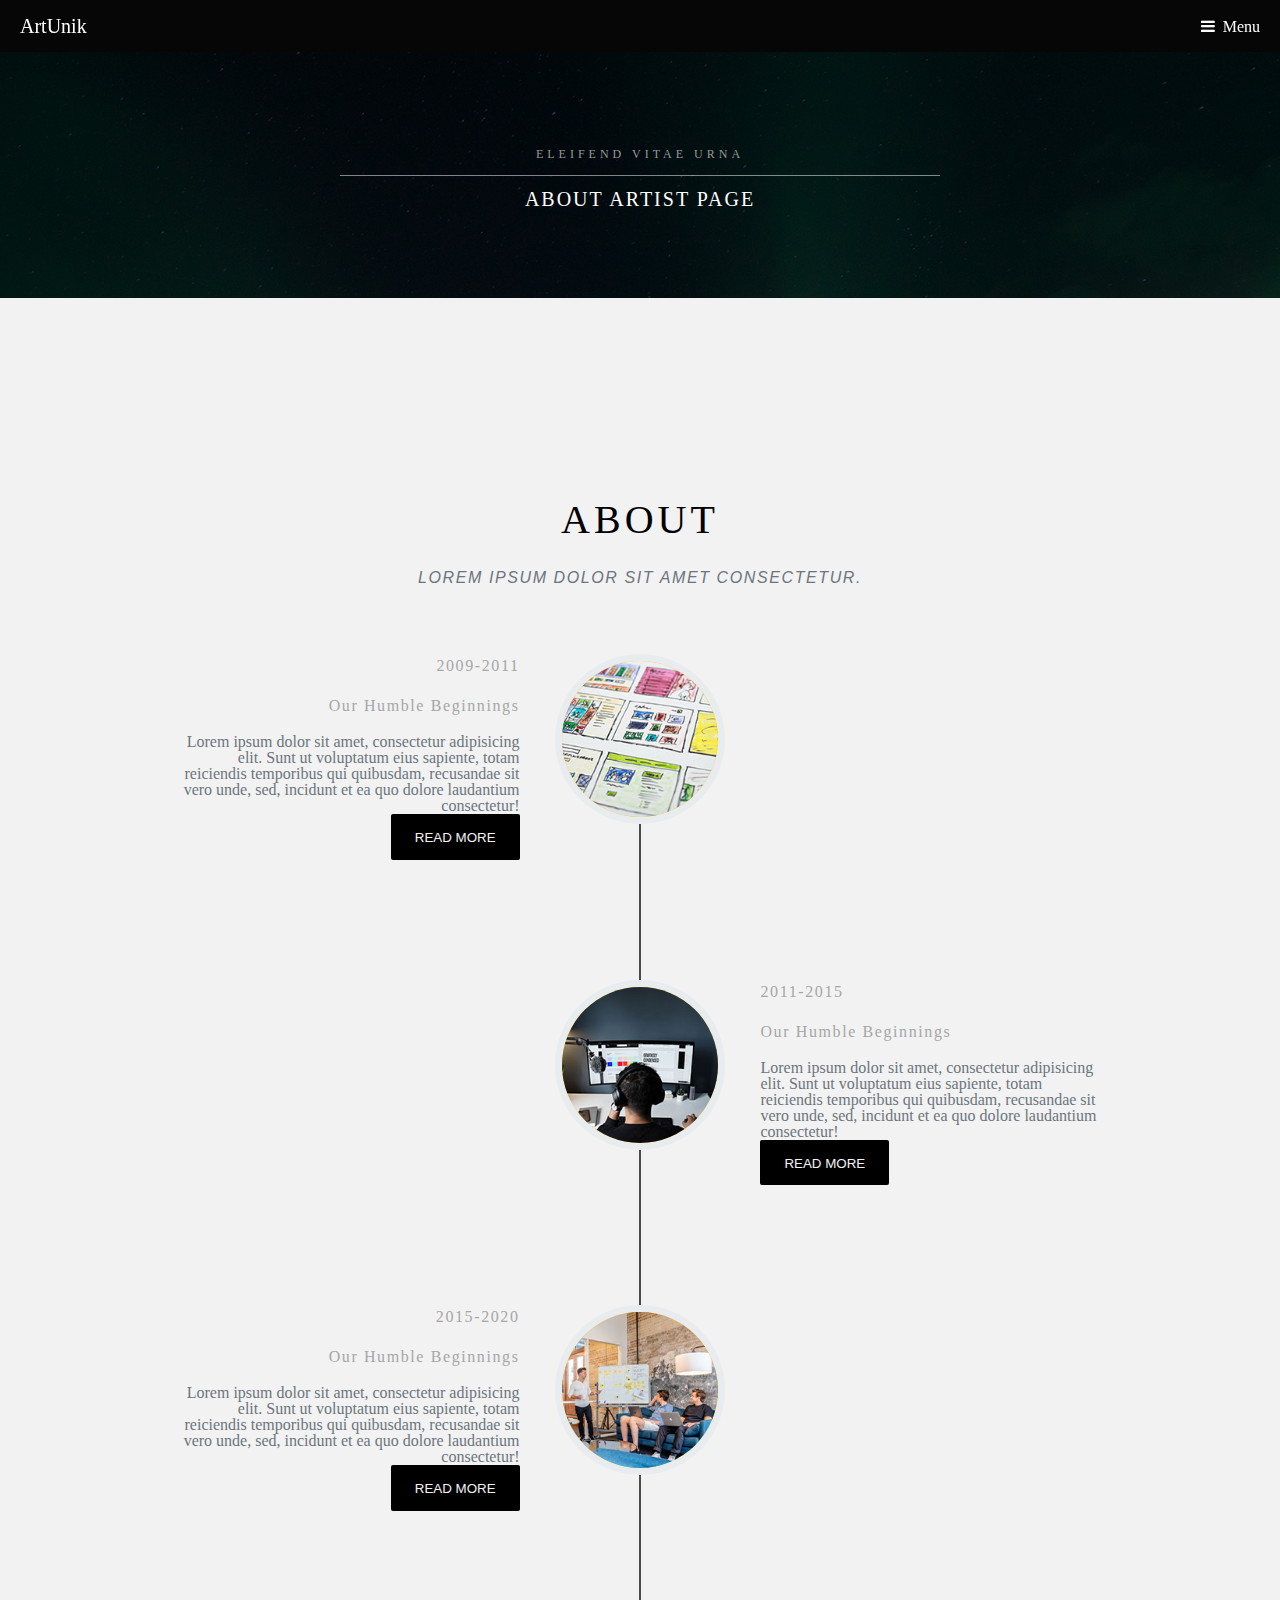
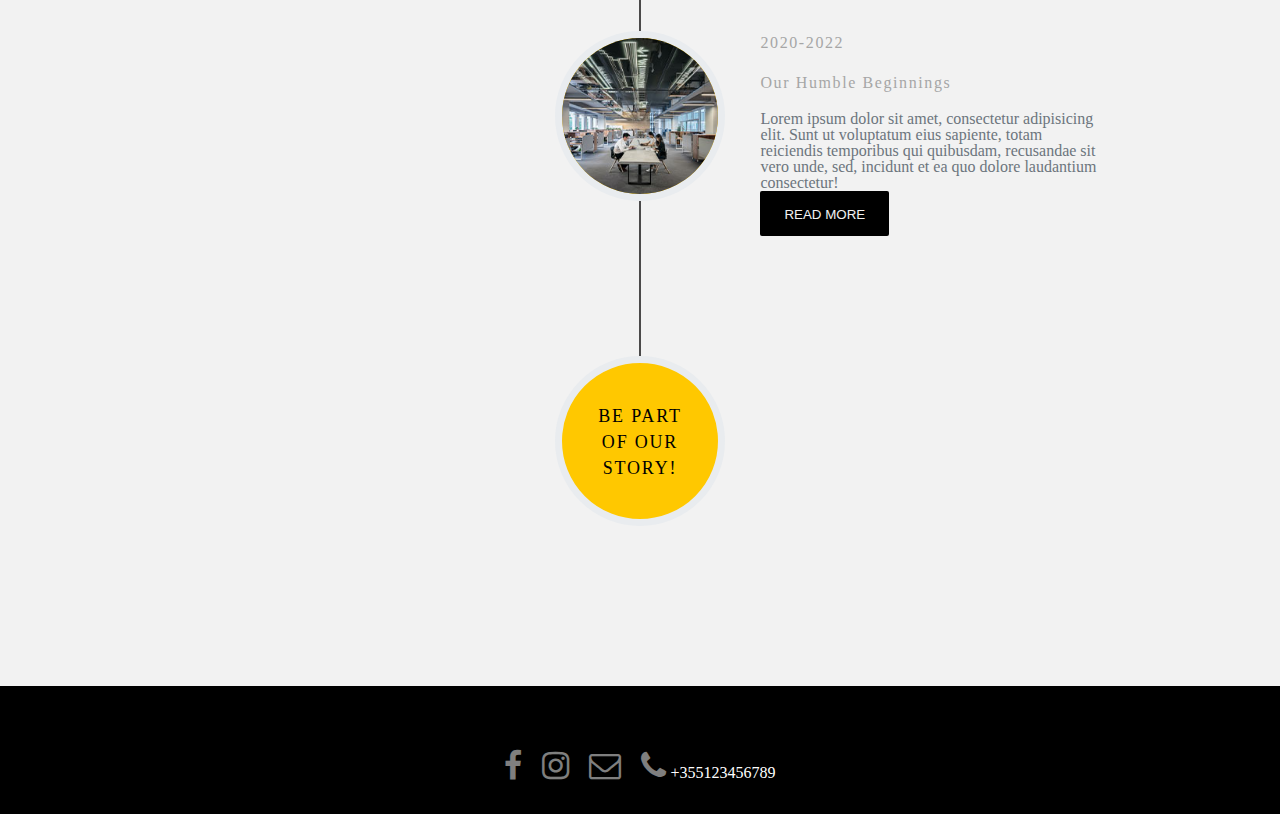
<file: templated-hielo/hielo/about.html>
<!DOCTYPE HTML>
<!--
	ArtUnik
	templated.co @templatedco
	Released for free under the Creative Commons Attribution 3.0 license (templated.co/license)
-->
<html>
<head><title>ArtUnik </title>
    <meta charset="utf-8">
    <meta name="robots" content="index, follow, max-image-preview:large, max-snippet:-1, max-video-preview:-1">
    <meta name="viewport" content="width=device-width, initial-scale=1">
    <link rel="stylesheet" href="assetsHome/css/main.css">
    <link rel="stylesheet" href="assetsCollection/css/main.css"/>


<!--    <link rel="icon" type="image/x-icon" href="assetsAbout/favicon.ico" />-->
    <!-- Font Awesome icons (free version)-->
<!--    <script src="https://use.fontawesome.com/releases/v6.3.0/js/all.js" crossorigin="anonymous"></script>-->
    <!-- Google fonts-->
<!--    <link href="https://fonts.googleapis.com/css?family=Montserrat:400,700" rel="stylesheet" type="text/css" />-->
<!--    <link href="https://fonts.googleapis.com/css?family=Roboto+Slab:400,100,300,700" rel="stylesheet" type="text/css" />-->
    <!-- Core theme CSS (includes Bootstrap)-->
    <link href="assetsAbout/cssAbout/styles.css" rel="stylesheet" />


</head>
<body class="subpage">

<!-- Header -->
<header id="header">
    <div class="logo"><a href="home.html">ArtUnik <span></span></a></div>
    <a href="#menu">Menu</a>
</header><!-- Nav -->
<nav id="menu">
    <ul class="links">
        <li><a href="home.html">Home</a></li>
        <li><a href="collection.html">Collection</a></li>
        <li><a href="about.html">About the Artist</a></li>
        <li><a href="carvingProcess.html">Carving Process</a></li>
        <li><a href="shop.html">Shop</a></li>

    </ul>
</nav><!-- One -->
<section id="One" class="wrapper style3">
    <div class="inner">
        <header class="align-center"><p>Eleifend vitae urna</p>
            <h2>About Artist Page</h2>
        </header>
    </div>
</section><!-- Two -->
<section id="two" class="wrapper style2">
    <div class="inner">
        <div>


            <section class="page-section" id="about">
                <div class="container">
                    <div class="text-center">
                        <h2 class="section-heading text-uppercase">About</h2>
                        <h3 class="section-subheading text-muted">Lorem ipsum dolor sit amet consectetur.</h3>
                    </div>
                    <ul class="timeline">
                        <li>
                            <div class="timeline-image">
                                <a href="assetsAbout/photoSelect/gallery1.html"><img class="rounded-circlee img-fluidd" src="assetsAbout/img/about/1.jpg" alt="..."></a>
                            </div>
                            <div class="timeline-panel">
                                <div class="timeline-heading">
                                    <h4>2009-2011</h4>
                                    <h4 class="subheading">Our Humble Beginnings</h4>
                                </div>
                                <div class="timeline-body">
                                    <p class="text-muted">Lorem ipsum dolor sit amet, consectetur adipisicing elit. Sunt ut voluptatum eius sapiente, totam reiciendis temporibus qui quibusdam, recusandae sit vero unde, sed, incidunt et ea quo dolore laudantium consectetur!</p>
                                    <button onclick="showMore1(event, 'moreContent1')">Read More</button>
                                </div>
                                <div id="moreContent1" style="display:none;">
                                    <div class="timeline-body">
                                        <p class="text-muted">This is additional content that becomes visible when the user clicks "Read More". This is additional content that becomes visible when the user clicks "Read More". This is additional content that becomes visible when the user clicks "Read More".</p>
                                        <button onclick="closeContent1(event, 'mainContent1')">Close</button>
                                    </div>
                                </div>
                            </div>

                        </li>
                        <li class="timeline-inverted">
                            <div class="timeline-image">
                                <a href="assetsAbout/photoSelect/gallery2.html"><img class="rounded-circlee img-fluidd" src="assetsAbout/img/about/2.jpg" alt="..." /></a></div>
                            <div class="timeline-panel">
                                <div class="timeline-heading">
                                    <h4>2011-2015</h4>
                                    <h4 class="subheading">Our Humble Beginnings</h4>
                                </div>
                                <div class="timeline-body">
                                    <p class="text-muted">Lorem ipsum dolor sit amet, consectetur adipisicing elit. Sunt ut voluptatum eius sapiente, totam reiciendis temporibus qui quibusdam, recusandae sit vero unde, sed, incidunt et ea quo dolore laudantium consectetur!</p>
                                    <button onclick="showMore2(event, 'moreContent2')">Read More</button>
                                </div>
                                <div id="moreContent2" style="display:none;">
                                    <div class="timeline-body">
                                        <p class="text-muted">This is additional content that becomes visible when the user clicks "Read More". This is additional content that becomes visible when the user clicks "Read More". This is additional content that becomes visible when the user clicks "Read More".</p>
                                        <button onclick="closeContent2(event, 'mainContent2')">Close</button>
                                    </div>
                                </div>
                            </div>
                        </li>
                        <li>
                            <div class="timeline-image">
                                <a href="assetsAbout/photoSelect/gallery3.html"><img class="rounded-circlee img-fluidd" src="assetsAbout/img/about/3.jpg" alt="..." /></a></div>
                            <div class="timeline-panel">
                                <div class="timeline-heading">
                                    <h4>2015-2020</h4>
                                    <h4 class="subheading">Our Humble Beginnings</h4>
                                </div>
                                <div class="timeline-body">
                                    <p class="text-muted">Lorem ipsum dolor sit amet, consectetur adipisicing elit. Sunt ut voluptatum eius sapiente, totam reiciendis temporibus qui quibusdam, recusandae sit vero unde, sed, incidunt et ea quo dolore laudantium consectetur!</p>
                                    <button onclick="showMore3(event, 'moreContent3')">Read More</button>
                                </div>
                                <div id="moreContent3" style="display:none;">
                                    <div class="timeline-body">
                                        <p class="text-muted">This is additional content that becomes visible when the user clicks "Read More". This is additional content that becomes visible when the user clicks "Read More". This is additional content that becomes visible when the user clicks "Read More".</p>
                                        <button onclick="closeContent3(event, 'mainContent3')">Close</button>
                                    </div>
                                </div>
                            </div>
                        </li>
                        <li class="timeline-inverted">
                            <div class="timeline-image">
                                <a href="assetsAbout/photoSelect/gallery4.html"><img class="rounded-circlee img-fluidd" src="assetsAbout/img/about/4.jpg" alt="..." /></a></div>
                            <div class="timeline-panel">
                                <div class="timeline-heading">
                                    <h4>2020-2022</h4>
                                    <h4 class="subheading">Our Humble Beginnings</h4>
                                </div>
                                <div class="timeline-body">
                                    <p class="text-muted">Lorem ipsum dolor sit amet, consectetur adipisicing elit. Sunt ut voluptatum eius sapiente, totam reiciendis temporibus qui quibusdam, recusandae sit vero unde, sed, incidunt et ea quo dolore laudantium consectetur!</p>
                                    <button onclick="showMore4(event, 'moreContent4')">Read More</button>
                                </div>
                                <div id="moreContent4" style="display:none;">
                                    <div class="timeline-body">
                                        <p class="text-muted">This is additional content that becomes visible when the user clicks "Read More". This is additional content that becomes visible when the user clicks "Read More". This is additional content that becomes visible when the user clicks "Read More".</p>
                                        <button onclick="closeContent4(event, 'mainContent4')">Close</button>
                                    </div>
                                </div>
                            </div>
                        </li>
                        <li class="timeline-inverted">
                            <div class="timeline-image">
                                <h4>
                                    Be Part
                                    <br />
                                    Of Our
                                    <br />
                                    Story!
                                </h4>
                            </div>
                        </li>
                    </ul>
                </div>
            </section>



        </div>
    </div>
</section><!-- Footer -->
<footer id="footer">
    <div class="container">
        <ul class="icons">
            <li><a href="#" class="icon fa-facebook"><span class="label">Facebook</span></a></li>
            <li><a href="#" class="icon fa-instagram"><span class="label">Instagram</span></a></li>
            <li><a href="#" class="icon fa-envelope-o"><span class="label">Email</span></a></li>
            <li><a href="tel:123456789" class="icon fa-phone"><span class="label">Phone</span></a> <p>+355123456789</p></li>
        </ul>
    </div>
</footer>
<!--<div class="copyright">-->
<!--    Made with <a href="https://templated.co/">Templated</a>.-->
<!--</div>-->

<!-- Scripts -->
<script src="assetsHome/js/jquery.min.js"></script>
<script src="assetsHome/js/jquery.scrollex.min.js"></script>
<script src="assetsHome/js/skel.min.js"></script>
<script src="assetsHome/js/util.js"></script>
<script src="assetsHome/js/main.js"></script>
<script src="assetsAbout/js/readMore.js"></script>

</body>
</html>
</file>
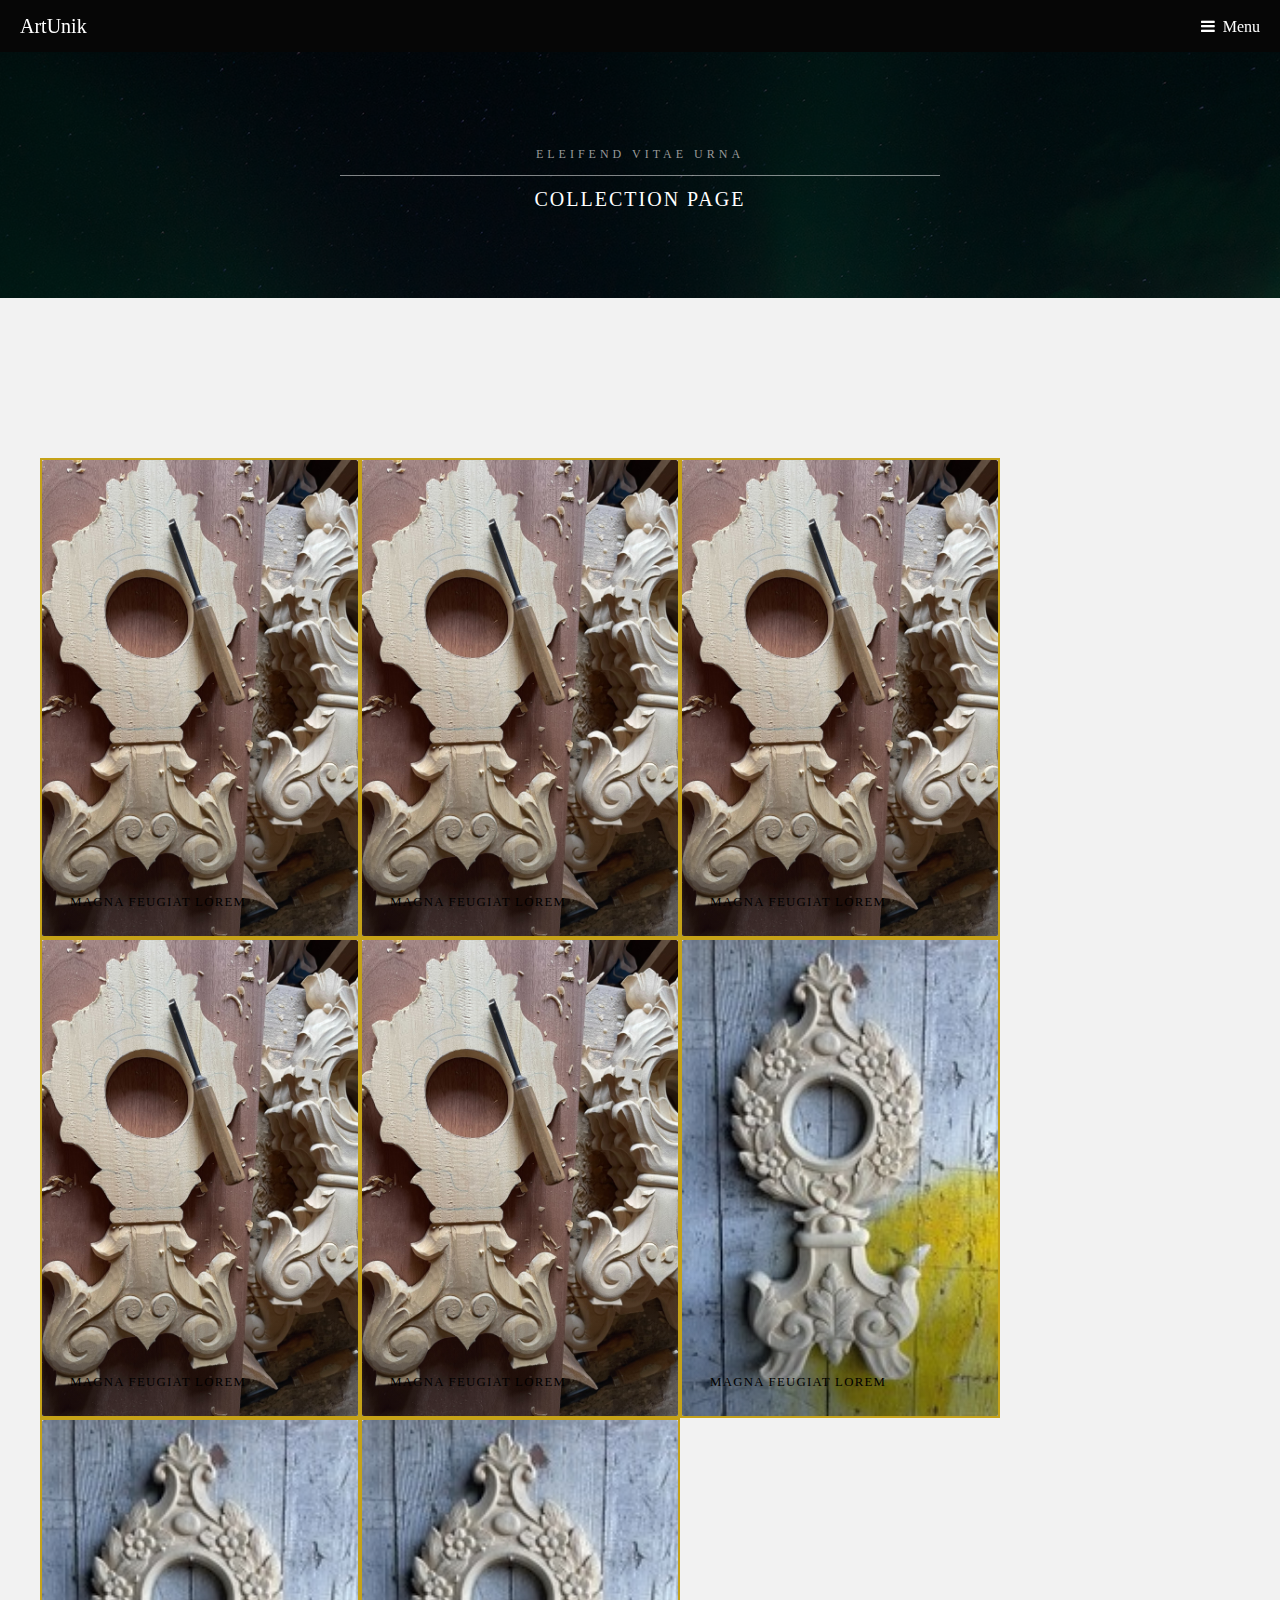
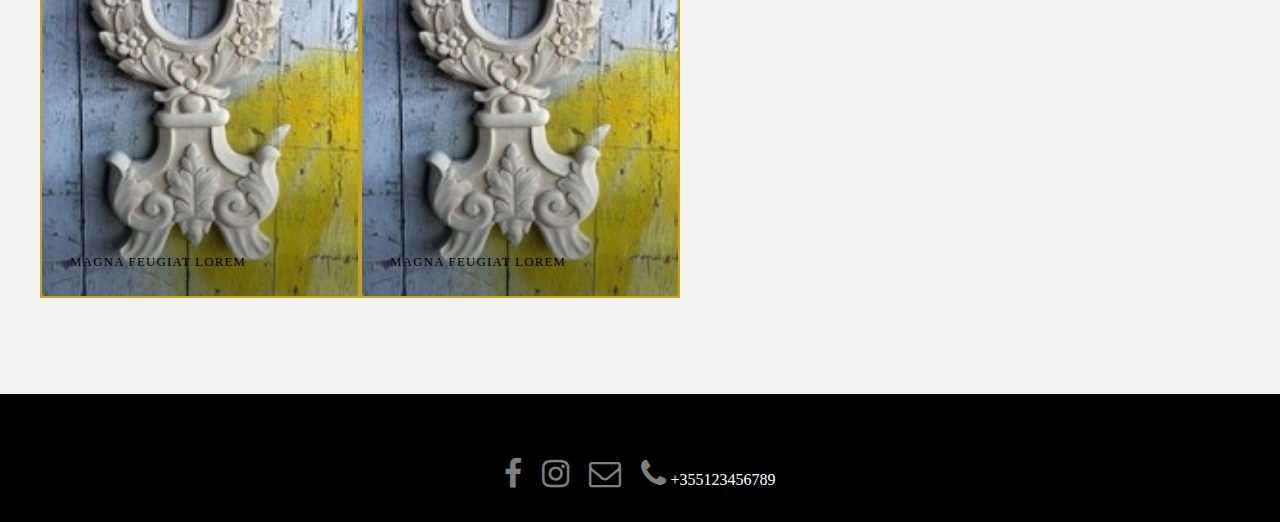
<file: templated-hielo/hielo/collection.html>
<!DOCTYPE HTML>
<!--
	ArtUnik
	templated.co @templatedco
	Released for free under the Creative Commons Attribution 3.0 license (templated.co/license)
-->
<html>
<head><title>ArtUnik </title>
    <meta charset="utf-8">
    <meta name="robots" content="index, follow, max-image-preview:large, max-snippet:-1, max-video-preview:-1">
    <meta name="viewport" content="width=device-width, initial-scale=1">
    <link rel="stylesheet" href="assetsHome/css/main.css">
    <link rel="stylesheet" href="assetsCollection/css/main.css" />


</head>
<body class="subpage">

<!-- Header -->
<header id="header">
    <div class="logo"><a href="home.html">ArtUnik <span></span></a></div>
    <a href="#menu">Menu</a>
</header><!-- Nav -->
<nav id="menu">
    <ul class="links">
        <li><a href="home.html">Home</a></li>
        <li><a href="collection.html">Collection</a></li>
        <li><a href="about.html">About the Artist</a></li>
        <li><a href="shop.html">Shop</a></li>
        <li><a href="carvingProcess.html">Carving Process</a></li>
    </ul>
</nav><!-- One -->
<section id="One" class="wrapper style3">
    <div class="inner">
        <header class="align-center"><p>Eleifend vitae urna</p>
            <h2>collection Page </h2>
        </header>
    </div>
</section><!-- Two -->
<section id="two" class="wrapper style2">
    <div class="inner">
        <div >

            <div id="main">

                <article class="thumb">
                    <a href="assetsCollection/imagesCollection/fulls/02.jpg" class="image"><img src="assetsCollection/imagesCollection/thumbs/02.jpg" alt="" width="250" height="380" /></a>
                    <h2>Magna feugiat lorem</h2>
                    <p>
                        Nunc blandit nisi ligula magna sodales lectus elementum non. Integer id venenatis velit.

                    </p>
                </article><article class="thumb">
                <a href="assetsCollection/imagesCollection/fulls/02.jpg" class="image"><img src="assetsCollection/imagesCollection/thumbs/02.jpg" alt="" width="250" height="380" /></a>
                <h2>Magna feugiat lorem</h2>
                <p>Nunc blandit nisi ligula magna sodales lectus elementum non. Integer id venenatis velit.</p>
            </article><article class="thumb">
                <a href="assetsCollection/imagesCollection/fulls/02.jpg" class="image"><img src="assetsCollection/imagesCollection/thumbs/02.jpg" alt="" width="250" height="380" /></a>
                <h2>Magna feugiat lorem</h2>
                <p>Nunc blandit nisi ligula magna sodales lectus elementum non. Integer id venenatis velit.</p>
            </article><article class="thumb">
                <a href="assetsCollection/imagesCollection/fulls/02.jpg" class="image"><img src="assetsCollection/imagesCollection/thumbs/02.jpg" alt="" width="250" height="380" /></a>
                <h2>Magna feugiat lorem</h2>
                <p>Nunc blandit nisi ligula magna sodales lectus elementum non. Integer id venenatis velit.</p>
            </article><article class="thumb">
                <a href="assetsCollection/imagesCollection/fulls/02.jpg" class="image"><img src="assetsCollection/imagesCollection/thumbs/02.jpg" alt="" width="250" height="380" /></a>
                <h2>Magna feugiat lorem</h2>
                <p>Nunc blandit nisi ligula magna sodales lectus elementum non. Integer id venenatis velit.</p>
            </article><article class="thumb">
                <a href="assetsCollection/imagesCollection/fulls/01.jpg" class="image"><img src="assetsCollection/imagesCollection/thumbs/01.jpg" alt="" width="250" height="380" /></a>
                <h2>Magna feugiat lorem</h2>
                <p>Nunc blandit nisi ligula magna sodales lectus elementum non. Integer id venenatis velit.</p>
            </article><article class="thumb">
                <a href="assetsCollection/imagesCollection/fulls/01.jpg" class="image"><img src="assetsCollection/imagesCollection/thumbs/01.jpg" alt="" width="250" height="380" /></a>
                <h2>Magna feugiat lorem</h2>
                <p>Nunc blandit nisi ligula magna sodales lectus elementum non. Integer id venenatis velit.</p>
            </article><article class="thumb">
                <a href="assetsCollection/imagesCollection/fulls/01.jpg" class="image"><img src="assetsCollection/imagesCollection/thumbs/01.jpg" alt="" width="250" height="380" /></a>
                <h2>Magna feugiat lorem</h2>
                <p>Nunc blandit nisi ligula magna sodales lectus elementum non. Integer id venenatis velit.</p>
            </article>
            </div>

            <script src="assetsCollection/js/jquery.min.js"></script>
            <script src="assetsCollection/js/jquery.poptrox.min.js"></script>
            <script src="assetsCollection/js/browser.min.js"></script>
            <script src="assetsCollection/js/breakpoints.min.js"></script>
            <script src="assetsCollection/js/util.js"></script>
            <script src="assetsCollection/js/main.js"></script>



        </div>
    </div>
</section><!-- Footer -->
<footer id="footer">
    <div class="container">
        <ul class="icons">
            <li><a href="#" class="icon fa-facebook"><span class="label">Facebook</span></a></li>
            <li><a href="#" class="icon fa-instagram"><span class="label">Instagram</span></a></li>
            <li><a href="#" class="icon fa-envelope-o"><span class="label">Email</span></a></li>
            <li><a href="tel:123456789" class="icon fa-phone"><span class="label">Phone</span></a> <p>+355123456789</p></li>
        </ul>
    </div>
</footer>
<!--<div class="copyright">-->
<!--    Made with <a href="https://templated.co/">Templated</a>.-->
<!--</div>-->

<!-- Scripts -->
<script src="assetsHome/js/jquery.min.js"></script>
<script src="assetsHome/js/jquery.scrollex.min.js"></script>
<script src="assetsHome/js/skel.min.js"></script>
<script src="assetsHome/js/util.js"></script>
<script src="assetsHome/js/main.js"></script>

</body>
</html>
</file>
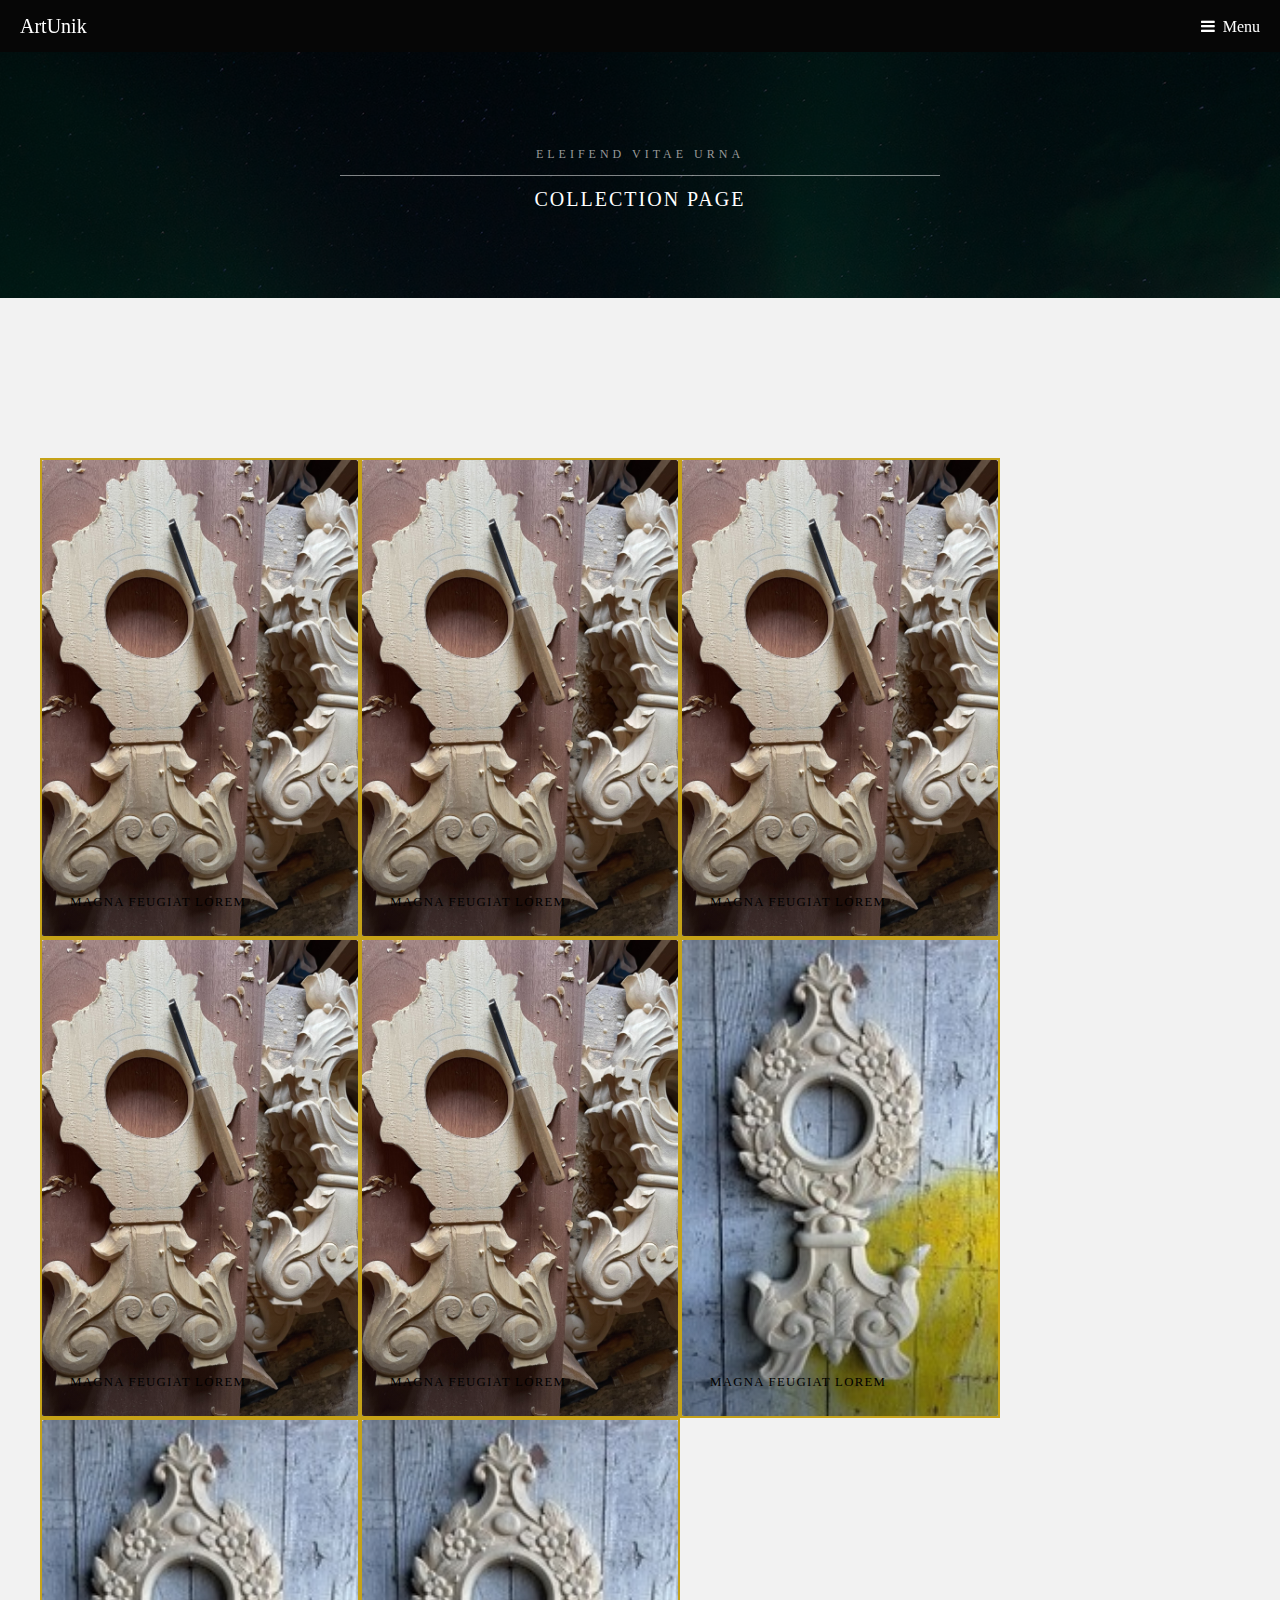
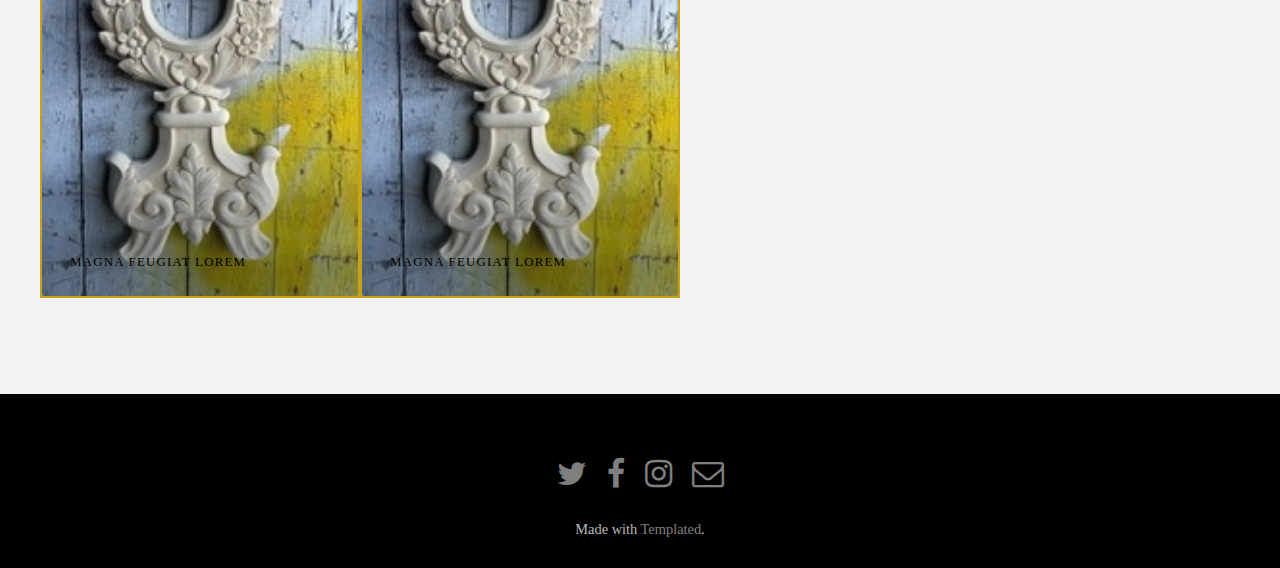
<file: templated-hielo/hielo/generic.html>
<!DOCTYPE HTML>
<!--
	ArtUnik
	templated.co @templatedco
	Released for free under the Creative Commons Attribution 3.0 license (templated.co/license)
-->
<html>
<head><title>ArtUnik </title>
    <meta charset="utf-8">
    <meta name="robots" content="index, follow, max-image-preview:large, max-snippet:-1, max-video-preview:-1">
    <meta name="viewport" content="width=device-width, initial-scale=1">
    <link rel="stylesheet" href="assets/css/main.css">
    <link rel="stylesheet" href="assetsCollection/css/main.css" />


</head>
<body class="subpage">

<!-- Header -->
<header id="header">
    <div class="logo"><a href="index.html">ArtUnik <span></span></a></div>
    <a href="#menu">Menu</a>
</header><!-- Nav -->
<nav id="menu">
    <ul class="links">
        <li><a href="index.html">Home</a></li>
        <li><a href="generic.html">Generic</a></li>
        <li><a href="elements.html">Elements</a></li>
    </ul>
</nav><!-- One -->
<section id="One" class="wrapper style3">
    <div class="inner">
        <header class="align-center"><p>Eleifend vitae urna</p>
            <h2>collection Page </h2>
        </header>
    </div>
</section><!-- Two -->
<section id="two" class="wrapper style2">
    <div class="inner">
        <div >

            <div id="main">

                <article class="thumb">
                    <a href="imagesCollection/fulls/02.jpg" class="image"><img src="imagesCollection/thumbs/02.jpg" alt="" width="250" height="380" /></a>
                    <h2>Magna feugiat lorem</h2>
                    <p>
                        Nunc blandit nisi ligula magna sodales lectus elementum non. Integer id venenatis velit.

                    </p>
                </article><article class="thumb">
                <a href="imagesCollection/fulls/02.jpg" class="image"><img src="imagesCollection/thumbs/02.jpg" alt="" width="250" height="380" /></a>
                <h2>Magna feugiat lorem</h2>
                <p>Nunc blandit nisi ligula magna sodales lectus elementum non. Integer id venenatis velit.</p>
            </article><article class="thumb">
                <a href="imagesCollection/fulls/02.jpg" class="image"><img src="imagesCollection/thumbs/02.jpg" alt="" width="250" height="380" /></a>
                <h2>Magna feugiat lorem</h2>
                <p>Nunc blandit nisi ligula magna sodales lectus elementum non. Integer id venenatis velit.</p>
            </article><article class="thumb">
                <a href="imagesCollection/fulls/02.jpg" class="image"><img src="imagesCollection/thumbs/02.jpg" alt="" width="250" height="380" /></a>
                <h2>Magna feugiat lorem</h2>
                <p>Nunc blandit nisi ligula magna sodales lectus elementum non. Integer id venenatis velit.</p>
            </article><article class="thumb">
                <a href="imagesCollection/fulls/02.jpg" class="image"><img src="imagesCollection/thumbs/02.jpg" alt="" width="250" height="380" /></a>
                <h2>Magna feugiat lorem</h2>
                <p>Nunc blandit nisi ligula magna sodales lectus elementum non. Integer id venenatis velit.</p>
            </article><article class="thumb">
                <a href="imagesCollection/fulls/01.jpg" class="image"><img src="imagesCollection/thumbs/01.jpg" alt="" width="250" height="380" /></a>
                <h2>Magna feugiat lorem</h2>
                <p>Nunc blandit nisi ligula magna sodales lectus elementum non. Integer id venenatis velit.</p>
            </article><article class="thumb">
                <a href="imagesCollection/fulls/01.jpg" class="image"><img src="imagesCollection/thumbs/01.jpg" alt="" width="250" height="380" /></a>
                <h2>Magna feugiat lorem</h2>
                <p>Nunc blandit nisi ligula magna sodales lectus elementum non. Integer id venenatis velit.</p>
            </article><article class="thumb">
                <a href="imagesCollection/fulls/01.jpg" class="image"><img src="imagesCollection/thumbs/01.jpg" alt="" width="250" height="380" /></a>
                <h2>Magna feugiat lorem</h2>
                <p>Nunc blandit nisi ligula magna sodales lectus elementum non. Integer id venenatis velit.</p>
            </article>
            </div>

            <script src="assetsCollection/js/jquery.min.js"></script>
            <script src="assetsCollection/js/jquery.poptrox.min.js"></script>
            <script src="assetsCollection/js/browser.min.js"></script>
            <script src="assetsCollection/js/breakpoints.min.js"></script>
            <script src="assetsCollection/js/util.js"></script>
            <script src="assetsCollection/js/main.js"></script>



        </div>
    </div>
</section><!-- Footer -->
<footer id="footer">
    <div class="container">
        <ul class="icons">
            <li><a href="#" class="icon fa-twitter"><span class="label">Twitter</span></a></li>
            <li><a href="#" class="icon fa-facebook"><span class="label">Facebook</span></a></li>
            <li><a href="#" class="icon fa-instagram"><span class="label">Instagram</span></a></li>
            <li><a href="#" class="icon fa-envelope-o"><span class="label">Email</span></a></li>
        </ul>
    </div>
</footer>
<div class="copyright">
    Made with <a href="https://templated.co/">Templated</a>.
</div>

<!-- Scripts -->
<script src="assets/js/jquery.min.js"></script>
<script src="assets/js/jquery.scrollex.min.js"></script>
<script src="assets/js/skel.min.js"></script>
<script src="assets/js/util.js"></script>
<script src="assets/js/main.js"></script>

</body>
</html>
</file>
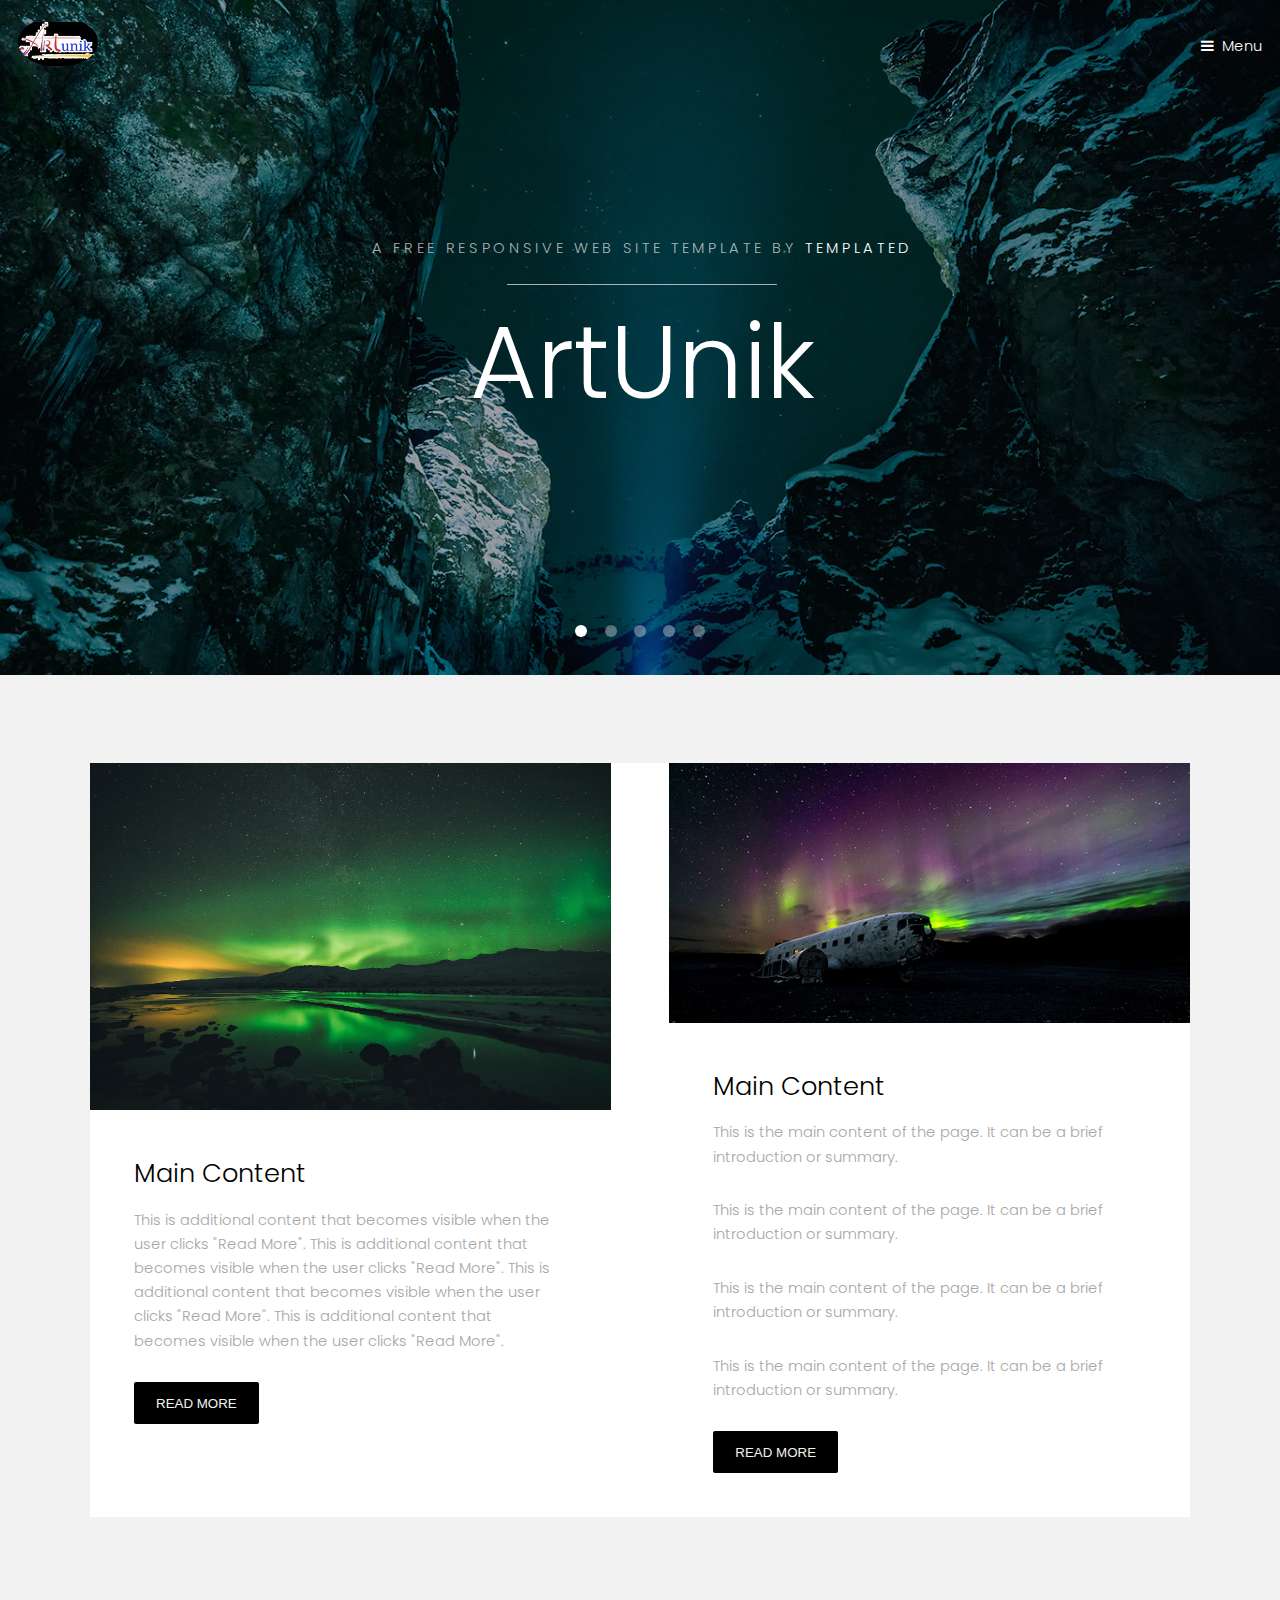
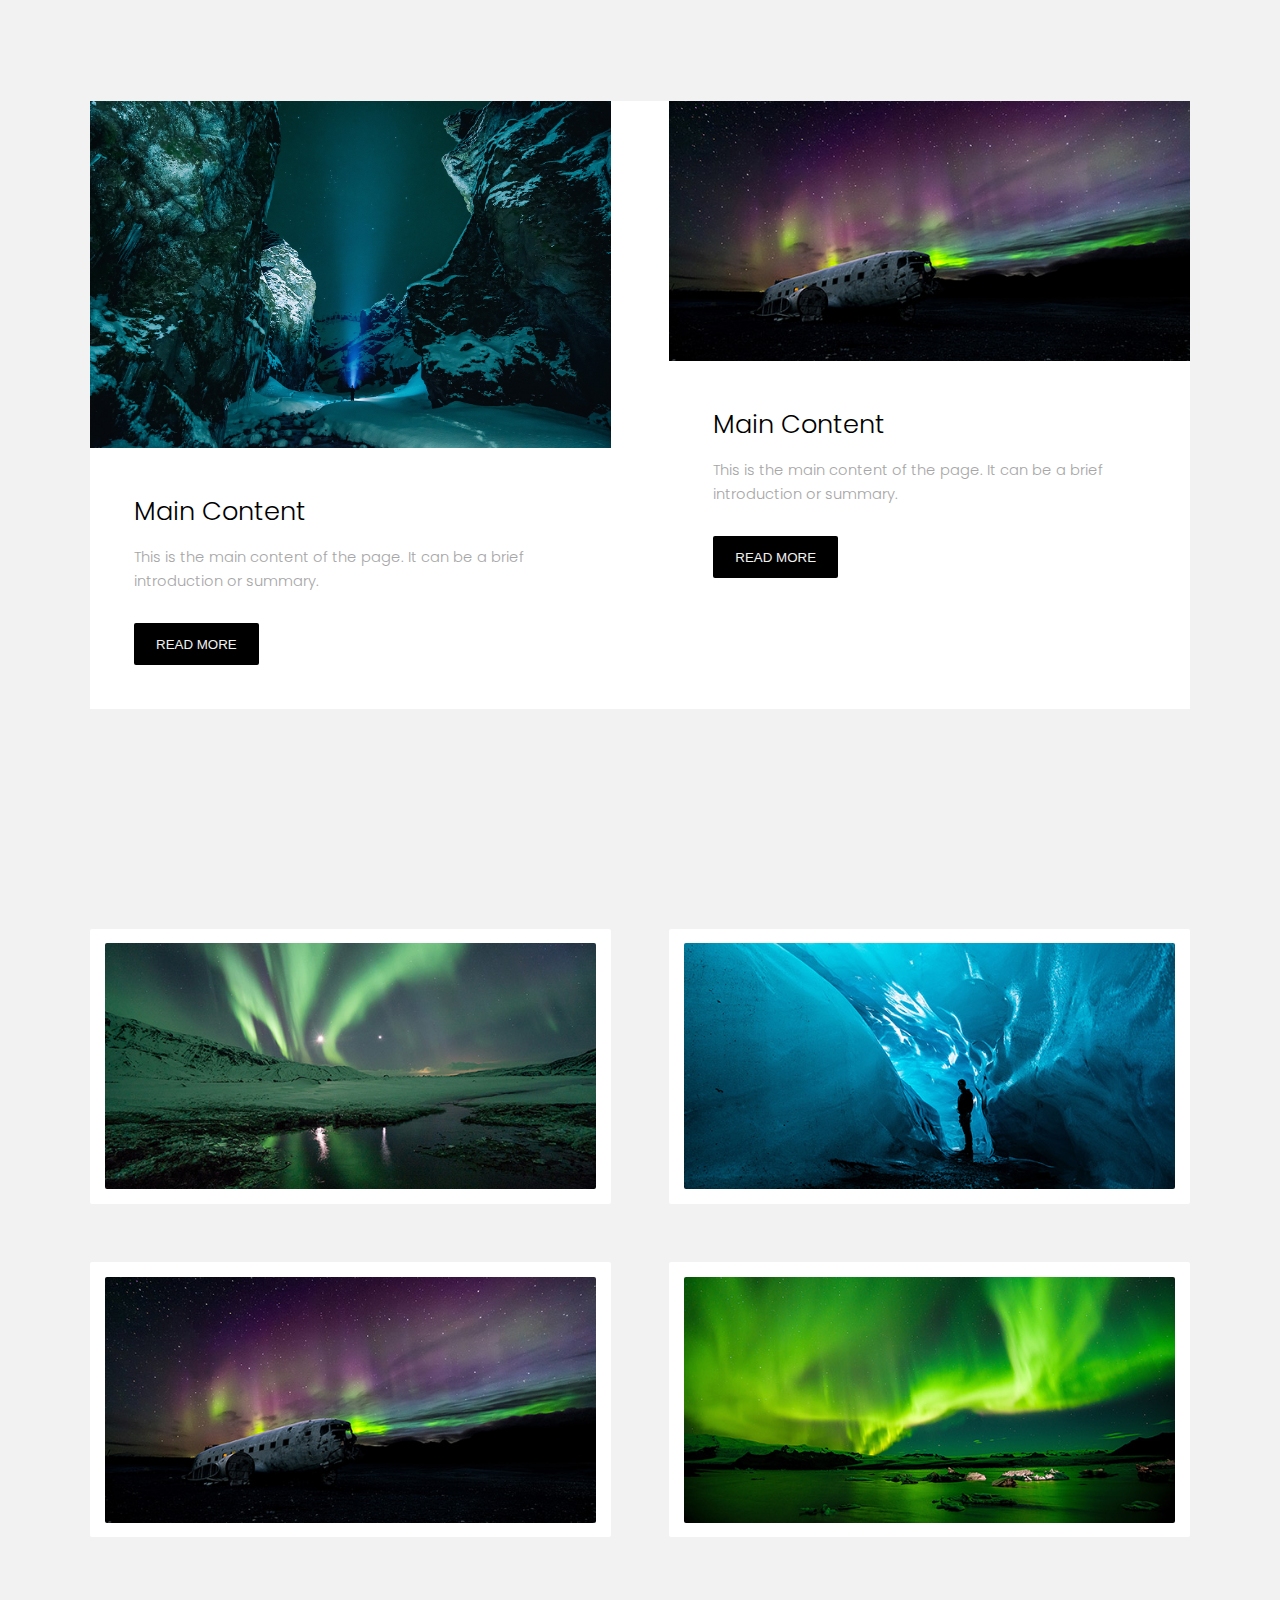
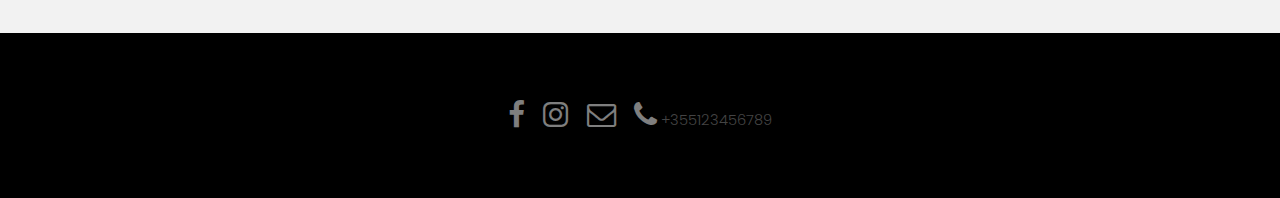
<file: templated-hielo/hielo/home.html>
<!DOCTYPE HTML>
<!--
	ArtUnik
	templated.co @templatedco
	Released for free under the Creative Commons Attribution 3.0 license (templated.co/license)
-->
<html>
<head><title>ArtUnik </title>
    <meta charset="utf-8">
    <meta name="robots" content="index, follow, max-image-preview:large, max-snippet:-1, max-video-preview:-1">
    <meta name="viewport" content="width=device-width, initial-scale=1">
    <link rel="stylesheet" href="assetsHome/css/main.css">
</head>
<body>

<!-- Header -->
<header id="header" class="alt">
    <div class="logo"><a href="home.html"><img src="assetsHome/logo.jpg"> <span></span></a></div>
    <a href="#menu">Menu</a>
</header><!-- Nav -->
<nav id="menu">
    <ul class="links">
        <li><a href="home.html">Home</a></li>
        <li><a href="collection.html">Collection</a></li>
        <li><a href="about.html">About the Artist</a></li>
        <li><a href="carvingProcess.html">Carving Process</a></li>
        <li><a href="shop.html">Shop</a></li>
    </ul>
</nav><!-- Banner -->
<section class="banner full">
    <article><img src="images/slide01.jpg" alt="" width="1440" height="961">
        <div class="inner">
            <header><p>A free responsive web site template by <a href="https://templated.co">TEMPLATED</a></p>
                <h2>ArtUnik</h2>
            </header>
        </div>
    </article>
    <article><img src="images/slide02.jpg" alt="" width="1440" height="961">
        <div class="inner">
            <header><p>Lorem ipsum dolor sit amet nullam feugiat</p>
                <h2>Magna</h2>
            </header>
        </div>
    </article>
    <article><img src="images/slide03.jpg" alt="" width="1440" height="962">
        <div class="inner">
            <header><p>Sed cursus aliuam veroeros lorem ipsum nullam</p>
                <h2>Tempus</h2>
            </header>
        </div>
    </article>
    <article><img src="images/slide04.jpg" alt="" width="1440" height="961">
        <div class="inner">
            <header><p>Adipiscing lorem ipsum feugiat sed phasellus consequat</p>
                <h2>Etiam</h2>
            </header>
        </div>
    </article>
    <article><img src="images/slide05.jpg" alt="" width="1440" height="962">
        <div class="inner">
            <header><p>Ipsum dolor sed magna veroeros lorem ipsum</p>
                <h2>Adipiscing</h2>
            </header>
        </div>
    </article>
</section><!-- One -->
<section id="one" class="wrapper style2">
    <div class="inner">
        <div class="grid-style">

            <div class="box">
                <div class="image fit">
                    <img src="images/slide04.jpg" alt="" width="600" height="300">
                </div>
                <div class="content">
                    <div id="mainContent1">
                        <h2>Main Content</h2>
                        <p>This is additional content that becomes visible when the user clicks "Read More".
                            This is additional content that becomes visible when the user clicks "Read More".
                            This is additional content that becomes visible when the user clicks "Read More".
                            This is additional content that becomes visible when the user clicks "Read More".</p>
                        <button onclick="showMore1(event)">Read More</button>
                    </div>

                    <div id="moreContent1" style="display:none;">
                        <p>This is additional content that becomes visible when the user clicks "Read More".
                        This is additional content that becomes visible when the user clicks "Read More".
                        This is additional content that becomes visible when the user clicks "Read More".
                        This is additional content that becomes visible when the user clicks "Read More".</p>
                        <button onclick="closeContent1(event)">Close</button>
                    </div>
                </div>
            </div>

            <div class="box">
                <div class="image fit">
                    <img src="images/pic03.jpg" alt="" width="600" height="300">
                </div>
                <div class="content">
                    <div id="mainContent">
                        <h2>Main Content</h2>
                        <p>This is the main content of the page. It can be a brief introduction or summary.</p>
                        <p>This is the main content of the page. It can be a brief introduction or summary.</p>
                        <p>This is the main content of the page. It can be a brief introduction or summary.</p>
                        <p>This is the main content of the page. It can be a brief introduction or summary.</p>
                        <button onclick="showMore(event)">Read More</button>
                    </div>

                    <div id="moreContent" style="display:none;">
                        <p>This is additional content that becomes visible when the user clicks "Read More".</p>
                        <p>This is additional content that becomes visible when the user clicks "Read More".</p>
                        <p>This is additional content that becomes visible when the user clicks "Read More".</p>
                        <p>This is additional content that becomes visible when the user clicks "Read More".</p>
                        <button onclick="closeContent(event)">Close</button>
                    </div>
                </div>
            </div>

        </div>
    </div>
</section>
<!-- Two -->
<section id="two" class="wrapper style2">
    <div class="inner">
        <div class="grid-style">

            <div class="box">
                <div class="image fit">
                    <img src="images/slide01.jpg" alt="" width="1440" height="961">
                </div>
                <div class="content">
                    <div id="mainContent2">
                        <h2>Main Content</h2>
                        <p>This is the main content of the page. It can be a brief introduction or summary.</p>
                        <button onclick="showMore2(event)">Read More</button>
                    </div>

                    <div id="moreContent2" style="display:none;">
                        <p>This is additional content that becomes visible when the user clicks "Read More".</p>
                        <button onclick="closeContent2(event)">Close</button>
                    </div>
                </div>
            </div>

            <div class="box">
                <div class="image fit">
                    <img src="images/pic03.jpg" alt="" width="600" height="300">
                </div>
                <div class="content">
                    <div id="mainContent3">
                        <h2>Main Content</h2>
                        <p>This is the main content of the page. It can be a brief introduction or summary.</p>
                        <button onclick="showMore3(event)">Read More</button>
                    </div>

                    <div id="moreContent3" style="display:none;">
                        <p>This is additional content that becomes visible when the user clicks "Read More".</p>
                        <button onclick="closeContent3(event)">Close</button>
                    </div>
                </div>
            </div>

        </div>
    </div>
</section>
<!--<section id="two" class="wrapper style3">-->
<!--    <div class="inner">-->
<!--        <header class="align-center"><p>Nam vel ante sit amet libero scelerisque facilisis eleifend vitae urna</p>-->
<!--            <h2>Morbi maximus justo</h2>-->
<!--        </header>-->
<!--    </div>-->
<!--</section>&lt;!&ndash; Three &ndash;&gt;-->
<section id="three" class="wrapper style2">
    <div class="inner">
<!--        <header class="align-center"><p class="special">Nam vel ante sit amet libero scelerisque facilisis eleifend-->
<!--            vitae urna</p>-->
<!--            <h2>Morbi maximus justo</h2>-->
<!--        </header>-->
        <div class="gallery">
            <div>
                <div class="image fit">
                    <img src="images/pic01.jpg" alt="" width="600" height="300">
                </div>
            </div>
            <div>
                <div class="image fit">
                    <img src="images/pic02.jpg" alt="" width="600" height="300">
                </div>
            </div>
            <div>
                <div class="image fit">
                    <img src="images/pic03.jpg" alt="" width="600" height="300">
                </div>
            </div>
            <div>
                <div class="image fit">
                    <img src="images/pic04.jpg" alt="" width="600" height="300">
                </div>
            </div>
        </div>
    </div>
</section><!-- Footer -->
<footer id="footer">
    <div class="container">
        <ul class="icons">
            <li><a href="#" class="icon fa-facebook"><span class="label">Facebook</span></a></li>
            <li><a href="#" class="icon fa-instagram"><span class="label">Instagram</span></a></li>
            <li><a href="#" class="icon fa-envelope-o"><span class="label">Email</span></a></li>
            <li><a href="tel:123456789" class="icon fa-phone"><span class="label">Phone</span></a> +355123456789</li>
        </ul>
    </div>
</footer>
<div class="copyright">
<!--    Made with <a href="https://templated.co/">Templated</a>.-->
</div>

<!-- Scripts -->
<script src="assetsHome/js/readMore.js"></script>
<script src="assetsHome/js/jquery.min.js"></script>
<script src="assetsHome/js/jquery.scrollex.min.js"></script>
<script src="assetsHome/js/skel.min.js"></script>
<script src="assetsHome/js/util.js"></script>
<script src="assetsHome/js/main.js"></script>
</body>
</html>
</file>
<file: templated-hielo/hielo/assetsAbout/cssAbout/styles.css>
.page-section {
  padding: 6rem 0;
}
.page-section h2.section-heading, .page-section .section-heading.h2 {
  font-size: 2.5rem;
  margin-top: 0;
  margin-bottom: 1rem;
}
.page-section h3.section-subheading, .page-section .section-subheading.h3 {
  font-size: 1rem;
  font-weight: 400;
  font-style: italic;
  font-family: "Roboto Slab", -apple-system, BlinkMacSystemFont, "Segoe UI", Roboto, "Helvetica Neue", Arial, sans-serif, "Apple Color Emoji", "Segoe UI Emoji", "Segoe UI Symbol", "Noto Color Emoji";
  margin-bottom: 4rem;
}
.container,
.container-fluid,
.container-xxl,
.container-xl,
.container-lg,
.container-md,
.container-sm {
  --bs-gutter-x: 1.5rem;
  --bs-gutter-y: 0;
  width: 100%;
  padding-right: calc(var(--bs-gutter-x) * 0.5);
  padding-left: calc(var(--bs-gutter-x) * 0.5);
  margin-right: auto;
  margin-left: auto;
}

@media (min-width: 576px) {
  .container-sm, .container {
    max-width: 540px;
  }
}
@media (min-width: 768px) {
  .container-md, .container-sm, .container {
    max-width: 720px;
  }
}
@media (min-width: 992px) {
  .container-lg, .container-md, .container-sm, .container {
    max-width: 960px;
  }
}
@media (min-width: 1200px) {
  .container-xl, .container-lg, .container-md, .container-sm, .container {
    max-width: 1140px;
  }
}
@media (min-width: 1400px) {
  .container-xxl, .container-xl, .container-lg, .container-md, .container-sm, .container {
    max-width: 1320px;
  }
}
.text-center {
  text-align: center !important;
}
.page-section h2.section-heading, .page-section .section-heading.h2 {
  font-size: 2.5rem;
  margin-top: 0;
  margin-bottom: 1rem;
}
.text-uppercase {
  text-transform: uppercase !important;
}
.page-section h3.section-subheading, .page-section .section-subheading.h3 {
  font-size: 1rem;
  font-weight: 400;
  font-style: italic;
  font-family: "Roboto Slab", -apple-system, BlinkMacSystemFont, "Segoe UI", Roboto, "Helvetica Neue", Arial, sans-serif, "Apple Color Emoji", "Segoe UI Emoji", "Segoe UI Symbol", "Noto Color Emoji";
  margin-bottom: 4rem;
}
.text-muted {
  --bs-text-opacity: 1;
  color: #6c757d !important;
}
.timeline {
  position: relative;
  padding: 0;
  list-style: none;
}
.timeline:before {
  position: absolute;
  top: 0;
  bottom: 0;
  left: 40px;
  width: 2px;
  margin-left: -1.5px;
  content: "";
  background-color: rgba(38, 36, 36, 0.82);
}
.timeline > li {
  position: relative;
  min-height: 50px;
  margin-bottom: 50px;
}
.timeline > li:after, .timeline > li:before {
  display: table;
  content: " ";
}
.timeline > li:after {
  clear: both;
}
.timeline > li .timeline-panel {
  position: relative;
  float: right;
  width: 100%;
  padding: 0 20px 0 100px;
  text-align: left;
}
.timeline > li .timeline-panel:before {
  right: auto;
  left: -15px;
  border-right-width: 15px;
  border-left-width: 0;
}
.timeline > li .timeline-panel:after {
  right: auto;
  left: -14px;
  border-right-width: 14px;
  border-left-width: 0;
}
.timeline > li .timeline-image {
  position: absolute;
  z-index: 100;
  left: 0;
  width: 80px;
  height: 80px;
  margin-left: 0;
  text-align: center;
  color: white;
  border: 7px solid #e9ecef;
  border-radius: 100%;
  background-color: #ffc800;
}
.timeline > li .timeline-image h4, .timeline > li .timeline-image .h4 {
  font-size: 10px;
  line-height: 14px;
  margin-top: 12px;
}
.timeline > li.timeline-inverted > .timeline-panel {
  float: right;
  padding: 0 20px 0 100px;
  text-align: left;
}
.timeline > li.timeline-inverted > .timeline-panel:before {
  right: auto;
  left: -15px;
  border-right-width: 15px;
  border-left-width: 0;
}
.timeline > li.timeline-inverted > .timeline-panel:after {
  right: auto;
  left: -14px;
  border-right-width: 14px;
  border-left-width: 0;
}
.timeline > li:last-child {
  margin-bottom: 0;
}
.timeline .timeline-heading h4, .timeline .timeline-heading .h4 {
  margin-top: 0;
  color: inherit;
}
.timeline .timeline-heading h4.subheading, .timeline .timeline-heading .subheading.h4 {
  text-transform: none;
}
.timeline .timeline-body > ul,
.timeline .timeline-body > p {
  margin-bottom: 0;
}

@media (min-width: 768px) {
  .timeline:before {
    left: 50%;
  }
  .timeline > li {
    min-height: 100px;
    margin-bottom: 100px;
  }
  .timeline > li .timeline-panel {
    float: left;
    width: 41%;
    padding: 0 20px 20px 30px;
    text-align: right;
  }
  .timeline > li .timeline-image {
    left: 50%;
    width: 100px;
    height: 100px;
    margin-left: -50px;
  }
  .timeline > li .timeline-image h4, .timeline > li .timeline-image .h4 {
    font-size: 13px;
    line-height: 18px;
    margin-top: 16px;
  }
  .timeline > li.timeline-inverted > .timeline-panel {
    float: right;
    padding: 0 30px 20px 20px;
    text-align: left;
  }
}
@media (min-width: 992px) {
  .timeline > li {
    min-height: 150px;
  }
  .timeline > li .timeline-panel {
    padding: 0 20px 20px;
  }
  .timeline > li .timeline-image {
    width: 150px;
    height: 150px;
    margin-left: -75px;
  }
  .timeline > li .timeline-image h4, .timeline > li .timeline-image .h4 {
    font-size: 18px;
    line-height: 26px;
    margin-top: 30px;
  }
  .timeline > li.timeline-inverted > .timeline-panel {
    padding: 0 20px 20px;
  }
}
@media (min-width: 1200px) {
  .timeline > li {
    min-height: 170px;
  }
  .timeline > li .timeline-panel {
    padding: 0 20px 20px 100px;
  }
  .timeline > li .timeline-image {
    width: 170px;
    height: 170px;
    margin-left: -85px;
  }
  .timeline > li .timeline-image h4, .timeline > li .timeline-image .h4 {
    margin-top: 40px;
  }
  .timeline > li.timeline-inverted > .timeline-panel {
    padding: 0 100px 20px 20px;
  }
}
.rounded-circlee {
  border-radius: 50% !important;
}
.img-fluidd {
  max-width: 100%;
  height: auto;
}







/*.page-section {*/
/*  padding: 6rem 0;*/
/*}*/
/*.page-section h2.section-heading, .page-section .section-heading.h2 {*/
/*  font-size: 2.5rem;*/
/*  margin-top: 0;*/
/*  margin-bottom: 1rem;*/
/*}*/
/*.page-section h3.section-subheading, .page-section .section-subheading.h3 {*/
/*  font-size: 1rem;*/
/*  font-weight: 400;*/
/*  font-style: italic;*/
/*  font-family: "Roboto Slab", -apple-system, BlinkMacSystemFont, "Segoe UI", Roboto, "Helvetica Neue", Arial, sans-serif, "Apple Color Emoji", "Segoe UI Emoji", "Segoe UI Symbol", "Noto Color Emoji";*/
/*  margin-bottom: 4rem;*/
/*}*/
/*.container,*/
/*.container-fluid,*/
/*.container-xxl,*/
/*.container-xl,*/
/*.container-lg,*/
/*.container-md,*/
/*.container-sm {*/
/*  --bs-gutter-x: 1.5rem;*/
/*  --bs-gutter-y: 0;*/
/*  width: 100%;*/
/*  padding-right: calc(var(--bs-gutter-x) * 0.5);*/
/*  padding-left: calc(var(--bs-gutter-x) * 0.5);*/
/*  margin-right: auto;*/
/*  margin-left: auto;*/
/*}*/

/*@media (min-width: 576px) {*/
/*  .container-sm, .container {*/
/*    max-width: 540px;*/
/*  }*/
/*}*/
/*@media (min-width: 768px) {*/
/*  .container-md, .container-sm, .container {*/
/*    max-width: 720px;*/
/*  }*/
/*}*/
/*@media (min-width: 992px) {*/
/*  .container-lg, .container-md, .container-sm, .container {*/
/*    max-width: 960px;*/
/*  }*/
/*}*/
/*@media (min-width: 1200px) {*/
/*  .container-xl, .container-lg, .container-md, .container-sm, .container {*/
/*    max-width: 1140px;*/
/*  }*/
/*}*/
/*@media (min-width: 1400px) {*/
/*  .container-xxl, .container-xl, .container-lg, .container-md, .container-sm, .container {*/
/*    max-width: 1320px;*/
/*  }*/
/*}*/
/*.text-center {*/
/*  text-align: center !important;*/
/*}*/
/*.page-section h2.section-heading, .page-section .section-heading.h2 {*/
/*  font-size: 2.5rem;*/
/*  margin-top: 0;*/
/*  margin-bottom: 1rem;*/
/*}*/
/*.text-uppercase {*/
/*  text-transform: uppercase !important;*/
/*}*/
/*.page-section h3.section-subheading, .page-section .section-subheading.h3 {*/
/*  font-size: 1rem;*/
/*  font-weight: 400;*/
/*  font-style: italic;*/
/*  font-family: "Roboto Slab", -apple-system, BlinkMacSystemFont, "Segoe UI", Roboto, "Helvetica Neue", Arial, sans-serif, "Apple Color Emoji", "Segoe UI Emoji", "Segoe UI Symbol", "Noto Color Emoji";*/
/*  margin-bottom: 4rem;*/
/*}*/
/*.text-muted {*/
/*  --bs-text-opacity: 1;*/
/*  color: #6c757d !important;*/
/*}*/
/*.timeline {*/
/*  position: relative;*/
/*  padding: 0;*/
/*  list-style: none;*/
/*}*/
/*.timeline:before {*/
/*  position: absolute;*/
/*  top: 0;*/
/*  bottom: 0;*/
/*  left: 40px;*/
/*  width: 2px;*/
/*  margin-left: -1.5px;*/
/*  content: "";*/
/*  background-color: #111111;*/
/*}*/
/*.timeline > li {*/
/*  position: relative;*/
/*  min-height: 50px;*/
/*  margin-bottom: 50px;*/
/*}*/
/*.timeline > li:after, .timeline > li:before {*/
/*  display: table;*/
/*  content: " ";*/
/*}*/
/*.timeline > li:after {*/
/*  clear: both;*/
/*}*/
/*.timeline > li .timeline-panel {*/
/*  position: relative;*/
/*  float: right;*/
/*  width: 100%;*/
/*  padding: 0 20px 0 100px;*/
/*  text-align: left;*/
/*}*/
/*.timeline > li .timeline-panel:before {*/
/*  right: auto;*/
/*  left: -15px;*/
/*  border-right-width: 15px;*/
/*  border-left-width: 0;*/
/*}*/
/*.timeline > li .timeline-panel:after {*/
/*  right: auto;*/
/*  left: -14px;*/
/*  border-right-width: 14px;*/
/*  border-left-width: 0;*/
/*}*/
/*.timeline > li .timeline-image {*/
/*  position: absolute;*/
/*  z-index: 100;*/
/*  left: 0;*/
/*  width: 80px;*/
/*  height: 80px;*/
/*  margin-left: 0;*/
/*  text-align: center;*/
/*  color: white;*/
/*  border: 7px solid #e9ecef;*/
/*  border-radius: 100%;*/
/*  background-color: #ffc800;*/
/*}*/
/*.timeline > li .timeline-image h4, .timeline > li .timeline-image .h4 {*/
/*  font-size: 10px;*/
/*  line-height: 14px;*/
/*  margin-top: 12px;*/
/*}*/
/*.timeline > li.timeline-inverted > .timeline-panel {*/
/*  float: right;*/
/*  padding: 0 20px 0 100px;*/
/*  text-align: left;*/
/*}*/
/*.timeline > li.timeline-inverted > .timeline-panel:before {*/
/*  right: auto;*/
/*  left: -15px;*/
/*  border-right-width: 15px;*/
/*  border-left-width: 0;*/
/*}*/
/*.timeline > li.timeline-inverted > .timeline-panel:after {*/
/*  right: auto;*/
/*  left: -14px;*/
/*  border-right-width: 14px;*/
/*  border-left-width: 0;*/
/*}*/
/*.timeline > li:last-child {*/
/*  margin-bottom: 0;*/
/*}*/
/*.timeline .timeline-heading h4, .timeline .timeline-heading .h4 {*/
/*  margin-top: 0;*/
/*  color: inherit;*/
/*}*/
/*.timeline .timeline-heading h4.subheading, .timeline .timeline-heading .subheading.h4 {*/
/*  text-transform: none;*/
/*}*/
/*.timeline .timeline-body > ul,*/
/*.timeline .timeline-body > p {*/
/*  margin-bottom: 0;*/
/*}*/

/*@media (min-width: 768px) {*/
/*  .timeline:before {*/
/*    left: 50%;*/
/*  }*/
/*  .timeline > li {*/
/*    min-height: 100px;*/
/*    margin-bottom: 100px;*/
/*  }*/
/*  .timeline > li .timeline-panel {*/
/*    float: left;*/
/*    width: 41%;*/
/*    padding: 0 20px 20px 30px;*/
/*    text-align: right;*/
/*  }*/
/*  .timeline > li .timeline-image {*/
/*    left: 50%;*/
/*    width: 100px;*/
/*    height: 100px;*/
/*    margin-left: -50px;*/
/*  }*/
/*  .timeline > li .timeline-image h4, .timeline > li .timeline-image .h4 {*/
/*    font-size: 13px;*/
/*    line-height: 18px;*/
/*    margin-top: 16px;*/
/*  }*/
/*  .timeline > li.timeline-inverted > .timeline-panel {*/
/*    float: right;*/
/*    padding: 0 30px 20px 20px;*/
/*    text-align: left;*/
/*  }*/
/*}*/
/*@media (min-width: 992px) {*/
/*  .timeline > li {*/
/*    min-height: 150px;*/
/*  }*/
/*  .timeline > li .timeline-panel {*/
/*    padding: 0 20px 20px;*/
/*  }*/
/*  .timeline > li .timeline-image {*/
/*    width: 150px;*/
/*    height: 150px;*/
/*    margin-left: -75px;*/
/*  }*/
/*  .timeline > li .timeline-image h4, .timeline > li .timeline-image .h4 {*/
/*    font-size: 18px;*/
/*    line-height: 26px;*/
/*    margin-top: 30px;*/
/*  }*/
/*  .timeline > li.timeline-inverted > .timeline-panel {*/
/*    padding: 0 20px 20px;*/
/*  }*/
/*}*/
/*@media (min-width: 1200px) {*/
/*  .timeline > li {*/
/*    min-height: 170px;*/
/*  }*/
/*  .timeline > li .timeline-panel {*/
/*    padding: 0 20px 20px 100px;*/
/*  }*/
/*  .timeline > li .timeline-image {*/
/*    width: 200px;*/
/*    height: 200px;*/
/*    margin-left: -107px;*/
/*  }*/
/*  .timeline > li .timeline-image h4, .timeline > li .timeline-image .h4 {*/
/*    margin-top: 40px;*/
/*  }*/
/*  .timeline > li.timeline-inverted > .timeline-panel {*/
/*    padding: 0 100px 20px 20px;*/
/*  }*/
/*}*/
/*.rounded-circlee {*/
/*  border-radius: 50% !important;*/
/*}*/
/*.img-fluidd {*/
/*  max-width: 130%;*/
/*  height: auto;*/
/*}*/
</file>
<file: templated-hielo/hielo/assetsHome/css/main.css>
@charset "UTF-8";
@import url(font-awesome.min.css);
@import url("https://fonts.googleapis.com/css?family=Poppins:300,400,500,600,700");

/*
	ArtUnik
	templated.co @templatedco
	Released for free under the Creative Commons Attribution 3.0 license (templated.co/license)
*/

/* Reset */

	html, body, div, span, applet, object, iframe, h1, h2, h3, h4, h5, h6, p, blockquote, pre, a, abbr, acronym, address, big, cite, code, del, dfn, em, img, ins, kbd, q, s, samp, small, strike, strong, sub, sup, tt, var, b, u, i, center, dl, dt, dd, ol, ul, li, fieldset, form, label, legend, table, caption, tbody, tfoot, thead, tr, th, td, article, aside, canvas, details, embed, figure, figcaption, footer, header, hgroup, menu, nav, output, ruby, section, summary, time, mark, audio, video {
		margin: 0;
		padding: 0;
		border: 0;
		font-size: 100%;
		font: inherit;
		vertical-align: baseline;
	}
.image.fit img {
	width: 100%;
	height: auto;
}
	article, aside, details, figcaption, figure, footer, header, hgroup, menu, nav, section {
		display: block;
	}

	body {
		line-height: 1;
	}

	ol, ul {
		list-style: none;
	}

	blockquote, q {
		quotes: none;
	}

	blockquote:before, blockquote:after, q:before, q:after {
		content: '';
		content: none;
	}

	table {
		border-collapse: collapse;
		border-spacing: 0;
	}

	body {
		-webkit-text-size-adjust: none;
	}

/* Box Model */

	*, *:before, *:after {
		-moz-box-sizing: border-box;
		-webkit-box-sizing: border-box;
		box-sizing: border-box;
	}

/* Containers */

	.container {
		margin-left: auto;
		margin-right: auto;
	}

	.container.\31 25\25 {
		width: 100%;
		max-width: 100rem;
		min-width: 80rem;
	}

	.container.\37 5\25 {
		width: 60rem;
	}

	.container.\35 0\25 {
		width: 40rem;
	}

	.container.\32 5\25 {
		width: 20rem;
	}

	.container {
		width: 80rem;
	}

	@media screen and (max-width: 1680px) {

		.container.\31 25\25 {
			width: 100%;
			max-width: 100rem;
			min-width: 80rem;
		}

		.container.\37 5\25 {
			width: 60rem;
		}

		.container.\35 0\25 {
			width: 40rem;
		}

		.container.\32 5\25 {
			width: 20rem;
		}

		.container {
			width: 80rem;
		}

	}

	@media screen and (max-width: 1280px) {

		.container.\31 25\25 {
			width: 100%;
			max-width: 81.25rem;
			min-width: 65rem;
		}

		.container.\37 5\25 {
			width: 48.75rem;
		}

		.container.\35 0\25 {
			width: 32.5rem;
		}

		.container.\32 5\25 {
			width: 16.25rem;
		}

		.container {
			width: 65rem;
		}

	}

	@media screen and (max-width: 980px) {

		.container.\31 25\25 {
			width: 100%;
			max-width: 112.5%;
			min-width: 90%;
		}

		.container.\37 5\25 {
			width: 67.5%;
		}

		.container.\35 0\25 {
			width: 45%;
		}

		.container.\32 5\25 {
			width: 22.5%;
		}

		.container {
			width: 90%;
		}

	}

	@media screen and (max-width: 736px) {

		.container.\31 25\25 {
			width: 100%;
			max-width: 112.5%;
			min-width: 90%;
		}

		.container.\37 5\25 {
			width: 67.5%;
		}

		.container.\35 0\25 {
			width: 45%;
		}

		.container.\32 5\25 {
			width: 22.5%;
		}

		.container {
			width: 90% !important;
		}

	}

	@media screen and (max-width: 480px) {

		.container.\31 25\25 {
			width: 100%;
			max-width: 112.5%;
			min-width: 90%;
		}

		.container.\37 5\25 {
			width: 67.5%;
		}

		.container.\35 0\25 {
			width: 45%;
		}

		.container.\32 5\25 {
			width: 22.5%;
		}

		.container {
			width: 90% !important;
		}

	}

/* Grid */

	.row {
		border-bottom: solid 1px transparent;
		-moz-box-sizing: border-box;
		-webkit-box-sizing: border-box;
		box-sizing: border-box;
	}

	.row > * {
		float: left;
		-moz-box-sizing: border-box;
		-webkit-box-sizing: border-box;
		box-sizing: border-box;
	}

	.row:after, .row:before {
		content: '';
		display: block;
		clear: both;
		height: 0;
	}

	.row.uniform > * > :first-child {
		margin-top: 0;
	}

	.row.uniform > * > :last-child {
		margin-bottom: 0;
	}

	.row.\30 \25 > * {
		padding: 0 0 0 0rem;
	}

	.row.\30 \25 {
		margin: 0 0 -1px 0rem;
	}

	.row.uniform.\30 \25 > * {
		padding: 0rem 0 0 0rem;
	}

	.row.uniform.\30 \25 {
		margin: 0rem 0 -1px 0rem;
	}

	.row > * {
		padding: 0 0 0 2rem;
	}

	.row {
		margin: 0 0 -1px -2rem;
	}

	.row.uniform > * {
		padding: 2rem 0 0 2rem;
	}

	.row.uniform {
		margin: -2rem 0 -1px -2rem;
	}

	.row.\32 00\25 > * {
		padding: 0 0 0 4rem;
	}

	.row.\32 00\25 {
		margin: 0 0 -1px -4rem;
	}

	.row.uniform.\32 00\25 > * {
		padding: 4rem 0 0 4rem;
	}

	.row.uniform.\32 00\25 {
		margin: -4rem 0 -1px -4rem;
	}

	.row.\31 50\25 > * {
		padding: 0 0 0 3rem;
	}

	.row.\31 50\25 {
		margin: 0 0 -1px -3rem;
	}

	.row.uniform.\31 50\25 > * {
		padding: 3rem 0 0 3rem;
	}

	.row.uniform.\31 50\25 {
		margin: -3rem 0 -1px -3rem;
	}

	.row.\35 0\25 > * {
		padding: 0 0 0 1rem;
	}

	.row.\35 0\25 {
		margin: 0 0 -1px -1rem;
	}

	.row.uniform.\35 0\25 > * {
		padding: 1rem 0 0 1rem;
	}

	.row.uniform.\35 0\25 {
		margin: -1rem 0 -1px -1rem;
	}

	.row.\32 5\25 > * {
		padding: 0 0 0 0.5rem;
	}

	.row.\32 5\25 {
		margin: 0 0 -1px -0.5rem;
	}

	.row.uniform.\32 5\25 > * {
		padding: 0.5rem 0 0 0.5rem;
	}

	.row.uniform.\32 5\25 {
		margin: -0.5rem 0 -1px -0.5rem;
	}

	.\31 2u, .\31 2u\24 {
		width: 100%;
		clear: none;
		margin-left: 0;
	}

	.\31 1u, .\31 1u\24 {
		width: 91.6666666667%;
		clear: none;
		margin-left: 0;
	}

	.\31 0u, .\31 0u\24 {
		width: 83.3333333333%;
		clear: none;
		margin-left: 0;
	}

	.\39 u, .\39 u\24 {
		width: 75%;
		clear: none;
		margin-left: 0;
	}

	.\38 u, .\38 u\24 {
		width: 66.6666666667%;
		clear: none;
		margin-left: 0;
	}

	.\37 u, .\37 u\24 {
		width: 58.3333333333%;
		clear: none;
		margin-left: 0;
	}

	.\36 u, .\36 u\24 {
		width: 50%;
		clear: none;
		margin-left: 0;
	}

	.\35 u, .\35 u\24 {
		width: 41.6666666667%;
		clear: none;
		margin-left: 0;
	}

	.\34 u, .\34 u\24 {
		width: 33.3333333333%;
		clear: none;
		margin-left: 0;
	}

	.\33 u, .\33 u\24 {
		width: 25%;
		clear: none;
		margin-left: 0;
	}

	.\32 u, .\32 u\24 {
		width: 16.6666666667%;
		clear: none;
		margin-left: 0;
	}

	.\31 u, .\31 u\24 {
		width: 8.3333333333%;
		clear: none;
		margin-left: 0;
	}

	.\31 2u\24 + *,
	.\31 1u\24 + *,
	.\31 0u\24 + *,
	.\39 u\24 + *,
	.\38 u\24 + *,
	.\37 u\24 + *,
	.\36 u\24 + *,
	.\35 u\24 + *,
	.\34 u\24 + *,
	.\33 u\24 + *,
	.\32 u\24 + *,
	.\31 u\24 + * {
		clear: left;
	}

	.\-11u {
		margin-left: 91.66667%;
	}

	.\-10u {
		margin-left: 83.33333%;
	}

	.\-9u {
		margin-left: 75%;
	}

	.\-8u {
		margin-left: 66.66667%;
	}

	.\-7u {
		margin-left: 58.33333%;
	}

	.\-6u {
		margin-left: 50%;
	}

	.\-5u {
		margin-left: 41.66667%;
	}

	.\-4u {
		margin-left: 33.33333%;
	}

	.\-3u {
		margin-left: 25%;
	}

	.\-2u {
		margin-left: 16.66667%;
	}

	.\-1u {
		margin-left: 8.33333%;
	}

	@media screen and (max-width: 1680px) {

		.row > * {
			padding: 0 0 0 2rem;
		}

		.row {
			margin: 0 0 -1px -2rem;
		}

		.row.uniform > * {
			padding: 2rem 0 0 2rem;
		}

		.row.uniform {
			margin: -2rem 0 -1px -2rem;
		}

		.row.\32 00\25 > * {
			padding: 0 0 0 4rem;
		}

		.row.\32 00\25 {
			margin: 0 0 -1px -4rem;
		}

		.row.uniform.\32 00\25 > * {
			padding: 4rem 0 0 4rem;
		}

		.row.uniform.\32 00\25 {
			margin: -4rem 0 -1px -4rem;
		}

		.row.\31 50\25 > * {
			padding: 0 0 0 3rem;
		}

		.row.\31 50\25 {
			margin: 0 0 -1px -3rem;
		}

		.row.uniform.\31 50\25 > * {
			padding: 3rem 0 0 3rem;
		}

		.row.uniform.\31 50\25 {
			margin: -3rem 0 -1px -3rem;
		}

		.row.\35 0\25 > * {
			padding: 0 0 0 1rem;
		}

		.row.\35 0\25 {
			margin: 0 0 -1px -1rem;
		}

		.row.uniform.\35 0\25 > * {
			padding: 1rem 0 0 1rem;
		}

		.row.uniform.\35 0\25 {
			margin: -1rem 0 -1px -1rem;
		}

		.row.\32 5\25 > * {
			padding: 0 0 0 0.5rem;
		}

		.row.\32 5\25 {
			margin: 0 0 -1px -0.5rem;
		}

		.row.uniform.\32 5\25 > * {
			padding: 0.5rem 0 0 0.5rem;
		}

		.row.uniform.\32 5\25 {
			margin: -0.5rem 0 -1px -0.5rem;
		}

		.\31 2u\28xlarge\29, .\31 2u\24\28xlarge\29 {
			width: 100%;
			clear: none;
			margin-left: 0;
		}

		.\31 1u\28xlarge\29, .\31 1u\24\28xlarge\29 {
			width: 91.6666666667%;
			clear: none;
			margin-left: 0;
		}

		.\31 0u\28xlarge\29, .\31 0u\24\28xlarge\29 {
			width: 83.3333333333%;
			clear: none;
			margin-left: 0;
		}

		.\39 u\28xlarge\29, .\39 u\24\28xlarge\29 {
			width: 75%;
			clear: none;
			margin-left: 0;
		}

		.\38 u\28xlarge\29, .\38 u\24\28xlarge\29 {
			width: 66.6666666667%;
			clear: none;
			margin-left: 0;
		}

		.\37 u\28xlarge\29, .\37 u\24\28xlarge\29 {
			width: 58.3333333333%;
			clear: none;
			margin-left: 0;
		}

		.\36 u\28xlarge\29, .\36 u\24\28xlarge\29 {
			width: 50%;
			clear: none;
			margin-left: 0;
		}

		.\35 u\28xlarge\29, .\35 u\24\28xlarge\29 {
			width: 41.6666666667%;
			clear: none;
			margin-left: 0;
		}

		.\34 u\28xlarge\29, .\34 u\24\28xlarge\29 {
			width: 33.3333333333%;
			clear: none;
			margin-left: 0;
		}

		.\33 u\28xlarge\29, .\33 u\24\28xlarge\29 {
			width: 25%;
			clear: none;
			margin-left: 0;
		}

		.\32 u\28xlarge\29, .\32 u\24\28xlarge\29 {
			width: 16.6666666667%;
			clear: none;
			margin-left: 0;
		}

		.\31 u\28xlarge\29, .\31 u\24\28xlarge\29 {
			width: 8.3333333333%;
			clear: none;
			margin-left: 0;
		}

		.\31 2u\24\28xlarge\29 + *,
		.\31 1u\24\28xlarge\29 + *,
		.\31 0u\24\28xlarge\29 + *,
		.\39 u\24\28xlarge\29 + *,
		.\38 u\24\28xlarge\29 + *,
		.\37 u\24\28xlarge\29 + *,
		.\36 u\24\28xlarge\29 + *,
		.\35 u\24\28xlarge\29 + *,
		.\34 u\24\28xlarge\29 + *,
		.\33 u\24\28xlarge\29 + *,
		.\32 u\24\28xlarge\29 + *,
		.\31 u\24\28xlarge\29 + * {
			clear: left;
		}

		.\-11u\28xlarge\29 {
			margin-left: 91.66667%;
		}

		.\-10u\28xlarge\29 {
			margin-left: 83.33333%;
		}

		.\-9u\28xlarge\29 {
			margin-left: 75%;
		}

		.\-8u\28xlarge\29 {
			margin-left: 66.66667%;
		}

		.\-7u\28xlarge\29 {
			margin-left: 58.33333%;
		}

		.\-6u\28xlarge\29 {
			margin-left: 50%;
		}

		.\-5u\28xlarge\29 {
			margin-left: 41.66667%;
		}

		.\-4u\28xlarge\29 {
			margin-left: 33.33333%;
		}

		.\-3u\28xlarge\29 {
			margin-left: 25%;
		}

		.\-2u\28xlarge\29 {
			margin-left: 16.66667%;
		}

		.\-1u\28xlarge\29 {
			margin-left: 8.33333%;
		}

	}

	@media screen and (max-width: 1280px) {

		.row > * {
			padding: 0 0 0 1.5rem;
		}

		.row {
			margin: 0 0 -1px -1.5rem;
		}

		.row.uniform > * {
			padding: 1.5rem 0 0 1.5rem;
		}

		.row.uniform {
			margin: -1.5rem 0 -1px -1.5rem;
		}

		.row.\32 00\25 > * {
			padding: 0 0 0 3rem;
		}

		.row.\32 00\25 {
			margin: 0 0 -1px -3rem;
		}

		.row.uniform.\32 00\25 > * {
			padding: 3rem 0 0 3rem;
		}

		.row.uniform.\32 00\25 {
			margin: -3rem 0 -1px -3rem;
		}

		.row.\31 50\25 > * {
			padding: 0 0 0 2.25rem;
		}

		.row.\31 50\25 {
			margin: 0 0 -1px -2.25rem;
		}

		.row.uniform.\31 50\25 > * {
			padding: 2.25rem 0 0 2.25rem;
		}

		.row.uniform.\31 50\25 {
			margin: -2.25rem 0 -1px -2.25rem;
		}

		.row.\35 0\25 > * {
			padding: 0 0 0 0.75rem;
		}

		.row.\35 0\25 {
			margin: 0 0 -1px -0.75rem;
		}

		.row.uniform.\35 0\25 > * {
			padding: 0.75rem 0 0 0.75rem;
		}

		.row.uniform.\35 0\25 {
			margin: -0.75rem 0 -1px -0.75rem;
		}

		.row.\32 5\25 > * {
			padding: 0 0 0 0.375rem;
		}

		.row.\32 5\25 {
			margin: 0 0 -1px -0.375rem;
		}

		.row.uniform.\32 5\25 > * {
			padding: 0.375rem 0 0 0.375rem;
		}

		.row.uniform.\32 5\25 {
			margin: -0.375rem 0 -1px -0.375rem;
		}

		.\31 2u\28large\29, .\31 2u\24\28large\29 {
			width: 100%;
			clear: none;
			margin-left: 0;
		}

		.\31 1u\28large\29, .\31 1u\24\28large\29 {
			width: 91.6666666667%;
			clear: none;
			margin-left: 0;
		}

		.\31 0u\28large\29, .\31 0u\24\28large\29 {
			width: 83.3333333333%;
			clear: none;
			margin-left: 0;
		}

		.\39 u\28large\29, .\39 u\24\28large\29 {
			width: 75%;
			clear: none;
			margin-left: 0;
		}

		.\38 u\28large\29, .\38 u\24\28large\29 {
			width: 66.6666666667%;
			clear: none;
			margin-left: 0;
		}

		.\37 u\28large\29, .\37 u\24\28large\29 {
			width: 58.3333333333%;
			clear: none;
			margin-left: 0;
		}

		.\36 u\28large\29, .\36 u\24\28large\29 {
			width: 50%;
			clear: none;
			margin-left: 0;
		}

		.\35 u\28large\29, .\35 u\24\28large\29 {
			width: 41.6666666667%;
			clear: none;
			margin-left: 0;
		}

		.\34 u\28large\29, .\34 u\24\28large\29 {
			width: 33.3333333333%;
			clear: none;
			margin-left: 0;
		}

		.\33 u\28large\29, .\33 u\24\28large\29 {
			width: 25%;
			clear: none;
			margin-left: 0;
		}

		.\32 u\28large\29, .\32 u\24\28large\29 {
			width: 16.6666666667%;
			clear: none;
			margin-left: 0;
		}

		.\31 u\28large\29, .\31 u\24\28large\29 {
			width: 8.3333333333%;
			clear: none;
			margin-left: 0;
		}

		.\31 2u\24\28large\29 + *,
		.\31 1u\24\28large\29 + *,
		.\31 0u\24\28large\29 + *,
		.\39 u\24\28large\29 + *,
		.\38 u\24\28large\29 + *,
		.\37 u\24\28large\29 + *,
		.\36 u\24\28large\29 + *,
		.\35 u\24\28large\29 + *,
		.\34 u\24\28large\29 + *,
		.\33 u\24\28large\29 + *,
		.\32 u\24\28large\29 + *,
		.\31 u\24\28large\29 + * {
			clear: left;
		}

		.\-11u\28large\29 {
			margin-left: 91.66667%;
		}

		.\-10u\28large\29 {
			margin-left: 83.33333%;
		}

		.\-9u\28large\29 {
			margin-left: 75%;
		}

		.\-8u\28large\29 {
			margin-left: 66.66667%;
		}

		.\-7u\28large\29 {
			margin-left: 58.33333%;
		}

		.\-6u\28large\29 {
			margin-left: 50%;
		}

		.\-5u\28large\29 {
			margin-left: 41.66667%;
		}

		.\-4u\28large\29 {
			margin-left: 33.33333%;
		}

		.\-3u\28large\29 {
			margin-left: 25%;
		}

		.\-2u\28large\29 {
			margin-left: 16.66667%;
		}

		.\-1u\28large\29 {
			margin-left: 8.33333%;
		}

	}

	@media screen and (max-width: 980px) {

		.row > * {
			padding: 0 0 0 1.5rem;
		}

		.row {
			margin: 0 0 -1px -1.5rem;
		}

		.row.uniform > * {
			padding: 1.5rem 0 0 1.5rem;
		}

		.row.uniform {
			margin: -1.5rem 0 -1px -1.5rem;
		}

		.row.\32 00\25 > * {
			padding: 0 0 0 3rem;
		}

		.row.\32 00\25 {
			margin: 0 0 -1px -3rem;
		}

		.row.uniform.\32 00\25 > * {
			padding: 3rem 0 0 3rem;
		}

		.row.uniform.\32 00\25 {
			margin: -3rem 0 -1px -3rem;
		}

		.row.\31 50\25 > * {
			padding: 0 0 0 2.25rem;
		}

		.row.\31 50\25 {
			margin: 0 0 -1px -2.25rem;
		}

		.row.uniform.\31 50\25 > * {
			padding: 2.25rem 0 0 2.25rem;
		}

		.row.uniform.\31 50\25 {
			margin: -2.25rem 0 -1px -2.25rem;
		}

		.row.\35 0\25 > * {
			padding: 0 0 0 0.75rem;
		}

		.row.\35 0\25 {
			margin: 0 0 -1px -0.75rem;
		}

		.row.uniform.\35 0\25 > * {
			padding: 0.75rem 0 0 0.75rem;
		}

		.row.uniform.\35 0\25 {
			margin: -0.75rem 0 -1px -0.75rem;
		}

		.row.\32 5\25 > * {
			padding: 0 0 0 0.375rem;
		}

		.row.\32 5\25 {
			margin: 0 0 -1px -0.375rem;
		}

		.row.uniform.\32 5\25 > * {
			padding: 0.375rem 0 0 0.375rem;
		}

		.row.uniform.\32 5\25 {
			margin: -0.375rem 0 -1px -0.375rem;
		}

		.\31 2u\28medium\29, .\31 2u\24\28medium\29 {
			width: 100%;
			clear: none;
			margin-left: 0;
		}

		.\31 1u\28medium\29, .\31 1u\24\28medium\29 {
			width: 91.6666666667%;
			clear: none;
			margin-left: 0;
		}

		.\31 0u\28medium\29, .\31 0u\24\28medium\29 {
			width: 83.3333333333%;
			clear: none;
			margin-left: 0;
		}

		.\39 u\28medium\29, .\39 u\24\28medium\29 {
			width: 75%;
			clear: none;
			margin-left: 0;
		}

		.\38 u\28medium\29, .\38 u\24\28medium\29 {
			width: 66.6666666667%;
			clear: none;
			margin-left: 0;
		}

		.\37 u\28medium\29, .\37 u\24\28medium\29 {
			width: 58.3333333333%;
			clear: none;
			margin-left: 0;
		}

		.\36 u\28medium\29, .\36 u\24\28medium\29 {
			width: 50%;
			clear: none;
			margin-left: 0;
		}

		.\35 u\28medium\29, .\35 u\24\28medium\29 {
			width: 41.6666666667%;
			clear: none;
			margin-left: 0;
		}

		.\34 u\28medium\29, .\34 u\24\28medium\29 {
			width: 33.3333333333%;
			clear: none;
			margin-left: 0;
		}

		.\33 u\28medium\29, .\33 u\24\28medium\29 {
			width: 25%;
			clear: none;
			margin-left: 0;
		}

		.\32 u\28medium\29, .\32 u\24\28medium\29 {
			width: 16.6666666667%;
			clear: none;
			margin-left: 0;
		}

		.\31 u\28medium\29, .\31 u\24\28medium\29 {
			width: 8.3333333333%;
			clear: none;
			margin-left: 0;
		}

		.\31 2u\24\28medium\29 + *,
		.\31 1u\24\28medium\29 + *,
		.\31 0u\24\28medium\29 + *,
		.\39 u\24\28medium\29 + *,
		.\38 u\24\28medium\29 + *,
		.\37 u\24\28medium\29 + *,
		.\36 u\24\28medium\29 + *,
		.\35 u\24\28medium\29 + *,
		.\34 u\24\28medium\29 + *,
		.\33 u\24\28medium\29 + *,
		.\32 u\24\28medium\29 + *,
		.\31 u\24\28medium\29 + * {
			clear: left;
		}

		.\-11u\28medium\29 {
			margin-left: 91.66667%;
		}

		.\-10u\28medium\29 {
			margin-left: 83.33333%;
		}

		.\-9u\28medium\29 {
			margin-left: 75%;
		}

		.\-8u\28medium\29 {
			margin-left: 66.66667%;
		}

		.\-7u\28medium\29 {
			margin-left: 58.33333%;
		}

		.\-6u\28medium\29 {
			margin-left: 50%;
		}

		.\-5u\28medium\29 {
			margin-left: 41.66667%;
		}

		.\-4u\28medium\29 {
			margin-left: 33.33333%;
		}

		.\-3u\28medium\29 {
			margin-left: 25%;
		}

		.\-2u\28medium\29 {
			margin-left: 16.66667%;
		}

		.\-1u\28medium\29 {
			margin-left: 8.33333%;
		}

	}

	@media screen and (max-width: 736px) {

		.row > * {
			padding: 0 0 0 1.25rem;
		}

		.row {
			margin: 0 0 -1px -1.25rem;
		}

		.row.uniform > * {
			padding: 1.25rem 0 0 1.25rem;
		}

		.row.uniform {
			margin: -1.25rem 0 -1px -1.25rem;
		}

		.row.\32 00\25 > * {
			padding: 0 0 0 2.5rem;
		}

		.row.\32 00\25 {
			margin: 0 0 -1px -2.5rem;
		}

		.row.uniform.\32 00\25 > * {
			padding: 2.5rem 0 0 2.5rem;
		}

		.row.uniform.\32 00\25 {
			margin: -2.5rem 0 -1px -2.5rem;
		}

		.row.\31 50\25 > * {
			padding: 0 0 0 1.875rem;
		}

		.row.\31 50\25 {
			margin: 0 0 -1px -1.875rem;
		}

		.row.uniform.\31 50\25 > * {
			padding: 1.875rem 0 0 1.875rem;
		}

		.row.uniform.\31 50\25 {
			margin: -1.875rem 0 -1px -1.875rem;
		}

		.row.\35 0\25 > * {
			padding: 0 0 0 0.625rem;
		}

		.row.\35 0\25 {
			margin: 0 0 -1px -0.625rem;
		}

		.row.uniform.\35 0\25 > * {
			padding: 0.625rem 0 0 0.625rem;
		}

		.row.uniform.\35 0\25 {
			margin: -0.625rem 0 -1px -0.625rem;
		}

		.row.\32 5\25 > * {
			padding: 0 0 0 0.3125rem;
		}

		.row.\32 5\25 {
			margin: 0 0 -1px -0.3125rem;
		}

		.row.uniform.\32 5\25 > * {
			padding: 0.3125rem 0 0 0.3125rem;
		}

		.row.uniform.\32 5\25 {
			margin: -0.3125rem 0 -1px -0.3125rem;
		}

		.\31 2u\28small\29, .\31 2u\24\28small\29 {
			width: 100%;
			clear: none;
			margin-left: 0;
		}

		.\31 1u\28small\29, .\31 1u\24\28small\29 {
			width: 91.6666666667%;
			clear: none;
			margin-left: 0;
		}

		.\31 0u\28small\29, .\31 0u\24\28small\29 {
			width: 83.3333333333%;
			clear: none;
			margin-left: 0;
		}

		.\39 u\28small\29, .\39 u\24\28small\29 {
			width: 75%;
			clear: none;
			margin-left: 0;
		}

		.\38 u\28small\29, .\38 u\24\28small\29 {
			width: 66.6666666667%;
			clear: none;
			margin-left: 0;
		}

		.\37 u\28small\29, .\37 u\24\28small\29 {
			width: 58.3333333333%;
			clear: none;
			margin-left: 0;
		}

		.\36 u\28small\29, .\36 u\24\28small\29 {
			width: 50%;
			clear: none;
			margin-left: 0;
		}

		.\35 u\28small\29, .\35 u\24\28small\29 {
			width: 41.6666666667%;
			clear: none;
			margin-left: 0;
		}

		.\34 u\28small\29, .\34 u\24\28small\29 {
			width: 33.3333333333%;
			clear: none;
			margin-left: 0;
		}

		.\33 u\28small\29, .\33 u\24\28small\29 {
			width: 25%;
			clear: none;
			margin-left: 0;
		}

		.\32 u\28small\29, .\32 u\24\28small\29 {
			width: 16.6666666667%;
			clear: none;
			margin-left: 0;
		}

		.\31 u\28small\29, .\31 u\24\28small\29 {
			width: 8.3333333333%;
			clear: none;
			margin-left: 0;
		}

		.\31 2u\24\28small\29 + *,
		.\31 1u\24\28small\29 + *,
		.\31 0u\24\28small\29 + *,
		.\39 u\24\28small\29 + *,
		.\38 u\24\28small\29 + *,
		.\37 u\24\28small\29 + *,
		.\36 u\24\28small\29 + *,
		.\35 u\24\28small\29 + *,
		.\34 u\24\28small\29 + *,
		.\33 u\24\28small\29 + *,
		.\32 u\24\28small\29 + *,
		.\31 u\24\28small\29 + * {
			clear: left;
		}

		.\-11u\28small\29 {
			margin-left: 91.66667%;
		}

		.\-10u\28small\29 {
			margin-left: 83.33333%;
		}

		.\-9u\28small\29 {
			margin-left: 75%;
		}

		.\-8u\28small\29 {
			margin-left: 66.66667%;
		}

		.\-7u\28small\29 {
			margin-left: 58.33333%;
		}

		.\-6u\28small\29 {
			margin-left: 50%;
		}

		.\-5u\28small\29 {
			margin-left: 41.66667%;
		}

		.\-4u\28small\29 {
			margin-left: 33.33333%;
		}

		.\-3u\28small\29 {
			margin-left: 25%;
		}

		.\-2u\28small\29 {
			margin-left: 16.66667%;
		}

		.\-1u\28small\29 {
			margin-left: 8.33333%;
		}

	}

	@media screen and (max-width: 480px) {

		.row > * {
			padding: 0 0 0 1.25rem;
		}

		.row {
			margin: 0 0 -1px -1.25rem;
		}

		.row.uniform > * {
			padding: 1.25rem 0 0 1.25rem;
		}

		.row.uniform {
			margin: -1.25rem 0 -1px -1.25rem;
		}

		.row.\32 00\25 > * {
			padding: 0 0 0 2.5rem;
		}

		.row.\32 00\25 {
			margin: 0 0 -1px -2.5rem;
		}

		.row.uniform.\32 00\25 > * {
			padding: 2.5rem 0 0 2.5rem;
		}

		.row.uniform.\32 00\25 {
			margin: -2.5rem 0 -1px -2.5rem;
		}

		.row.\31 50\25 > * {
			padding: 0 0 0 1.875rem;
		}

		.row.\31 50\25 {
			margin: 0 0 -1px -1.875rem;
		}

		.row.uniform.\31 50\25 > * {
			padding: 1.875rem 0 0 1.875rem;
		}

		.row.uniform.\31 50\25 {
			margin: -1.875rem 0 -1px -1.875rem;
		}

		.row.\35 0\25 > * {
			padding: 0 0 0 0.625rem;
		}

		.row.\35 0\25 {
			margin: 0 0 -1px -0.625rem;
		}

		.row.uniform.\35 0\25 > * {
			padding: 0.625rem 0 0 0.625rem;
		}

		.row.uniform.\35 0\25 {
			margin: -0.625rem 0 -1px -0.625rem;
		}

		.row.\32 5\25 > * {
			padding: 0 0 0 0.3125rem;
		}

		.row.\32 5\25 {
			margin: 0 0 -1px -0.3125rem;
		}

		.row.uniform.\32 5\25 > * {
			padding: 0.3125rem 0 0 0.3125rem;
		}

		.row.uniform.\32 5\25 {
			margin: -0.3125rem 0 -1px -0.3125rem;
		}

		.\31 2u\28xsmall\29, .\31 2u\24\28xsmall\29 {
			width: 100%;
			clear: none;
			margin-left: 0;
		}

		.\31 1u\28xsmall\29, .\31 1u\24\28xsmall\29 {
			width: 91.6666666667%;
			clear: none;
			margin-left: 0;
		}

		.\31 0u\28xsmall\29, .\31 0u\24\28xsmall\29 {
			width: 83.3333333333%;
			clear: none;
			margin-left: 0;
		}

		.\39 u\28xsmall\29, .\39 u\24\28xsmall\29 {
			width: 75%;
			clear: none;
			margin-left: 0;
		}

		.\38 u\28xsmall\29, .\38 u\24\28xsmall\29 {
			width: 66.6666666667%;
			clear: none;
			margin-left: 0;
		}

		.\37 u\28xsmall\29, .\37 u\24\28xsmall\29 {
			width: 58.3333333333%;
			clear: none;
			margin-left: 0;
		}

		.\36 u\28xsmall\29, .\36 u\24\28xsmall\29 {
			width: 50%;
			clear: none;
			margin-left: 0;
		}

		.\35 u\28xsmall\29, .\35 u\24\28xsmall\29 {
			width: 41.6666666667%;
			clear: none;
			margin-left: 0;
		}

		.\34 u\28xsmall\29, .\34 u\24\28xsmall\29 {
			width: 33.3333333333%;
			clear: none;
			margin-left: 0;
		}

		.\33 u\28xsmall\29, .\33 u\24\28xsmall\29 {
			width: 25%;
			clear: none;
			margin-left: 0;
		}

		.\32 u\28xsmall\29, .\32 u\24\28xsmall\29 {
			width: 16.6666666667%;
			clear: none;
			margin-left: 0;
		}

		.\31 u\28xsmall\29, .\31 u\24\28xsmall\29 {
			width: 8.3333333333%;
			clear: none;
			margin-left: 0;
		}

		.\31 2u\24\28xsmall\29 + *,
		.\31 1u\24\28xsmall\29 + *,
		.\31 0u\24\28xsmall\29 + *,
		.\39 u\24\28xsmall\29 + *,
		.\38 u\24\28xsmall\29 + *,
		.\37 u\24\28xsmall\29 + *,
		.\36 u\24\28xsmall\29 + *,
		.\35 u\24\28xsmall\29 + *,
		.\34 u\24\28xsmall\29 + *,
		.\33 u\24\28xsmall\29 + *,
		.\32 u\24\28xsmall\29 + *,
		.\31 u\24\28xsmall\29 + * {
			clear: left;
		}

		.\-11u\28xsmall\29 {
			margin-left: 91.66667%;
		}

		.\-10u\28xsmall\29 {
			margin-left: 83.33333%;
		}

		.\-9u\28xsmall\29 {
			margin-left: 75%;
		}

		.\-8u\28xsmall\29 {
			margin-left: 66.66667%;
		}

		.\-7u\28xsmall\29 {
			margin-left: 58.33333%;
		}

		.\-6u\28xsmall\29 {
			margin-left: 50%;
		}

		.\-5u\28xsmall\29 {
			margin-left: 41.66667%;
		}

		.\-4u\28xsmall\29 {
			margin-left: 33.33333%;
		}

		.\-3u\28xsmall\29 {
			margin-left: 25%;
		}

		.\-2u\28xsmall\29 {
			margin-left: 16.66667%;
		}

		.\-1u\28xsmall\29 {
			margin-left: 8.33333%;
		}

	}

/* Basic */

	@-ms-viewport {
		width: device-width;
	}

	body {
		-ms-overflow-style: scrollbar;
	}

	@media screen and (max-width: 480px) {

		html, body {
			min-width: 320px;
		}

	}

	body {
		background: #fff;
	}

		body.is-loading *, body.is-loading *:before, body.is-loading *:after {
			-moz-animation: none !important;
			-webkit-animation: none !important;
			-ms-animation: none !important;
			animation: none !important;
			-moz-transition: none !important;
			-webkit-transition: none !important;
			-ms-transition: none !important;
			transition: none !important;
		}

/* Type */

	html {
		font-size: 13pt;
	}

		@media screen and (max-width: 1680px) {

			html {
				font-size: 11pt;
			}

		}

		@media screen and (max-width: 1280px) {

			html {
				font-size: 11pt;
			}

		}

		@media screen and (max-width: 980px) {

			html {
				font-size: 12pt;
			}

		}

		@media screen and (max-width: 736px) {

			html {
				font-size: 12pt;
			}

		}

		@media screen and (max-width: 480px) {

			html {
				font-size: 12pt;
			}

		}

	body {
		background-color: #fff;
		color: #444;
	}

	body, input, select, textarea {
		font-family: "Poppins", sans-serif;
		font-weight: 300;
		font-size: 1rem;
		line-height: 1.65;
	}

	a {
		text-decoration: underline;
	}

		a:hover {
			text-decoration: none;
		}

	strong, b {
		font-weight: 600;
	}

	em, i {
		font-style: italic;
	}

	p {
		margin: 0 0 2rem 0;
	}

		p.special {
			text-transform: uppercase;
			font-size: .75rem;
			font-weight: 300;
			margin: 0 0 .5rem 0;
			padding: 0 0 1rem 0;
			letter-spacing: .25rem;
		}

			p.special:after {
				content: '';
				position: absolute;
				margin: auto;
				right: 0;
				bottom: 0;
				left: 0;
				width: 50%;
				height: 1px;
				background-color: rgba(0, 0, 0, 0.125);
			}

	h1, h2, h3, h4, h5, h6 {
		font-weight: 300;
		line-height: 1.5;
		margin: 0 0 1rem 0;
	}

		h1 a, h2 a, h3 a, h4 a, h5 a, h6 a {
			color: inherit;
			text-decoration: none;
		}

	h2 {
		font-size: 1.75rem;
	}

	h3 {
		font-size: 1.35rem;
	}

	h4 {
		font-size: 1.1rem;
	}

	h5 {
		font-size: 0.9rem;
	}

	h6 {
		font-size: 0.7rem;
	}

	sub {
		font-size: 0.8rem;
		position: relative;
		top: 0.5rem;
	}

	sup {
		font-size: 0.8rem;
		position: relative;
		top: -0.5rem;
	}

	blockquote {
		border-left: solid 4px;
		font-style: italic;
		margin: 0 0 2rem 0;
		padding: 0.5rem 0 0.5rem 2rem;
	}

	code {
		border-radius: 2px;
		border: solid 1px;
		font-family: "Courier New", monospace;
		font-size: 0.9rem;
		margin: 0 0.25rem;
		padding: 0.25rem 0.65rem;
	}

	pre {
		-webkit-overflow-scrolling: touch;
		font-family: "Courier New", monospace;
		font-size: 0.9rem;
		margin: 0 0 2rem 0;
	}

		pre code {
			display: block;
			line-height: 1.75;
			padding: 1rem 1.5rem;
			overflow-x: auto;
		}

	hr {
		border: 0;
		border-bottom: solid 1px;
		margin: 2rem 0;
	}

		hr.major {
			margin: 3rem 0;
		}

	.align-left {
		text-align: left;
	}

	.align-center {
		text-align: center;
	}

	.align-right {
		text-align: right;
	}

	input, select, textarea {
		color: #555;
	}

	a {
		color: #8a4680;
	}

	strong, b {
		color: #555;
	}

	h1, h2, h3, h4, h5, h6 {
		color: #555;
	}

	blockquote {
		border-left-color: rgba(144, 144, 144, 0.25);
	}

	code {
		background: rgba(144, 144, 144, 0.075);
		border-color: rgba(144, 144, 144, 0.25);
	}

	hr {
		border-bottom-color: rgba(144, 144, 144, 0.25);
	}

/* Box */

	.box {
		margin-bottom: 2rem;
		background: #FFF;
	}

		.box .image.fit {
			margin: 0;
			border-radius: 0;
		}

			.box .image.fit img {
				border-radius: 0;
			}

		.box header h2 {
			margin-bottom: 2rem;
		}

		.box header p {
			text-transform: uppercase;
			font-size: .75rem;
			font-weight: 300;
			margin: 0 0 .25rem 0;
			padding: 0 0 .75rem 0;
			letter-spacing: .25rem;
		}

			.box header p:after {
				content: '';
				position: absolute;
				margin: auto;
				right: 0;
				bottom: 0;
				left: 0;
				width: 50%;
				height: 1px;
				background-color: rgba(0, 0, 0, 0.125);
			}

		.box .content {
			padding: 3rem;
		}

		.box > :last-child,
		.box > :last-child > :last-child,
		.box > :last-child > :last-child > :last-child {
			margin-bottom: 0;
		}

		.box.alt {
			border: 0;
			border-radius: 0;
			padding: 0;
		}

		@media screen and (max-width: 736px) {

			.box .content {
				padding: 2rem;
			}

		}

	.box {
		border-color: rgba(144, 144, 144, 0.25);
	}

/* Button */

	input[type="submit"],
	input[type="reset"],
	input[type="button"],
	button,
	.button {
		-moz-appearance: none;
		-webkit-appearance: none;
		-ms-appearance: none;
		appearance: none;
		-moz-transition: background-color 0.2s ease-in-out, color 0.2s ease-in-out;
		-webkit-transition: background-color 0.2s ease-in-out, color 0.2s ease-in-out;
		-ms-transition: background-color 0.2s ease-in-out, color 0.2s ease-in-out;
		transition: background-color 0.2s ease-in-out, color 0.2s ease-in-out;
		border-radius: 2px;
		border: 0;
		cursor: pointer;
		display: inline-block;
		font-weight: 300;
		height: 2.85rem;
		line-height: 2.95rem;
		padding: 0 1.5rem;
		text-align: center;
		text-decoration: none;
		text-transform: uppercase;
		white-space: nowrap;
	}

		input[type="submit"].icon,
		input[type="reset"].icon,
		input[type="button"].icon,
		button.icon,
		.button.icon {
			padding-left: 1.35rem;
		}

			input[type="submit"].icon:before,
			input[type="reset"].icon:before,
			input[type="button"].icon:before,
			button.icon:before,
			.button.icon:before {
				margin-right: 0.5rem;
			}

		input[type="submit"].fit,
		input[type="reset"].fit,
		input[type="button"].fit,
		button.fit,
		.button.fit {
			display: block;
			margin: 0 0 1rem 0;
			width: 100%;
		}

		input[type="submit"].small,
		input[type="reset"].small,
		input[type="button"].small,
		button.small,
		.button.small {
			font-size: 0.8rem;
		}

		input[type="submit"].big,
		input[type="reset"].big,
		input[type="button"].big,
		button.big,
		.button.big {
			font-size: 1.35rem;
		}

		input[type="submit"].disabled, input[type="submit"]:disabled,
		input[type="reset"].disabled,
		input[type="reset"]:disabled,
		input[type="button"].disabled,
		input[type="button"]:disabled,
		button.disabled,
		button:disabled,
		.button.disabled,
		.button:disabled {
			-moz-pointer-events: none;
			-webkit-pointer-events: none;
			-ms-pointer-events: none;
			pointer-events: none;
			opacity: 0.25;
		}

		@media screen and (max-width: 480px) {

			input[type="submit"],
			input[type="reset"],
			input[type="button"],
			button,
			.button {
				padding: 0;
				width: 100%;
			}

		}

	input[type="submit"],
	input[type="reset"],
	input[type="button"],
	button,
	.button {
		background-color: #f2f2f2;
		color: #000 !important;
	}

		input[type="submit"]:hover,
		input[type="reset"]:hover,
		input[type="button"]:hover,
		button:hover,
		.button:hover {
			background-color: white;
		}

		input[type="submit"]:active,
		input[type="reset"]:active,
		input[type="button"]:active,
		button:active,
		.button:active {
			background-color: #e5e5e5;
		}

		input[type="submit"].alt,
		input[type="reset"].alt,
		input[type="button"].alt,
		button.alt,
		.button.alt {
			background-color: transparent;
			box-shadow: inset 0 0 0 2px rgba(144, 144, 144, 0.25);
			color: #555 !important;
		}

			input[type="submit"].alt:hover,
			input[type="reset"].alt:hover,
			input[type="button"].alt:hover,
			button.alt:hover,
			.button.alt:hover {
				background-color: rgba(144, 144, 144, 0.075);
			}

			input[type="submit"].alt:active,
			input[type="reset"].alt:active,
			input[type="button"].alt:active,
			button.alt:active,
			.button.alt:active {
				background-color: rgba(144, 144, 144, 0.2);
			}

			input[type="submit"].alt.icon:before,
			input[type="reset"].alt.icon:before,
			input[type="button"].alt.icon:before,
			button.alt.icon:before,
			.button.alt.icon:before {
				color: #bbb;
			}

		input[type="submit"].special,
		input[type="reset"].special,
		input[type="button"].special,
		button.special,
		.button.special {
			background-color: #8a4680;
			color: #ffffff !important;
		}

			input[type="submit"].special:hover,
			input[type="reset"].special:hover,
			input[type="button"].special:hover,
			button.special:hover,
			.button.special:hover {
				background-color: #9b4f90;
			}

			input[type="submit"].special:active,
			input[type="reset"].special:active,
			input[type="button"].special:active,
			button.special:active,
			.button.special:active {
				background-color: #793d70;
			}

/* Form */

	form {
		margin: 0 0 2rem 0;
	}

	label {
		display: block;
		font-size: 0.9rem;
		font-weight: 700;
		margin: 0 0 1rem 0;
	}

	input[type="text"],
	input[type="password"],
	input[type="email"],
	select,
	textarea {
		-moz-appearance: none;
		-webkit-appearance: none;
		-ms-appearance: none;
		appearance: none;
		border-radius: 2px;
		border: none;
		border: solid 1px;
		color: inherit;
		display: block;
		outline: 0;
		padding: 0 1rem;
		text-decoration: none;
		width: 100%;
	}

		input[type="text"]:invalid,
		input[type="password"]:invalid,
		input[type="email"]:invalid,
		select:invalid,
		textarea:invalid {
			box-shadow: none;
		}

	.select-wrapper {
		text-decoration: none;
		display: block;
		position: relative;
	}

		.select-wrapper:before {
			-moz-osx-font-smoothing: grayscale;
			-webkit-font-smoothing: antialiased;
			font-family: FontAwesome;
			font-style: normal;
			font-weight: normal;
			text-transform: none !important;
		}

		.select-wrapper:before {
			content: '\f078';
			display: block;
			height: 2.75rem;
			line-height: 2.75rem;
			pointer-events: none;
			position: absolute;
			right: 0;
			text-align: center;
			top: 0;
			width: 2.75rem;
		}

		.select-wrapper select::-ms-expand {
			display: none;
		}

	input[type="text"],
	input[type="password"],
	input[type="email"],
	select {
		height: 2.75rem;
	}

	textarea {
		padding: 0.75rem 1rem;
	}

	input[type="checkbox"],
	input[type="radio"] {
		-moz-appearance: none;
		-webkit-appearance: none;
		-ms-appearance: none;
		appearance: none;
		display: block;
		float: left;
		margin-right: -2rem;
		opacity: 0;
		width: 1rem;
		z-index: -1;
	}

		input[type="checkbox"] + label,
		input[type="radio"] + label {
			text-decoration: none;
			cursor: pointer;
			display: inline-block;
			font-size: 1rem;
			font-weight: 400;
			padding-left: 2.4rem;
			padding-right: 0.75rem;
			position: relative;
		}

			input[type="checkbox"] + label:before,
			input[type="radio"] + label:before {
				-moz-osx-font-smoothing: grayscale;
				-webkit-font-smoothing: antialiased;
				font-family: FontAwesome;
				font-style: normal;
				font-weight: normal;
				text-transform: none !important;
			}

			input[type="checkbox"] + label:before,
			input[type="radio"] + label:before {
				border-radius: 2px;
				border: solid 1px;
				content: '';
				display: inline-block;
				height: 1.65rem;
				left: 0;
				line-height: 1.58125rem;
				position: absolute;
				text-align: center;
				top: 0;
				width: 1.65rem;
			}

		input[type="checkbox"]:checked + label:before,
		input[type="radio"]:checked + label:before {
			content: '\f00c';
		}

	input[type="checkbox"] + label:before {
		border-radius: 2px;
	}

	input[type="radio"] + label:before {
		border-radius: 100%;
	}

	::-webkit-input-placeholder {
		opacity: 1.0;
	}

	:-moz-placeholder {
		opacity: 1.0;
	}

	::-moz-placeholder {
		opacity: 1.0;
	}

	:-ms-input-placeholder {
		opacity: 1.0;
	}

	.formerize-placeholder {
		opacity: 1.0;
	}

	label {
		color: #555;
	}

	input[type="text"],
	input[type="password"],
	input[type="email"],
	select,
	textarea {
		background: rgba(144, 144, 144, 0.075);
		border-color: rgba(144, 144, 144, 0.25);
	}

		input[type="text"]:focus,
		input[type="password"]:focus,
		input[type="email"]:focus,
		select:focus,
		textarea:focus {
			border-color: #8a4680;
			box-shadow: 0 0 0 1px #8a4680;
		}

	.select-wrapper:before {
		color: rgba(144, 144, 144, 0.25);
	}

	input[type="checkbox"] + label,
	input[type="radio"] + label {
		color: #444;
	}

		input[type="checkbox"] + label:before,
		input[type="radio"] + label:before {
			background: rgba(144, 144, 144, 0.075);
			border-color: rgba(144, 144, 144, 0.25);
		}

	input[type="checkbox"]:checked + label:before,
	input[type="radio"]:checked + label:before {
		background-color: #8a4680;
		border-color: #8a4680;
		color: #ffffff;
	}

	input[type="checkbox"]:focus + label:before,
	input[type="radio"]:focus + label:before {
		border-color: #8a4680;
		box-shadow: 0 0 0 1px #8a4680;
	}

	::-webkit-input-placeholder {
		color: #bbb !important;
	}

	:-moz-placeholder {
		color: #bbb !important;
	}

	::-moz-placeholder {
		color: #bbb !important;
	}

	:-ms-input-placeholder {
		color: #bbb !important;
	}

	.formerize-placeholder {
		color: #bbb !important;
	}

/* Icon */

	.icon {
		text-decoration: none;
		border-bottom: none;
		position: relative;
	}

		.icon:before {
			-moz-osx-font-smoothing: grayscale;
			-webkit-font-smoothing: antialiased;
			font-family: FontAwesome;
			font-style: normal;
			font-weight: normal;
			text-transform: none !important;
		}

		.icon > .label {
			display: none;
		}

/* Image */

	.image {
		border-radius: 2px;
		border: 0;
		display: inline-block;
		position: relative;
	}

		.image img {
			border-radius: 2px;
			display: block;
		}

		.image.left, .image.right {
			max-width: 40%;
		}

			.image.left img, .image.right img {
				width: 100%;
			}

		.image.left {
			float: left;
			margin: 0 1.5rem 1rem 0;
			top: 0.25rem;
		}

		.image.right {
			float: right;
			margin: 0 0 1rem 1.5rem;
			top: 0.25rem;
		}

		.image.fit {
			display: block;
			margin: 0 0 2rem 0;
			width: 100%;
		}

			.image.fit img {
				width: 100%;
			}

		.image.main {
			display: block;
			margin: 0 0 3rem 0;
			width: 100%;
		}

			.image.main img {
				width: 100%;
			}

/* List */

ul.icons {
	cursor: default;
	list-style: none;
	padding-left: 0;
	text-align: center;
}

ul.icons li {
	display: inline-block;
	padding: 0 1rem 0 0;
	vertical-align: middle;
}

ul.icons li:last-child {
	padding-right: 0;
}

ul.icons li .icon:before {
	font-size: 2rem;
}

ul.icons li p {
	display: inline-block;
	vertical-align: middle;
	color: white;
	margin-bottom: 0;
	margin-top: -2px; /* Adjusted */
}

@media screen and (max-width: 480px) {
	ul.icons {
		margin: 0 0 2rem 0;
	}

	ul.icons li {
		padding: 1rem 0 0 0;
		display: block;
		text-align: center;
		width: 100%;
	}

	ul.icons li:first-child {
		padding-top: 0;
	}

	ul.icons li > * {
		width: 100%;
		margin: 0 !important;
	}

	ul.icons li > *.icon:before {
		margin-left: -2rem;
	}

	ul.icons.small li {
		padding: 0.5rem 0 0 0;
	}

	ul.icons.small li:first-child {
		padding-top: 0;
	}
}


/* Section/Article */

	section.special, article.special {
		text-align: center;
	}

	header p {
		position: relative;
		margin: 0 0 1.5rem 0;
	}

	header h2 + p {
		font-size: 1.25rem;
		margin-top: -1rem;
	}

	header h3 + p {
		font-size: 1.1rem;
		margin-top: -0.8rem;
	}

	header h4 + p,
	header h5 + p,
	header h6 + p {
		font-size: 0.9rem;
		margin-top: -0.6rem;
	}

	header p {
		color: #bbb;
	}

/* Table */

	.table-wrapper {
		-webkit-overflow-scrolling: touch;
		overflow-x: auto;
	}

	table {
		margin: 0 0 2rem 0;
		width: 100%;
	}

		table tbody tr {
			border: solid 1px;
			border-left: 0;
			border-right: 0;
		}

		table td {
			padding: 0.75rem 0.75rem;
		}

		table th {
			font-size: 0.9rem;
			font-weight: 700;
			padding: 0 0.75rem 0.75rem 0.75rem;
			text-align: left;
		}

		table thead {
			border-bottom: solid 2px;
		}

		table tfoot {
			border-top: solid 2px;
		}

		table.alt {
			border-collapse: separate;
		}

			table.alt tbody tr td {
				border: solid 1px;
				border-left-width: 0;
				border-top-width: 0;
			}

				table.alt tbody tr td:first-child {
					border-left-width: 1px;
				}

			table.alt tbody tr:first-child td {
				border-top-width: 1px;
			}

			table.alt thead {
				border-bottom: 0;
			}

			table.alt tfoot {
				border-top: 0;
			}

	table tbody tr {
		border-color: rgba(144, 144, 144, 0.25);
	}

		table tbody tr:nth-child(2n + 1) {
			background-color: rgba(144, 144, 144, 0.075);
		}

	table th {
		color: #555;
	}

	table thead {
		border-bottom-color: rgba(144, 144, 144, 0.25);
	}

	table tfoot {
		border-top-color: rgba(144, 144, 144, 0.25);
	}

	table.alt tbody tr td {
		border-color: rgba(144, 144, 144, 0.25);
	}

/* Wrapper */

.wrapper {
	padding: 6rem 0 4rem 0;
	position: relative;
	margin: 0;
}

		.wrapper > .inner {
			margin: 0 auto;
			width: 80rem;
		}

		.wrapper.style1 {
			background-color: #8a4680;
			color: #e2d1df;
		}

			.wrapper.style1 input, .wrapper.style1 select, .wrapper.style1 textarea {
				color: #ffffff;
			}

			.wrapper.style1 a {
				color: #ffffff;
			}

			.wrapper.style1 strong, .wrapper.style1 b {
				color: #ffffff;
			}

			.wrapper.style1 h1, .wrapper.style1 h2, .wrapper.style1 h3, .wrapper.style1 h4, .wrapper.style1 h5, .wrapper.style1 h6 {
				color: #ffffff;
			}

			.wrapper.style1 blockquote {
				border-left-color: rgba(255, 255, 255, 0.25);
			}

			.wrapper.style1 code {
				background: rgba(255, 255, 255, 0.075);
				border-color: rgba(255, 255, 255, 0.25);
			}

			.wrapper.style1 hr {
				border-bottom-color: rgba(255, 255, 255, 0.25);
			}

			.wrapper.style1 .box {
				border-color: rgba(255, 255, 255, 0.25);
			}

			.wrapper.style1 input[type="submit"],
			.wrapper.style1 input[type="reset"],
			.wrapper.style1 input[type="button"],
			.wrapper.style1 button,
			.wrapper.style1 .button {
				background-color: #f2f2f2;
				color: #000 !important;
			}

				.wrapper.style1 input[type="submit"]:hover,
				.wrapper.style1 input[type="reset"]:hover,
				.wrapper.style1 input[type="button"]:hover,
				.wrapper.style1 button:hover,
				.wrapper.style1 .button:hover {
					background-color: white;
				}

				.wrapper.style1 input[type="submit"]:active,
				.wrapper.style1 input[type="reset"]:active,
				.wrapper.style1 input[type="button"]:active,
				.wrapper.style1 button:active,
				.wrapper.style1 .button:active {
					background-color: #e5e5e5;
				}

				.wrapper.style1 input[type="submit"].alt,
				.wrapper.style1 input[type="reset"].alt,
				.wrapper.style1 input[type="button"].alt,
				.wrapper.style1 button.alt,
				.wrapper.style1 .button.alt {
					background-color: transparent;
					box-shadow: inset 0 0 0 2px rgba(255, 255, 255, 0.25);
					color: #ffffff !important;
				}

					.wrapper.style1 input[type="submit"].alt:hover,
					.wrapper.style1 input[type="reset"].alt:hover,
					.wrapper.style1 input[type="button"].alt:hover,
					.wrapper.style1 button.alt:hover,
					.wrapper.style1 .button.alt:hover {
						background-color: rgba(255, 255, 255, 0.075);
					}

					.wrapper.style1 input[type="submit"].alt:active,
					.wrapper.style1 input[type="reset"].alt:active,
					.wrapper.style1 input[type="button"].alt:active,
					.wrapper.style1 button.alt:active,
					.wrapper.style1 .button.alt:active {
						background-color: rgba(255, 255, 255, 0.2);
					}

					.wrapper.style1 input[type="submit"].alt.icon:before,
					.wrapper.style1 input[type="reset"].alt.icon:before,
					.wrapper.style1 input[type="button"].alt.icon:before,
					.wrapper.style1 button.alt.icon:before,
					.wrapper.style1 .button.alt.icon:before {
						color: #d0b5cc;
					}

				.wrapper.style1 input[type="submit"].special,
				.wrapper.style1 input[type="reset"].special,
				.wrapper.style1 input[type="button"].special,
				.wrapper.style1 button.special,
				.wrapper.style1 .button.special {
					background-color: #ffffff;
					color: #8a4680 !important;
				}

			.wrapper.style1 label {
				color: #ffffff;
			}

			.wrapper.style1 input[type="text"],
			.wrapper.style1 input[type="password"],
			.wrapper.style1 input[type="email"],
			.wrapper.style1 select,
			.wrapper.style1 textarea {
				background: rgba(255, 255, 255, 0.075);
				border-color: rgba(255, 255, 255, 0.25);
			}

				.wrapper.style1 input[type="text"]:focus,
				.wrapper.style1 input[type="password"]:focus,
				.wrapper.style1 input[type="email"]:focus,
				.wrapper.style1 select:focus,
				.wrapper.style1 textarea:focus {
					border-color: #ffffff;
					box-shadow: 0 0 0 1px #ffffff;
				}

			.wrapper.style1 .select-wrapper:before {
				color: rgba(255, 255, 255, 0.25);
			}

			.wrapper.style1 input[type="checkbox"] + label,
			.wrapper.style1 input[type="radio"] + label {
				color: #e2d1df;
			}

				.wrapper.style1 input[type="checkbox"] + label:before,
				.wrapper.style1 input[type="radio"] + label:before {
					background: rgba(255, 255, 255, 0.075);
					border-color: rgba(255, 255, 255, 0.25);
				}

			.wrapper.style1 input[type="checkbox"]:checked + label:before,
			.wrapper.style1 input[type="radio"]:checked + label:before {
				background-color: #ffffff;
				border-color: #ffffff;
				color: #8a4680;
			}

			.wrapper.style1 input[type="checkbox"]:focus + label:before,
			.wrapper.style1 input[type="radio"]:focus + label:before {
				border-color: #ffffff;
				box-shadow: 0 0 0 1px #ffffff;
			}

			.wrapper.style1 ::-webkit-input-placeholder {
				color: #d0b5cc !important;
			}

			.wrapper.style1 :-moz-placeholder {
				color: #d0b5cc !important;
			}

			.wrapper.style1 ::-moz-placeholder {
				color: #d0b5cc !important;
			}

			.wrapper.style1 :-ms-input-placeholder {
				color: #d0b5cc !important;
			}

			.wrapper.style1 .formerize-placeholder {
				color: #d0b5cc !important;
			}

			.wrapper.style1 ul.alt li {
				border-top-color: rgba(255, 255, 255, 0.25);
			}

			.wrapper.style1 header p {
				color: #d0b5cc;
			}

			.wrapper.style1 table tbody tr {
				border-color: rgba(255, 255, 255, 0.25);
			}

				.wrapper.style1 table tbody tr:nth-child(2n + 1) {
					background-color: rgba(255, 255, 255, 0.075);
				}

			.wrapper.style1 table th {
				color: #ffffff;
			}

			.wrapper.style1 table thead {
				border-bottom-color: rgba(255, 255, 255, 0.25);
			}

			.wrapper.style1 table tfoot {
				border-top-color: rgba(255, 255, 255, 0.25);
			}

			.wrapper.style1 table.alt tbody tr td {
				border-color: rgba(255, 255, 255, 0.25);
			}

		.wrapper.style2 {
			background-color: #f2f2f2;
			color: #a6a6a6;
		}

			.wrapper.style2 input, .wrapper.style2 select, .wrapper.style2 textarea {
				color: #000;
			}

			.wrapper.style2 a {
				color: #8a4680;
			}

			.wrapper.style2 strong, .wrapper.style2 b {
				color: #000;
			}

			.wrapper.style2 h1, .wrapper.style2 h2, .wrapper.style2 h3, .wrapper.style2 h4, .wrapper.style2 h5, .wrapper.style2 h6 {
				color: #000;
			}

			.wrapper.style2 blockquote {
				border-left-color: rgba(0, 0, 0, 0.15);
			}

			.wrapper.style2 code {
				background: rgba(0, 0, 0, 0.075);
				border-color: rgba(0, 0, 0, 0.15);
			}

			.wrapper.style2 hr {
				border-bottom-color: rgba(0, 0, 0, 0.15);
			}

			.wrapper.style2 .box {
				border-color: rgba(0, 0, 0, 0.15);
			}

			.wrapper.style2 input[type="submit"],
			.wrapper.style2 input[type="reset"],
			.wrapper.style2 input[type="button"],
			.wrapper.style2 button,
			.wrapper.style2 .button {
				background-color: #000;
				color: #f2f2f2 !important;
			}

				.wrapper.style2 input[type="submit"].alt,
				.wrapper.style2 input[type="reset"].alt,
				.wrapper.style2 input[type="button"].alt,
				.wrapper.style2 button.alt,
				.wrapper.style2 .button.alt {
					background-color: transparent;
					box-shadow: inset 0 0 0 2px rgba(0, 0, 0, 0.15);
					color: #000 !important;
				}

					.wrapper.style2 input[type="submit"].alt:hover,
					.wrapper.style2 input[type="reset"].alt:hover,
					.wrapper.style2 input[type="button"].alt:hover,
					.wrapper.style2 button.alt:hover,
					.wrapper.style2 .button.alt:hover {
						background-color: rgba(0, 0, 0, 0.075);
					}

					.wrapper.style2 input[type="submit"].alt:active,
					.wrapper.style2 input[type="reset"].alt:active,
					.wrapper.style2 input[type="button"].alt:active,
					.wrapper.style2 button.alt:active,
					.wrapper.style2 .button.alt:active {
						background-color: rgba(0, 0, 0, 0.2);
					}

					.wrapper.style2 input[type="submit"].alt.icon:before,
					.wrapper.style2 input[type="reset"].alt.icon:before,
					.wrapper.style2 input[type="button"].alt.icon:before,
					.wrapper.style2 button.alt.icon:before,
					.wrapper.style2 .button.alt.icon:before {
						color: #999999;
					}

				.wrapper.style2 input[type="submit"].special,
				.wrapper.style2 input[type="reset"].special,
				.wrapper.style2 input[type="button"].special,
				.wrapper.style2 button.special,
				.wrapper.style2 .button.special {
					background-color: #8a4680;
					color: #ffffff !important;
				}

					.wrapper.style2 input[type="submit"].special:hover,
					.wrapper.style2 input[type="reset"].special:hover,
					.wrapper.style2 input[type="button"].special:hover,
					.wrapper.style2 button.special:hover,
					.wrapper.style2 .button.special:hover {
						background-color: #9b4f90;
					}

					.wrapper.style2 input[type="submit"].special:active,
					.wrapper.style2 input[type="reset"].special:active,
					.wrapper.style2 input[type="button"].special:active,
					.wrapper.style2 button.special:active,
					.wrapper.style2 .button.special:active {
						background-color: #793d70;
					}

			.wrapper.style2 label {
				color: #000;
			}

			.wrapper.style2 input[type="text"],
			.wrapper.style2 input[type="password"],
			.wrapper.style2 input[type="email"],
			.wrapper.style2 select,
			.wrapper.style2 textarea {
				background: rgba(0, 0, 0, 0.075);
				border-color: rgba(0, 0, 0, 0.15);
			}

				.wrapper.style2 input[type="text"]:focus,
				.wrapper.style2 input[type="password"]:focus,
				.wrapper.style2 input[type="email"]:focus,
				.wrapper.style2 select:focus,
				.wrapper.style2 textarea:focus {
					border-color: #8a4680;
					box-shadow: 0 0 0 1px #8a4680;
				}

			.wrapper.style2 .select-wrapper:before {
				color: rgba(0, 0, 0, 0.15);
			}

			.wrapper.style2 input[type="checkbox"] + label,
			.wrapper.style2 input[type="radio"] + label {
				color: #a6a6a6;
			}

				.wrapper.style2 input[type="checkbox"] + label:before,
				.wrapper.style2 input[type="radio"] + label:before {
					background: rgba(0, 0, 0, 0.075);
					border-color: rgba(0, 0, 0, 0.15);
				}

			.wrapper.style2 input[type="checkbox"]:checked + label:before,
			.wrapper.style2 input[type="radio"]:checked + label:before {
				background-color: #8a4680;
				border-color: #8a4680;
				color: #ffffff;
			}

			.wrapper.style2 input[type="checkbox"]:focus + label:before,
			.wrapper.style2 input[type="radio"]:focus + label:before {
				border-color: #8a4680;
				box-shadow: 0 0 0 1px #8a4680;
			}

			.wrapper.style2 ::-webkit-input-placeholder {
				color: #999999 !important;
			}

			.wrapper.style2 :-moz-placeholder {
				color: #999999 !important;
			}

			.wrapper.style2 ::-moz-placeholder {
				color: #999999 !important;
			}

			.wrapper.style2 :-ms-input-placeholder {
				color: #999999 !important;
			}

			.wrapper.style2 .formerize-placeholder {
				color: #999999 !important;
			}

			.wrapper.style2 ul.alt li {
				border-top-color: rgba(0, 0, 0, 0.15);
			}

			.wrapper.style2 header p {
				color: #999999;
			}

			.wrapper.style2 table tbody tr {
				border-color: rgba(0, 0, 0, 0.15);
			}

				.wrapper.style2 table tbody tr:nth-child(2n + 1) {
					background-color: rgba(0, 0, 0, 0.075);
				}

			.wrapper.style2 table th {
				color: #000;
			}

			.wrapper.style2 table thead {
				border-bottom-color: rgba(0, 0, 0, 0.15);
			}

			.wrapper.style2 table tfoot {
				border-top-color: rgba(0, 0, 0, 0.15);
			}

			.wrapper.style2 table.alt tbody tr td {
				border-color: rgba(0, 0, 0, 0.15);
			}

		.wrapper.style3 {
			background-color: #000;
			color: #bfbfbf;
			background-image: url(../../images/bg.jpg);
			background-size: cover;
			background-attachment: fixed;
			background-position: center;
			position: relative;
		}

			.wrapper.style3 input, .wrapper.style3 select, .wrapper.style3 textarea {
				color: #ffffff;
			}

			.wrapper.style3 a {
				color: #8a4680;
			}

			.wrapper.style3 strong, .wrapper.style3 b {
				color: #ffffff;
			}

			.wrapper.style3 h1, .wrapper.style3 h2, .wrapper.style3 h3, .wrapper.style3 h4, .wrapper.style3 h5, .wrapper.style3 h6 {
				color: #ffffff;
			}

			.wrapper.style3 blockquote {
				border-left-color: rgba(255, 255, 255, 0.25);
			}

			.wrapper.style3 code {
				background: rgba(255, 255, 255, 0.075);
				border-color: rgba(255, 255, 255, 0.25);
			}

			.wrapper.style3 hr {
				border-bottom-color: rgba(255, 255, 255, 0.25);
			}

			.wrapper.style3 .box {
				border-color: rgba(255, 255, 255, 0.25);
			}

			.wrapper.style3 input[type="submit"],
			.wrapper.style3 input[type="reset"],
			.wrapper.style3 input[type="button"],
			.wrapper.style3 button,
			.wrapper.style3 .button {
				background-color: #f2f2f2;
				color: #000 !important;
			}

				.wrapper.style3 input[type="submit"]:hover,
				.wrapper.style3 input[type="reset"]:hover,
				.wrapper.style3 input[type="button"]:hover,
				.wrapper.style3 button:hover,
				.wrapper.style3 .button:hover {
					background-color: white;
				}

				.wrapper.style3 input[type="submit"]:active,
				.wrapper.style3 input[type="reset"]:active,
				.wrapper.style3 input[type="button"]:active,
				.wrapper.style3 button:active,
				.wrapper.style3 .button:active {
					background-color: #e5e5e5;
				}

				.wrapper.style3 input[type="submit"].alt,
				.wrapper.style3 input[type="reset"].alt,
				.wrapper.style3 input[type="button"].alt,
				.wrapper.style3 button.alt,
				.wrapper.style3 .button.alt {
					background-color: transparent;
					box-shadow: inset 0 0 0 2px rgba(255, 255, 255, 0.25);
					color: #ffffff !important;
				}

					.wrapper.style3 input[type="submit"].alt:hover,
					.wrapper.style3 input[type="reset"].alt:hover,
					.wrapper.style3 input[type="button"].alt:hover,
					.wrapper.style3 button.alt:hover,
					.wrapper.style3 .button.alt:hover {
						background-color: rgba(255, 255, 255, 0.075);
					}

					.wrapper.style3 input[type="submit"].alt:active,
					.wrapper.style3 input[type="reset"].alt:active,
					.wrapper.style3 input[type="button"].alt:active,
					.wrapper.style3 button.alt:active,
					.wrapper.style3 .button.alt:active {
						background-color: rgba(255, 255, 255, 0.2);
					}

					.wrapper.style3 input[type="submit"].alt.icon:before,
					.wrapper.style3 input[type="reset"].alt.icon:before,
					.wrapper.style3 input[type="button"].alt.icon:before,
					.wrapper.style3 button.alt.icon:before,
					.wrapper.style3 .button.alt.icon:before {
						color: #999999;
					}

				.wrapper.style3 input[type="submit"].special,
				.wrapper.style3 input[type="reset"].special,
				.wrapper.style3 input[type="button"].special,
				.wrapper.style3 button.special,
				.wrapper.style3 .button.special {
					background-color: #8a4680;
					color: #ffffff !important;
				}

					.wrapper.style3 input[type="submit"].special:hover,
					.wrapper.style3 input[type="reset"].special:hover,
					.wrapper.style3 input[type="button"].special:hover,
					.wrapper.style3 button.special:hover,
					.wrapper.style3 .button.special:hover {
						background-color: #9b4f90;
					}

					.wrapper.style3 input[type="submit"].special:active,
					.wrapper.style3 input[type="reset"].special:active,
					.wrapper.style3 input[type="button"].special:active,
					.wrapper.style3 button.special:active,
					.wrapper.style3 .button.special:active {
						background-color: #793d70;
					}

			.wrapper.style3 label {
				color: #ffffff;
			}

			.wrapper.style3 input[type="text"],
			.wrapper.style3 input[type="password"],
			.wrapper.style3 input[type="email"],
			.wrapper.style3 select,
			.wrapper.style3 textarea {
				background: rgba(255, 255, 255, 0.075);
				border-color: rgba(255, 255, 255, 0.25);
			}

				.wrapper.style3 input[type="text"]:focus,
				.wrapper.style3 input[type="password"]:focus,
				.wrapper.style3 input[type="email"]:focus,
				.wrapper.style3 select:focus,
				.wrapper.style3 textarea:focus {
					border-color: #8a4680;
					box-shadow: 0 0 0 1px #8a4680;
				}

			.wrapper.style3 .select-wrapper:before {
				color: rgba(255, 255, 255, 0.25);
			}

			.wrapper.style3 input[type="checkbox"] + label,
			.wrapper.style3 input[type="radio"] + label {
				color: #bfbfbf;
			}

				.wrapper.style3 input[type="checkbox"] + label:before,
				.wrapper.style3 input[type="radio"] + label:before {
					background: rgba(255, 255, 255, 0.075);
					border-color: rgba(255, 255, 255, 0.25);
				}

			.wrapper.style3 input[type="checkbox"]:checked + label:before,
			.wrapper.style3 input[type="radio"]:checked + label:before {
				background-color: #8a4680;
				border-color: #8a4680;
				color: #ffffff;
			}

			.wrapper.style3 input[type="checkbox"]:focus + label:before,
			.wrapper.style3 input[type="radio"]:focus + label:before {
				border-color: #8a4680;
				box-shadow: 0 0 0 1px #8a4680;
			}

			.wrapper.style3 ::-webkit-input-placeholder {
				color: #999999 !important;
			}

			.wrapper.style3 :-moz-placeholder {
				color: #999999 !important;
			}

			.wrapper.style3 ::-moz-placeholder {
				color: #999999 !important;
			}

			.wrapper.style3 :-ms-input-placeholder {
				color: #999999 !important;
			}

			.wrapper.style3 .formerize-placeholder {
				color: #999999 !important;
			}

			.wrapper.style3 ul.alt li {
				border-top-color: rgba(255, 255, 255, 0.25);
			}

			.wrapper.style3 header p {
				color: #999999;
			}

			.wrapper.style3 table tbody tr {
				border-color: rgba(255, 255, 255, 0.25);
			}

				.wrapper.style3 table tbody tr:nth-child(2n + 1) {
					background-color: rgba(255, 255, 255, 0.075);
				}

			.wrapper.style3 table th {
				color: #ffffff;
			}

			.wrapper.style3 table thead {
				border-bottom-color: rgba(255, 255, 255, 0.25);
			}

			.wrapper.style3 table tfoot {
				border-top-color: rgba(255, 255, 255, 0.25);
			}

			.wrapper.style3 table.alt tbody tr td {
				border-color: rgba(255, 255, 255, 0.25);
			}

			.wrapper.style3 .inner {
				position: relative;
				z-index: 2;
			}

			.wrapper.style3 p {
				text-transform: uppercase;
				font-size: .75rem;
				font-weight: 300;
				margin: 0 0 .5rem 0;
				padding: 0 0 1rem 0;
				letter-spacing: .25rem;
			}

				.wrapper.style3 p:after {
					content: '';
					position: absolute;
					margin: auto;
					right: 0;
					bottom: 0;
					left: 0;
					width: 50%;
					height: 1px;
					background-color: rgba(255, 255, 255, 0.5);
				}

			.wrapper.style3:before {
				-moz-transition: opacity 3s ease;
				-webkit-transition: opacity 3s ease;
				-ms-transition: opacity 3s ease;
				transition: opacity 3s ease;
				-moz-transition-delay: 1.25s;
				-webkit-transition-delay: 1.25s;
				-ms-transition-delay: 1.25s;
				transition-delay: 1.25s;
				content: '';
				display: block;
				background-color: rgba(0, 0, 0, 0.95);
				height: 100%;
				left: 0;
				opacity: 0.75;
				position: absolute;
				top: 0;
				width: 100%;
				z-index: 1;
			}

		@media screen and (max-width: 1280px) {

			.wrapper > .inner {
				width: 75rem;
			}

		}

		@media screen and (max-width: 980px) {

			.wrapper > .inner {
				width: 90%;
			}

			.wrapper.style3 {
				background-attachment: scroll;
			}

		}

		@media screen and (max-width: 736px) {

			.wrapper {
				padding: 3rem 0 1rem 0 ;
			}

		}

/* Flexgrid */

	.grid-style {
		width: 100%;
		margin: 0 0 2.5rem 0;
		display: -moz-flex;
		display: -webkit-flex;
		display: -ms-flex;
		display: flex;
		-moz-flex-wrap: wrap;
		-webkit-flex-wrap: wrap;
		-ms-flex-wrap: wrap;
		flex-wrap: wrap;
		-moz-align-items: stretch;
		-webkit-align-items: stretch;
		-ms-align-items: stretch;
		align-items: stretch;
	}

		.grid-style > * {
			-moz-flex-shrink: 1;
			-webkit-flex-shrink: 1;
			-ms-flex-shrink: 1;
			flex-shrink: 1;
			-moz-flex-grow: 0;
			-webkit-flex-grow: 0;
			-ms-flex-grow: 0;
			flex-grow: 0;
		}

		.grid-style > * {
			width: 50%;
		}

		.grid-style > * {
			padding: 2rem;
			width: calc(50% + 2rem);
		}

		.grid-style > :nth-child(-n + 2) {
			padding-top: 0;
		}

		.grid-style > :nth-last-child(-n + 2) {
			padding-bottom: 0;
		}

		.grid-style > :nth-child(2n + 1) {
			padding-left: 0;
		}

		.grid-style > :nth-child(2n) {
			padding-right: 0;
		}

		.grid-style > :nth-child(2n + 1),
		.grid-style > :nth-child(2n) {
			width: calc(50% + 0rem);
		}

		.grid-style .box {
			margin: 0;
		}

		@media screen and (max-width: 980px) {

			.grid-style > * {
				width: 100%;
			}

			.grid-style > * {
				padding: 1rem;
				width: calc(50% + 1rem);
			}

			.grid-style > :nth-child(-n + 2) {
				padding-top: 1rem;
			}

			.grid-style > :nth-last-child(-n + 2) {
				padding-bottom: 1rem;
			}

			.grid-style > :nth-child(2n + 1) {
				padding-left: 1rem;
			}

			.grid-style > :nth-child(2n) {
				padding-right: 1rem;
			}

			.grid-style > :nth-child(2n + 1),
			.grid-style > :nth-child(2n) {
				padding: 1rem;
				width: calc(100% + 2rem);
			}

			.grid-style > * {
				padding: 1rem;
				width: calc(100% + 2rem);
			}

			.grid-style > :nth-child(-n + 1) {
				padding-top: 0;
			}

			.grid-style > :nth-last-child(-n + 1) {
				padding-bottom: 0;
			}

			.grid-style > :nth-child(1n + 1) {
				padding-left: 0;
			}

			.grid-style > :nth-child(1n) {
				padding-right: 0;
			}

			.grid-style > :nth-child(1n + 1),
			.grid-style > :nth-child(1n) {
				width: calc(100% + 1rem);
			}

		}

	.gallery {
		width: 100%;
		margin: 2.5rem 0 2.5rem 0;
		display: -moz-flex;
		display: -webkit-flex;
		display: -ms-flex;
		display: flex;
		-moz-flex-wrap: wrap;
		-webkit-flex-wrap: wrap;
		-ms-flex-wrap: wrap;
		flex-wrap: wrap;
		-moz-align-items: stretch;
		-webkit-align-items: stretch;
		-ms-align-items: stretch;
		align-items: stretch;
	}

		.gallery > * {
			-moz-flex-shrink: 1;
			-webkit-flex-shrink: 1;
			-ms-flex-shrink: 1;
			flex-shrink: 1;
			-moz-flex-grow: 0;
			-webkit-flex-grow: 0;
			-ms-flex-grow: 0;
			flex-grow: 0;
		}

		.gallery > * {
			width: 50%;
		}

		.gallery > * {
			padding: 2rem;
			width: calc(50% + 2rem);
		}

		.gallery > :nth-child(-n + 2) {
			padding-top: 0;
		}

		.gallery > :nth-last-child(-n + 2) {
			padding-bottom: 0;
		}

		.gallery > :nth-child(2n + 1) {
			padding-left: 0;
		}

		.gallery > :nth-child(2n) {
			padding-right: 0;
		}

		.gallery > :nth-child(2n + 1),
		.gallery > :nth-child(2n) {
			width: calc(50% + 0rem);
		}

		.gallery .image {
			background: #FFF;
			padding: 1rem;
		}

			.gallery .image.fit {
				margin: 0;
			}

		@media screen and (max-width: 980px) {

			.gallery > * {
				width: 100%;
			}

			.gallery > * {
				padding: 1rem;
				width: calc(50% + 1rem);
			}

			.gallery > :nth-child(-n + 2) {
				padding-top: 1rem;
			}

			.gallery > :nth-last-child(-n + 2) {
				padding-bottom: 1rem;
			}

			.gallery > :nth-child(2n + 1) {
				padding-left: 1rem;
			}

			.gallery > :nth-child(2n) {
				padding-right: 1rem;
			}

			.gallery > :nth-child(2n + 1),
			.gallery > :nth-child(2n) {
				padding: 1rem;
				width: calc(100% + 2rem);
			}

			.gallery > * {
				padding: 1rem;
				width: calc(100% + 2rem);
			}

			.gallery > :nth-child(-n + 1) {
				padding-top: 0;
			}

			.gallery > :nth-last-child(-n + 1) {
				padding-bottom: 0;
			}

			.gallery > :nth-child(1n + 1) {
				padding-left: 0;
			}

			.gallery > :nth-child(1n) {
				padding-right: 0;
			}

			.gallery > :nth-child(1n + 1),
			.gallery > :nth-child(1n) {
				width: calc(100% + 1rem);
			}

		}

/* Header */

	body.subpage {
		padding-top: 3.25em;
	}

	@-moz-keyframes reveal-header {
		0% {
			top: -4em;
			opacity: 0;
		}

		100% {
			top: 0;
			opacity: 1;
		}
	}

	@-webkit-keyframes reveal-header {
		0% {
			top: -4em;
			opacity: 0;
		}

		100% {
			top: 0;
			opacity: 1;
		}
	}

	@-ms-keyframes reveal-header {
		0% {
			top: -4em;
			opacity: 0;
		}

		100% {
			top: 0;
			opacity: 1;
		}
	}

	@keyframes reveal-header {
		0% {
			top: -4em;
			opacity: 0;
		}

		100% {
			top: 0;
			opacity: 1;
		}
	}

	#header {
		background: rgba(0, 0, 0, 0.975);
		color: #a6a6a6;
		cursor: default;
		height: 3.25em;
		left: 0;
		line-height: 3.25em;
		position: fixed;
		text-align: right;
		top: 0;
		width: 100%;
		z-index: 10001;
	}

		#header > .logo {
			display: inline-block;
			height: inherit;
			left: 1.25em;
			line-height: inherit;
			margin: 0;
			padding: 0;
			position: absolute;
			top: 0;
		}

			#header > .logo a {
				font-size: 1.25em;
				color: #FFF;
				text-decoration: none;
			}

				#header > .logo a:hover {
					color: rgba(255, 255, 255, 0.65);
				}

			#header > .logo span {
				font-weight: 400;
				font-size: .8em;
				color: rgba(255, 255, 255, 0.65);
			}

		#header > a {
			-moz-transition: color 0.2s ease-in-out;
			-webkit-transition: color 0.2s ease-in-out;
			-ms-transition: color 0.2s ease-in-out;
			transition: color 0.2s ease-in-out;
			display: inline-block;
			padding: 0 0.75em;
			color: inherit;
			text-decoration: none;
			color: #FFF;
		}

			#header > a:hover {
				color: #f2f2f2;
			}

			#header > a[href="#menu"] {
				text-decoration: none;
				-webkit-tap-highlight-color: transparent;
			}

				#header > a[href="#menu"]:before {
					content: "";
					-moz-osx-font-smoothing: grayscale;
					-webkit-font-smoothing: antialiased;
					font-family: FontAwesome;
					font-style: normal;
					font-weight: normal;
					text-transform: none !important;
				}

				#header > a[href="#menu"]:before {
					margin: 0 0.5em 0 0;
				}

			#header > a + a[href="#menu"]:last-child {
				border-left: solid 1px rgba(0, 0, 0, 0.15);
				padding-left: 1.25em;
				margin-left: 0.5em;
			}

			#header > a:last-child {
				padding-right: 1.25em;
			}

			@media screen and (max-width: 736px) {

				#header > a {
					padding: 0 0.5em;
				}

					#header > a + a[href="#menu"]:last-child {
						padding-left: 1em;
						margin-left: 0.25em;
					}

					#header > a:last-child {
						padding-right: 1em;
					}

			}

		#header.reveal {
			-moz-animation: reveal-header 0.5s ease;
			-webkit-animation: reveal-header 0.5s ease;
			-ms-animation: reveal-header 0.5s ease;
			animation: reveal-header 0.5s ease;
		}

		#header.alt {
			-moz-animation: none;
			-webkit-animation: none;
			-ms-animation: none;
			animation: none;
			background-color: transparent;
			box-shadow: none;
			overflow: hidden;
			position: absolute;
			top: 1.5em;
		}

			#header.alt h1 {
				left: 2.5em;
			}

			#header.alt nav {
				right: 2.5em;
			}

	@media screen and (max-width: 980px) {

		body.subpage {
			padding-top: 44px;
		}

		#header {
			height: 44px;
			line-height: 44px;
		}

			#header > h1 {
				left: 1em;
			}

				#header > h1 a {
					font-size: 1em;
				}

	}

	@media screen and (max-width: 480px) {

		#header {
			min-width: 320px;
		}

	}

/* Menu */

	#menu {
		-moz-transform: translateX(20rem);
		-webkit-transform: translateX(20rem);
		-ms-transform: translateX(20rem);
		transform: translateX(20rem);
		-moz-transition: -moz-transform 0.5s ease, box-shadow 0.5s ease, visibility 0.5s;
		-webkit-transition: -webkit-transform 0.5s ease, box-shadow 0.5s ease, visibility 0.5s;
		-ms-transition: -ms-transform 0.5s ease, box-shadow 0.5s ease, visibility 0.5s;
		transition: transform 0.5s ease, box-shadow 0.5s ease, visibility 0.5s;
		-webkit-overflow-scrolling: touch;
		background: rgba(0, 0, 0, 0.95);
		box-shadow: none;
		color: #000;
		height: 100%;
		max-width: 80%;
		overflow-y: auto;
		padding: 3rem 2rem;
		position: fixed;
		right: 0;
		top: 0;
		visibility: hidden;
		width: 20rem;
		z-index: 10002;
	}

		#menu > ul {
			margin: 0 0 1rem 0;
		}

			#menu > ul.links {
				list-style: none;
				padding: 0;
			}

				#menu > ul.links > li {
					padding: 0;
				}

					#menu > ul.links > li > a:not(.button) {
						border: 0;
						border-top: solid 1px rgba(255, 255, 255, 0.125);
						color: rgba(255, 255, 255, 0.5);
						display: block;
						line-height: 3.5rem;
						text-decoration: none;
						text-transform: uppercase;
					}

						#menu > ul.links > li > a:not(.button):hover {
							color: #FFF;
						}

					#menu > ul.links > li > .button {
						display: block;
						margin: 0.5rem 0 0 0;
					}

					#menu > ul.links > li:first-child > a:not(.button) {
						border-top: 0 !important;
					}

		#menu .close {
			text-decoration: none;
			-moz-transition: color 0.2s ease-in-out;
			-webkit-transition: color 0.2s ease-in-out;
			-ms-transition: color 0.2s ease-in-out;
			transition: color 0.2s ease-in-out;
			-webkit-tap-highlight-color: transparent;
			border: 0;
			color: #999999;
			cursor: pointer;
			display: block;
			height: 3.25rem;
			line-height: 3.25rem;
			padding-right: 1.25rem;
			position: absolute;
			right: 0;
			text-align: right;
			top: 0;
			vertical-align: middle;
			width: 7rem;
		}

			#menu .close:before {
				-moz-osx-font-smoothing: grayscale;
				-webkit-font-smoothing: antialiased;
				font-family: FontAwesome;
				font-style: normal;
				font-weight: normal;
				text-transform: none !important;
			}

			#menu .close:before {
				content: '\f00d';
				font-size: 1.25rem;
			}

			#menu .close:hover {
				color: #000;
			}

			@media screen and (max-width: 736px) {

				#menu .close {
					height: 4rem;
					line-height: 4rem;
				}

			}

		#menu.visible {
			-moz-transform: translateX(0);
			-webkit-transform: translateX(0);
			-ms-transform: translateX(0);
			transform: translateX(0);
			box-shadow: 0 0 1.5rem 0 rgba(0, 0, 0, 0.2);
			visibility: visible;
		}

		@media screen and (max-width: 736px) {

			#menu {
				padding: 2.5rem 1.75rem;
			}

		}

/* Banner */

	.banner {
		background-color: #8a4680;
		color: #e2d1df;
		padding: 8em 0;
		position: relative;
	}

		.banner input, .banner select, .banner textarea {
			color: #ffffff;
		}

		.banner a {
			color: #ffffff;
		}

		.banner strong, .banner b {
			color: #ffffff;
		}

		.banner h1, .banner h2, .banner h3, .banner h4, .banner h5, .banner h6 {
			color: #ffffff;
		}

		.banner blockquote {
			border-left-color: rgba(255, 255, 255, 0.25);
		}

		.banner code {
			background: rgba(255, 255, 255, 0.075);
			border-color: rgba(255, 255, 255, 0.25);
		}

		.banner hr {
			border-bottom-color: rgba(255, 255, 255, 0.25);
		}

		.banner.full {
			padding: 0;
			min-height: 100vh;
			height: 100vh !important;
		}

		.banner.half {
			padding: 0;
			min-height: 50vh;
			height: 50vh !important;
		}

		.banner:after {
			-moz-pointer-events: none;
			-webkit-pointer-events: none;
			-ms-pointer-events: none;
			pointer-events: none;
			-moz-transition: opacity 1.5s ease-in-out, visibility 1.5s;
			-webkit-transition: opacity 1.5s ease-in-out, visibility 1.5s;
			-ms-transition: opacity 1.5s ease-in-out, visibility 1.5s;
			transition: opacity 1.5s ease-in-out, visibility 1.5s;
			background: #000000;
			content: '';
			display: block;
			height: 100%;
			left: 0;
			opacity: 0;
			position: absolute;
			top: 0;
			visibility: hidden;
			width: 100%;
			z-index: 2;
		}

		.banner .indicators {
			bottom: 1.5em;
			left: 0;
			list-style: none;
			margin: 0;
			padding: 0;
			position: absolute;
			text-align: center;
			width: 100%;
			z-index: 2;
		}

			.banner .indicators li {
				cursor: pointer;
				display: inline-block;
				height: 2em;
				overflow: hidden;
				padding: 0;
				position: relative;
				text-indent: 2em;
				width: 2em;
			}

				.banner .indicators li:before {
					background: rgba(255, 255, 255, 0.35);
					border-radius: 100%;
					content: '';
					display: inline-block;
					height: 0.8em;
					left: 50%;
					margin: -0.4em 0 0 -0.4em;
					position: absolute;
					text-indent: 0;
					top: 50%;
					width: 0.8em;
				}

				.banner .indicators li.visible:before {
					background: #fff;
				}

		.banner > article {
			-moz-transition: opacity 1.5s ease, visibility 1.5s;
			-webkit-transition: opacity 1.5s ease, visibility 1.5s;
			-ms-transition: opacity 1.5s ease, visibility 1.5s;
			transition: opacity 1.5s ease, visibility 1.5s;
			background-attachment: fixed;
			background-position: center;
			background-repeat: no-repeat;
			background-size: cover;
			height: 100%;
			left: 0;
			opacity: 0;
			position: absolute;
			text-align: center;
			top: 0;
			visibility: hidden;
			width: 100%;
			z-index: 0;
		}

			.banner > article:before {
				content: '';
				display: inline-block;
				height: 100%;
				vertical-align: middle;
			}

			.banner > article:after {
				content: '';
				display: block;
				width: 100%;
				height: 100%;
				position: absolute;
				top: 0;
				left: 0;
				background: #000;
				opacity: 0.35;
			}

			.banner > article .inner {
				position: relative;
				display: inline-block;
				vertical-align: middle;
				z-index: 1;
			}

				.banner > article .inner > :last-child {
					margin-bottom: 0;
				}

			.banner > article h2 {
				font-size: 7rem;
				margin-bottom: 0;
				color: #FFF;
				font-weight: 300;
			}

				.banner > article h2:after {
					display: none;
				}

			.banner > article p {
				color: rgba(255, 255, 255, 0.65);
				text-transform: uppercase;
				font-size: 1rem;
				font-weight: 300;
				margin: 0;
				padding-bottom: 1.75rem;
				letter-spacing: .25rem;
			}

				.banner > article p:after {
					content: '';
					position: absolute;
					margin: auto;
					right: 0;
					bottom: 0;
					left: 0;
					width: 50%;
					height: 1px;
					background-color: rgba(255, 255, 255, 0.65);
				}

			.banner > article a {
				color: #FFF;
				text-decoration: none;
			}

			.banner > article img {
				display: none;
			}

			.banner > article.visible {
				opacity: 1;
				visibility: visible;
			}

			.banner > article.top {
				z-index: 1;
			}

			.banner > article.instant {
				-moz-transition: none !important;
				-webkit-transition: none !important;
				-ms-transition: none !important;
				transition: none !important;
			}

		body.is-loading .banner:after {
			opacity: 1.0;
			visibility: visible;
		}

		@media screen and (max-width: 1280px) {

			.banner.full {
				padding: 0;
				min-height: 75vh;
				height: 75vh !important;
			}

		}

		@media screen and (max-width: 980px) {

			.banner.full {
				padding: 0;
				min-height: 50vh;
				height: 75vh !important;
			}

			.banner > article {
				background-attachment: scroll;
			}

		}

		@media screen and (max-width: 736px) {

			.banner > article .inner {
				width: 90%;
			}

			.banner > article p {
				margin-bottom: 1rem;
			}

			.banner > article h2 {
				font-size: 4em;
			}

		}

		body.is-mobile .banner > article {
			background-attachment: scroll;
		}

/* Main */

	#main {
		padding: 4rem 0 2rem 0 ;
	}

		@media screen and (max-width: 736px) {

			#main {
				padding: 3rem 0 1rem 0 ;
			}

		}

/* Footer */

	#footer {
		padding: 4rem 0 2rem 0 ;
		background: #000;
		text-align: center;
	}

		#footer a {
			color: rgba(255, 255, 255, 0.5);
		}

			#footer a:hover {
				color: #FFF;
			}

		.copyright {
			background: #000;
			color: #bbb;
			font-size: 0.9rem;
			padding: 0 0 2rem 0;
			text-align: center;
		}
.copyright a {
	color: rgba(255, 255, 255, 0.5);
	text-decoration: none;
}

.copyright a:hover {
	color: #FFF;
}

		@media screen and (max-width: 736px) {

			#footer {
				padding: 3rem 0 1rem 0 ;
			}

		}

#header .logo img {
	position: relative;
	top:-5px;
	width: 80px; /* Adjust the width as needed */
	height: auto; /* Maintain aspect ratio */
	/*border: 2px solid black; !* Add a border around the logo *!*/
	border-radius:50%;
}
</file>
<file: templated-hielo/hielo/assetsCollection/css/main.css>
@import url(fontawesome-all.min.css);
@import url("https://fonts.googleapis.com/css?family=Source+Sans+Pro:300,300italic,400,400italic");

/*
	Multiverse by HTML5 UP
	html5up.net | @ajlkn
	Free for personal and commercial use under the CCA 3.0 license (html5up.net/license)
*/

@-moz-keyframes spinner {
	0% {
		-moz-transform: rotate(0deg);
		-webkit-transform: rotate(0deg);
		-ms-transform: rotate(0deg);
		transform: rotate(0deg);
	}

	100% {
		-moz-transform: rotate(359deg);
		-webkit-transform: rotate(359deg);
		-ms-transform: rotate(359deg);
		transform: rotate(359deg);
	}
}

@-webkit-keyframes spinner {
	0% {
		-moz-transform: rotate(0deg);
		-webkit-transform: rotate(0deg);
		-ms-transform: rotate(0deg);
		transform: rotate(0deg);
	}

	100% {
		-moz-transform: rotate(359deg);
		-webkit-transform: rotate(359deg);
		-ms-transform: rotate(359deg);
		transform: rotate(359deg);
	}
}

@-ms-keyframes spinner {
	0% {
		-moz-transform: rotate(0deg);
		-webkit-transform: rotate(0deg);
		-ms-transform: rotate(0deg);
		transform: rotate(0deg);
	}

	100% {
		-moz-transform: rotate(359deg);
		-webkit-transform: rotate(359deg);
		-ms-transform: rotate(359deg);
		transform: rotate(359deg);
	}
}

@keyframes spinner {
	0% {
		-moz-transform: rotate(0deg);
		-webkit-transform: rotate(0deg);
		-ms-transform: rotate(0deg);
		transform: rotate(0deg);
	}

	100% {
		-moz-transform: rotate(359deg);
		-webkit-transform: rotate(359deg);
		-ms-transform: rotate(359deg);
		transform: rotate(359deg);
	}
}

html, body, div, span, applet, object,
iframe, h1, h2, h3, h4, h5, h6, p, blockquote,
pre, a, abbr, acronym, address, big, cite,
code, del, dfn, em, img, ins, kbd, q, s, samp,
small, strike, strong, sub, sup, tt, var, b,
u, i, center, dl, dt, dd, ol, ul, li, fieldset,
form, label, legend, table, caption, tbody,
tfoot, thead, tr, th, td, article, aside,
canvas, details, embed, figure, figcaption,
footer, header, hgroup, menu, nav, output, ruby,
section, summary, time, mark, audio, video {
	margin: 0;
	padding: 0;
	border: 0;
	font-size: 100%;
	font: inherit;
	vertical-align: baseline;}

article, aside, details, figcaption, figure,
footer, header, hgroup, menu, nav, section {
	display: block;}

body {
	line-height: 1;
}

ol, ul {
	list-style: none;
}

blockquote, q {
	quotes: none;
}

	blockquote:before, blockquote:after, q:before, q:after {
		content: '';
		content: none;
	}

table {
	border-collapse: collapse;
	border-spacing: 0;
}

body {
	-webkit-text-size-adjust: none;
}

mark {
	background-color: transparent;
	color: inherit;
}

input::-moz-focus-inner {
	border: 0;
	padding: 0;
}

input, select, textarea {
	-moz-appearance: none;
	-webkit-appearance: none;
	-ms-appearance: none;
	appearance: none;
}

/* Basic */

/*	@-ms-viewport {*/
/*		width: device-width;*/
/*	}*/

/*	body {*/
/*		-ms-overflow-style: scrollbar;*/
/*	}*/

/*	@media screen and (max-width: 480px) {*/

/*		html, body {*/
/*			min-width: 320px;*/
/*		}*/

/*	}*/

/*	html {*/
/*		box-sizing: border-box;*/
/*	}*/

/*	*, *:before, *:after {*/
/*		box-sizing: inherit;*/
/*	}*/

/*	body {*/
/*		background: #242629;*/
/*	}*/

/*		body.is-preload *, body.is-preload *:before, body.is-preload *:after {*/
/*			-moz-animation: none !important;*/
/*			-webkit-animation: none !important;*/
/*			-ms-animation: none !important;*/
/*			animation: none !important;*/
/*			-moz-transition: none !important;*/
/*			-webkit-transition: none !important;*/
/*			-ms-transition: none !important;*/
/*			transition: none !important;*/
/*		}*/

/*		body.is-resizing *, body.is-resizing *:before, body.is-resizing *:after {*/
/*			-moz-animation: none !important;*/
/*			-webkit-animation: none !important;*/
/*			-ms-animation: none !important;*/
/*			animation: none !important;*/
/*			-moz-transition: none !important;*/
/*			-webkit-transition: none !important;*/
/*			-ms-transition: none !important;*/
/*			transition: none !important;*/
/*		}*/

/*!* Type *!*/

/*	body, input, select, textarea {*/
/*		color: #a0a0a1;*/
/*		font-family: "Source Sans Pro", Helvetica, sans-serif;*/
/*		font-size: 15pt;*/
/*		font-weight: 300;*/
/*		letter-spacing: 0.025em;*/
/*		line-height: 1.65;*/
/*	}*/

/*		@media screen and (max-width: 1680px) {*/

/*			body, input, select, textarea {*/
/*				font-size: 11pt;*/
/*			}*/

/*		}*/

/*	a {*/
/*		-moz-transition: color 0.2s ease-in-out, border-bottom-color 0.2s ease-in-out;*/
/*		-webkit-transition: color 0.2s ease-in-out, border-bottom-color 0.2s ease-in-out;*/
/*		-ms-transition: color 0.2s ease-in-out, border-bottom-color 0.2s ease-in-out;*/
/*		transition: color 0.2s ease-in-out, border-bottom-color 0.2s ease-in-out;*/
/*		border-bottom: dotted 1px;*/
/*		color: #34a58e;*/
/*		text-decoration: none;*/
/*	}*/

		a:hover {
			border-bottom-color: transparent;
			color: #34a58e !important;
		}

	strong, b {
		color: #ffffff;
		font-weight: 300;
	}

	em, i {
		font-style: italic;
	}

	p {
		margin: 0 0 2em 0;
	}

	h1, h2, h3, h4, h5, h6 {
		color: #ffffff;
		font-weight: 300;
		letter-spacing: 0.1em;
		line-height: 1.5;
		margin: 0 0 1em 0;
		text-transform: uppercase;
	}

		h1 a, h2 a, h3 a, h4 a, h5 a, h6 a {
			color: inherit;
			text-decoration: none;
		}

	h1 {
		font-size: 2em;
	}

	h2 {
		font-size: 1.25em;
	}

	h3 {
		font-size: 1.1em;
	}

	h4 {
		font-size: 1em;
	}

	h5 {
		font-size: 0.9em;
	}

	h6 {
		font-size: 0.7em;
	}

	@media screen and (max-width: 736px) {

		h2 {
			font-size: 1em;
		}

		h3 {
			font-size: 0.9em;
		}

		h4 {
			font-size: 0.8em;
		}

		h5 {
			font-size: 0.7em;
		}

		h6 {
			font-size: 0.7em;
		}

	}

	sub {
		font-size: 0.8em;
		position: relative;
		top: 0.5em;
	}

	sup {
		font-size: 0.8em;
		position: relative;
		top: -0.5em;
	}

	blockquote {
		border-left: 4px #36383c;
		font-style: italic;
		margin: 0 0 2em 0;
		padding: 0.5em 0 0.5em 2em;
	}

	code {
		background: #34363b;
		border: solid 1px #36383c;
		font-family: "Courier New", monospace;
		font-size: 0.9em;
		margin: 0 0.25em;
		padding: 0.25em 0.65em;
	}

	pre {
		-webkit-overflow-scrolling: touch;
		font-family: "Courier New", monospace;
		font-size: 0.9em;
		margin: 0 0 2em 0;
	}

		pre code {
			display: block;
			line-height: 1.75;
			padding: 1em 1.5em;
			overflow-x: auto;
		}

	hr {
		border: 0;
		border-bottom: solid 1px #36383c;
		margin: 2em 0;
	}

		hr.major {
			margin: 3em 0;
		}

	.align-left {
		text-align: left;
	}

	.align-center {
		text-align: center;
	}

	.align-right {
		text-align: right;
	}

/* Button */

	/*input[type="submit"],*/
	/*input[type="reset"],*/
	/*input[type="button"],*/
	/*button,*/
	/*.button {*/
	/*	-moz-appearance: none;*/
	/*	-webkit-appearance: none;*/
	/*	-ms-appearance: none;*/
	/*	appearance: none;*/
	/*	-moz-transition: background-color 0.2s ease-in-out, box-shadow 0.2s ease-in-out, color 0.2s ease-in-out;*/
	/*	-webkit-transition: background-color 0.2s ease-in-out, box-shadow 0.2s ease-in-out, color 0.2s ease-in-out;*/
	/*	-ms-transition: background-color 0.2s ease-in-out, box-shadow 0.2s ease-in-out, color 0.2s ease-in-out;*/
	/*	transition: background-color 0.2s ease-in-out, box-shadow 0.2s ease-in-out, color 0.2s ease-in-out;*/
	/*	background-color: transparent;*/
	/*	border: 0;*/
	/*	border-radius: 0;*/
	/*	box-shadow: inset 0 0 0 2px #36383c;*/
	/*	color: #ffffff !important;*/
	/*	cursor: pointer;*/
	/*	display: inline-block;*/
	/*	font-size: 0.9em;*/
	/*	font-weight: 300;*/
	/*	height: 3.05556em;*/
	/*	letter-spacing: 0.1em;*/
	/*	line-height: 3.05556em;*/
	/*	padding: 0 2.5em;*/
	/*	text-align: center;*/
	/*	text-decoration: none;*/
	/*	text-transform: uppercase;*/
	/*	white-space: nowrap;*/
	/*}*/

	/*	input[type="submit"]:hover,*/
	/*	input[type="reset"]:hover,*/
	/*	input[type="button"]:hover,*/
	/*	button:hover,*/
	/*	.button:hover {*/
	/*		box-shadow: inset 0 0 0 2px #34a58e;*/
	/*		color: #34a58e !important;*/
	/*	}*/

	/*		input[type="submit"]:hover:active,*/
	/*		input[type="reset"]:hover:active,*/
	/*		input[type="button"]:hover:active,*/
	/*		button:hover:active,*/
	/*		.button:hover:active {*/
	/*			background-color: rgba(52, 165, 142, 0.15);*/
	/*			color: #34a58e !important;*/
	/*		}*/

	/*	input[type="submit"].icon,*/
	/*	input[type="reset"].icon,*/
	/*	input[type="button"].icon,*/
	/*	button.icon,*/
	/*	.button.icon {*/
	/*		padding-left: 1.35em;*/
	/*	}*/

	/*		input[type="submit"].icon:before,*/
	/*		input[type="reset"].icon:before,*/
	/*		input[type="button"].icon:before,*/
	/*		button.icon:before,*/
	/*		.button.icon:before {*/
	/*			margin-right: 0.5em;*/
	/*		}*/

	/*	input[type="submit"].fit,*/
	/*	input[type="reset"].fit,*/
	/*	input[type="button"].fit,*/
	/*	button.fit,*/
	/*	.button.fit {*/
	/*		width: 100%;*/
	/*	}*/

	/*	input[type="submit"].small,*/
	/*	input[type="reset"].small,*/
	/*	input[type="button"].small,*/
	/*	button.small,*/
	/*	.button.small {*/
	/*		font-size: 0.8em;*/
	/*	}*/

	/*	input[type="submit"].large,*/
	/*	input[type="reset"].large,*/
	/*	input[type="button"].large,*/
	/*	button.large,*/
	/*	.button.large {*/
	/*		font-size: 1.35em;*/
	/*	}*/

	/*	input[type="submit"].primary,*/
	/*	input[type="reset"].primary,*/
	/*	input[type="button"].primary,*/
	/*	button.primary,*/
	/*	.button.primary {*/
	/*		background-color: #34a58e;*/
	/*		box-shadow: none;*/
	/*	}*/

	/*		input[type="submit"].primary:hover,*/
	/*		input[type="reset"].primary:hover,*/
	/*		input[type="button"].primary:hover,*/
	/*		button.primary:hover,*/
	/*		.button.primary:hover {*/
	/*			background-color: #47c5ab;*/
	/*			color: #ffffff !important;*/
	/*		}*/

	/*			input[type="submit"].primary:hover:active,*/
	/*			input[type="reset"].primary:hover:active,*/
	/*			input[type="button"].primary:hover:active,*/
	/*			button.primary:hover:active,*/
	/*			.button.primary:hover:active {*/
	/*				background-color: #287e6d;*/
	/*			}*/

	/*	input[type="submit"].disabled, input[type="submit"]:disabled,*/
	/*	input[type="reset"].disabled,*/
	/*	input[type="reset"]:disabled,*/
	/*	input[type="button"].disabled,*/
	/*	input[type="button"]:disabled,*/
	/*	button.disabled,*/
	/*	button:disabled,*/
	/*	.button.disabled,*/
	/*	.button:disabled {*/
	/*		pointer-events: none;*/
	/*		opacity: 0.35;*/
	/*	}*/

/* Form */

	/*form {*/
	/*	margin: 0 0 2em 0;*/
	/*}*/

	/*	form > :last-child {*/
	/*		margin-bottom: 0;*/
	/*	}*/

	/*	form > .fields {*/
	/*		display: -moz-flex;*/
	/*		display: -webkit-flex;*/
	/*		display: -ms-flex;*/
	/*		display: flex;*/
	/*		-moz-flex-wrap: wrap;*/
	/*		-webkit-flex-wrap: wrap;*/
	/*		-ms-flex-wrap: wrap;*/
	/*		flex-wrap: wrap;*/
	/*		width: calc(100% + 3em);*/
	/*		margin: -1.5em 0 2em -1.5em;*/
	/*	}*/

	/*		form > .fields > .field {*/
	/*			-moz-flex-grow: 0;*/
	/*			-webkit-flex-grow: 0;*/
	/*			-ms-flex-grow: 0;*/
	/*			flex-grow: 0;*/
	/*			-moz-flex-shrink: 0;*/
	/*			-webkit-flex-shrink: 0;*/
	/*			-ms-flex-shrink: 0;*/
	/*			flex-shrink: 0;*/
	/*			padding: 1.5em 0 0 1.5em;*/
	/*			width: calc(100% - 1.5em);*/
	/*		}*/

	/*			form > .fields > .field.half {*/
	/*				width: calc(50% - 0.75em);*/
	/*			}*/

	/*			form > .fields > .field.third {*/
	/*				width: calc(100%/3 - 0.5em);*/
	/*			}*/

	/*			form > .fields > .field.quarter {*/
	/*				width: calc(25% - 0.375em);*/
	/*			}*/

	/*	@media screen and (max-width: 736px) {*/

	/*		form > .fields {*/
	/*			width: calc(100% + 3em);*/
	/*			margin: -1.5em 0 2em -1.5em;*/
	/*		}*/

	/*			form > .fields > .field {*/
	/*				padding: 1.5em 0 0 1.5em;*/
	/*				width: calc(100% - 1.5em);*/
	/*			}*/

	/*				form > .fields > .field.half {*/
	/*					width: calc(100% - 1.5em);*/
	/*				}*/

	/*				form > .fields > .field.third {*/
	/*					width: calc(100% - 1.5em);*/
	/*				}*/

	/*				form > .fields > .field.quarter {*/
	/*					width: calc(100% - 1.5em);*/
	/*				}*/

	/*	}*/

	/*label {*/
	/*	color: #ffffff;*/
	/*	display: block;*/
	/*	font-size: 0.9em;*/
	/*	font-weight: 300;*/
	/*	margin: 0 0 1em 0;*/
	/*}*/

	/*input[type="text"],*/
	/*input[type="password"],*/
	/*input[type="email"],*/
	/*input[type="tel"],*/
	/*input[type="search"],*/
	/*input[type="url"],*/
	/*select,*/
	/*textarea {*/
	/*	-moz-appearance: none;*/
	/*	-webkit-appearance: none;*/
	/*	-ms-appearance: none;*/
	/*	appearance: none;*/
	/*	background: #34363b;*/
	/*	border: 0;*/
	/*	border-radius: 0;*/
	/*	color: #a0a0a1;*/
	/*	display: block;*/
	/*	outline: 0;*/
	/*	padding: 0 1em;*/
	/*	text-decoration: none;*/
	/*	width: 100%;*/
	/*}*/

	/*	input[type="text"]:invalid,*/
	/*	input[type="password"]:invalid,*/
	/*	input[type="email"]:invalid,*/
	/*	input[type="tel"]:invalid,*/
	/*	input[type="search"]:invalid,*/
	/*	input[type="url"]:invalid,*/
	/*	select:invalid,*/
	/*	textarea:invalid {*/
	/*		box-shadow: none;*/
	/*	}*/

	/*	input[type="text"]:focus,*/
	/*	input[type="password"]:focus,*/
	/*	input[type="email"]:focus,*/
	/*	input[type="tel"]:focus,*/
	/*	input[type="search"]:focus,*/
	/*	input[type="url"]:focus,*/
	/*	select:focus,*/
	/*	textarea:focus {*/
	/*		box-shadow: inset 0 0 0 2px #34a58e;*/
	/*	}*/

	/*select {*/
	/*	background-image: url("data:image/svg+xml;charset=utf8,%3Csvg xmlns='http://www.w3.org/2000/svg' width='40' height='40' preserveAspectRatio='none' viewBox='0 0 40 40'%3E%3Cpath d='M9.4,12.3l10.4,10.4l10.4-10.4c0.2-0.2,0.5-0.4,0.9-0.4c0.3,0,0.6,0.1,0.9,0.4l3.3,3.3c0.2,0.2,0.4,0.5,0.4,0.9 c0,0.4-0.1,0.6-0.4,0.9L20.7,31.9c-0.2,0.2-0.5,0.4-0.9,0.4c-0.3,0-0.6-0.1-0.9-0.4L4.3,17.3c-0.2-0.2-0.4-0.5-0.4-0.9 c0-0.4,0.1-0.6,0.4-0.9l3.3-3.3c0.2-0.2,0.5-0.4,0.9-0.4S9.1,12.1,9.4,12.3z' fill='%2336383c' /%3E%3C/svg%3E");*/
	/*	background-size: 1.25rem;*/
	/*	background-repeat: no-repeat;*/
	/*	background-position: calc(100% - 1rem) center;*/
	/*	height: 2.75em;*/
	/*	padding-right: 2.75em;*/
	/*	text-overflow: ellipsis;*/
	/*}*/

	/*	select option {*/
	/*		color: #ffffff;*/
	/*		background: #242629;*/
	/*	}*/

	/*	select:focus::-ms-value {*/
	/*		background-color: transparent;*/
	/*	}*/

	/*	select::-ms-expand {*/
	/*		display: none;*/
	/*	}*/

	/*input[type="text"],*/
	/*input[type="password"],*/
	/*input[type="email"],*/
	/*input[type="tel"],*/
	/*input[type="search"],*/
	/*input[type="url"],*/
	/*select {*/
	/*	height: 2.75em;*/
	/*}*/

	/*textarea {*/
	/*	padding: 0.75em 1em;*/
	/*}*/

	/*input[type="checkbox"],*/
	/*input[type="radio"] {*/
	/*	-moz-appearance: none;*/
	/*	-webkit-appearance: none;*/
	/*	-ms-appearance: none;*/
	/*	appearance: none;*/
	/*	display: block;*/
	/*	float: left;*/
	/*	margin-right: -2em;*/
	/*	opacity: 0;*/
	/*	width: 1em;*/
	/*	z-index: -1;*/
	/*}*/

	/*	input[type="checkbox"] + label,*/
	/*	input[type="radio"] + label {*/
	/*		text-decoration: none;*/
	/*		color: #a0a0a1;*/
	/*		cursor: pointer;*/
	/*		display: inline-block;*/
	/*		font-size: 1em;*/
	/*		font-weight: 300;*/
	/*		padding-left: 2.4em;*/
	/*		padding-right: 0.75em;*/
	/*		position: relative;*/
	/*	}*/

	/*		input[type="checkbox"] + label:before,*/
	/*		input[type="radio"] + label:before {*/
	/*			-moz-osx-font-smoothing: grayscale;*/
	/*			-webkit-font-smoothing: antialiased;*/
	/*			display: inline-block;*/
	/*			font-style: normal;*/
	/*			font-variant: normal;*/
	/*			text-rendering: auto;*/
	/*			line-height: 1;*/
	/*			text-transform: none !important;*/
	/*			font-family: 'Font Awesome 5 Free';*/
	/*			font-weight: 900;*/
	/*		}*/

	/*		input[type="checkbox"] + label:before,*/
	/*		input[type="radio"] + label:before {*/
	/*			background: #34363b;*/
	/*			content: '';*/
	/*			display: inline-block;*/
	/*			font-size: 0.8em;*/
	/*			height: 2.0625em;*/
	/*			left: 0;*/
	/*			line-height: 2.0625em;*/
	/*			position: absolute;*/
	/*			text-align: center;*/
	/*			top: 0;*/
	/*			width: 2.0625em;*/
	/*		}*/

	/*	input[type="checkbox"]:checked + label:before,*/
	/*	input[type="radio"]:checked + label:before {*/
	/*		background: #34a58e;*/
	/*		border-color: #34a58e;*/
	/*		color: #ffffff;*/
	/*		content: '\f00c';*/
	/*	}*/

	/*	input[type="checkbox"]:focus + label:before,*/
	/*	input[type="radio"]:focus + label:before {*/
	/*		box-shadow: 0 0 0 2px #34a58e;*/
	/*	}*/

	/*input[type="radio"] + label:before {*/
	/*	border-radius: 100%;*/
	/*}*/

	/*::-webkit-input-placeholder {*/
	/*	color: #707071 !important;*/
	/*	opacity: 1.0;*/
	/*}*/

	/*:-moz-placeholder {*/
	/*	color: #707071 !important;*/
	/*	opacity: 1.0;*/
	/*}*/

	/*::-moz-placeholder {*/
	/*	color: #707071 !important;*/
	/*	opacity: 1.0;*/
	/*}*/

	/*:-ms-input-placeholder {*/
	/*	color: #707071 !important;*/
	/*	opacity: 1.0;*/
	/*}*/

/* Icon */

	/*.icon {*/
	/*	text-decoration: none;*/
	/*	border-bottom: none;*/
	/*	position: relative;*/
	/*}*/

	/*	.icon:before {*/
	/*		-moz-osx-font-smoothing: grayscale;*/
	/*		-webkit-font-smoothing: antialiased;*/
	/*		display: inline-block;*/
	/*		font-style: normal;*/
	/*		font-variant: normal;*/
	/*		text-rendering: auto;*/
	/*		line-height: 1;*/
	/*		text-transform: none !important;*/
	/*		font-family: 'Font Awesome 5 Free';*/
	/*		font-weight: 400;*/
	/*	}*/

	/*	.icon > .label {*/
	/*		display: none;*/
	/*	}*/

	/*	.icon:before {*/
	/*		line-height: inherit;*/
	/*	}*/

	/*	.icon.solid:before {*/
	/*		font-weight: 900;*/
	/*	}*/

	/*	.icon.brands:before {*/
	/*		font-family: 'Font Awesome 5 Brands';*/
	/*	}*/

/* List */

	/*ol {*/
	/*	list-style: decimal;*/
	/*	margin: 0 0 2em 0;*/
	/*	padding-left: 1.25em;*/
	/*}*/

	/*	ol li {*/
	/*		padding-left: 0.25em;*/
	/*	}*/

	/*ul {*/
	/*	list-style: disc;*/
	/*	margin: 0 0 2em 0;*/
	/*	padding-left: 1em;*/
	/*}*/

	/*	ul li {*/
	/*		padding-left: 0.5em;*/
	/*	}*/

	/*	ul.alt {*/
	/*		list-style: none;*/
	/*		padding-left: 0;*/
	/*	}*/

	/*		ul.alt li {*/
	/*			border-top: solid 1px #36383c;*/
	/*			padding: 0.5em 0;*/
	/*		}*/

	/*			ul.alt li:first-child {*/
	/*				border-top: 0;*/
	/*				padding-top: 0;*/
	/*			}*/

	/*dl {*/
	/*	margin: 0 0 2em 0;*/
	/*}*/

	/*	dl dt {*/
	/*		display: block;*/
	/*		font-weight: 300;*/
	/*		margin: 0 0 1em 0;*/
	/*	}*/

	/*	dl dd {*/
	/*		margin-left: 2em;*/
	/*	}*/

/* Actions */

	/*ul.actions {*/
	/*	display: -moz-flex;*/
	/*	display: -webkit-flex;*/
	/*	display: -ms-flex;*/
	/*	display: flex;*/
	/*	cursor: default;*/
	/*	list-style: none;*/
	/*	margin-left: -1em;*/
	/*	padding-left: 0;*/
	/*}*/

	/*	ul.actions li {*/
	/*		padding: 0 0 0 1em;*/
	/*		vertical-align: middle;*/
	/*	}*/

	/*	ul.actions.special {*/
	/*		-moz-justify-content: center;*/
	/*		-webkit-justify-content: center;*/
	/*		-ms-justify-content: center;*/
	/*		justify-content: center;*/
	/*		width: 100%;*/
	/*		margin-left: 0;*/
	/*	}*/

	/*		ul.actions.special li:first-child {*/
	/*			padding-left: 0;*/
	/*		}*/

	/*	ul.actions.stacked {*/
	/*		-moz-flex-direction: column;*/
	/*		-webkit-flex-direction: column;*/
	/*		-ms-flex-direction: column;*/
	/*		flex-direction: column;*/
	/*		margin-left: 0;*/
	/*	}*/

	/*		ul.actions.stacked li {*/
	/*			padding: 1.3em 0 0 0;*/
	/*		}*/

	/*			ul.actions.stacked li:first-child {*/
	/*				padding-top: 0;*/
	/*			}*/

	/*	ul.actions.fit {*/
	/*		width: calc(100% + 1em);*/
	/*	}*/

	/*		ul.actions.fit li {*/
	/*			-moz-flex-grow: 1;*/
	/*			-webkit-flex-grow: 1;*/
	/*			-ms-flex-grow: 1;*/
	/*			flex-grow: 1;*/
	/*			-moz-flex-shrink: 1;*/
	/*			-webkit-flex-shrink: 1;*/
	/*			-ms-flex-shrink: 1;*/
	/*			flex-shrink: 1;*/
	/*			width: 100%;*/
	/*		}*/

	/*			ul.actions.fit li > * {*/
	/*				width: 100%;*/
	/*			}*/

	/*		ul.actions.fit.stacked {*/
	/*			width: 100%;*/
	/*		}*/

	/*	@media screen and (max-width: 480px) {*/

	/*		ul.actions:not(.fixed) {*/
	/*			-moz-flex-direction: column;*/
	/*			-webkit-flex-direction: column;*/
	/*			-ms-flex-direction: column;*/
	/*			flex-direction: column;*/
	/*			margin-left: 0;*/
	/*			width: 100% !important;*/
	/*		}*/

	/*			ul.actions:not(.fixed) li {*/
	/*				-moz-flex-grow: 1;*/
	/*				-webkit-flex-grow: 1;*/
	/*				-ms-flex-grow: 1;*/
	/*				flex-grow: 1;*/
	/*				-moz-flex-shrink: 1;*/
	/*				-webkit-flex-shrink: 1;*/
	/*				-ms-flex-shrink: 1;*/
	/*				flex-shrink: 1;*/
	/*				padding: 1em 0 0 0;*/
	/*				text-align: center;*/
	/*				width: 100%;*/
	/*			}*/

	/*				ul.actions:not(.fixed) li > * {*/
	/*					width: 100%;*/
	/*				}*/

	/*				ul.actions:not(.fixed) li:first-child {*/
	/*					padding-top: 0;*/
	/*				}*/

	/*				ul.actions:not(.fixed) li input[type="submit"],*/
	/*				ul.actions:not(.fixed) li input[type="reset"],*/
	/*				ul.actions:not(.fixed) li input[type="button"],*/
	/*				ul.actions:not(.fixed) li button,*/
	/*				ul.actions:not(.fixed) li .button {*/
	/*					width: 100%;*/
	/*				}*/

	/*					ul.actions:not(.fixed) li input[type="submit"].icon:before,*/
	/*					ul.actions:not(.fixed) li input[type="reset"].icon:before,*/
	/*					ul.actions:not(.fixed) li input[type="button"].icon:before,*/
	/*					ul.actions:not(.fixed) li button.icon:before,*/
	/*					ul.actions:not(.fixed) li .button.icon:before {*/
	/*						margin-left: -0.5rem;*/
	/*					}*/

	/*	}*/

/* Icons */

/*	ul.icons {*/
/*		cursor: default;*/
/*		list-style: none;*/
/*		padding-left: 0;*/
/*	}*/

/*		ul.icons li {*/
/*			display: inline-block;*/
/*			padding: 0 1em 0 0;*/
/*		}*/

/*			ul.icons li:last-child {*/
/*				padding-right: 0;*/
/*			}*/

/*			ul.icons li .icon {*/
/*				color: #505051;*/
/*			}*/

/*				ul.icons li .icon:before {*/
/*					font-size: 1.5em;*/
/*				}*/

/* Table */

	/*.table-wrapper {*/
	/*	-webkit-overflow-scrolling: touch;*/
	/*	overflow-x: auto;*/
	/*}*/

	/*table {*/
	/*	margin: 0 0 2em 0;*/
	/*	width: 100%;*/
	/*}*/

	/*	table tbody tr {*/
	/*		border: solid 1px #36383c;*/
	/*		border-left: 0;*/
	/*		border-right: 0;*/
	/*	}*/

	/*		table tbody tr:nth-child(2n + 1) {*/
	/*			background-color: #34363b;*/
	/*		}*/

	/*	table td {*/
	/*		padding: 0.75em 0.75em;*/
	/*	}*/

	/*	table th {*/
	/*		color: #ffffff;*/
	/*		font-size: 0.9em;*/
	/*		font-weight: 300;*/
	/*		padding: 0 0.75em 0.75em 0.75em;*/
	/*		text-align: left;*/
	/*	}*/

	/*	table thead {*/
	/*		border-bottom: solid 2px #36383c;*/
	/*	}*/

	/*	table tfoot {*/
	/*		border-top: solid 2px #36383c;*/
	/*	}*/

	/*	table.alt {*/
	/*		border-collapse: separate;*/
	/*	}*/

	/*		table.alt tbody tr td {*/
	/*			border: solid 1px #36383c;*/
	/*			border-left-width: 0;*/
	/*			border-top-width: 0;*/
	/*		}*/

	/*			table.alt tbody tr td:first-child {*/
	/*				border-left-width: 1px;*/
	/*			}*/

	/*		table.alt tbody tr:first-child td {*/
	/*			border-top-width: 1px;*/
	/*		}*/

	/*		table.alt thead {*/
	/*			border-bottom: 0;*/
	/*		}*/

	/*		table.alt tfoot {*/
	/*			border-top: 0;*/
	/*		}*/

/* Panel */

	/*.panel {*/
	/*	padding: 4em 4em 2em 4em ;*/
	/*	-moz-transform: translateY(100vh);*/
	/*	-webkit-transform: translateY(100vh);*/
	/*	-ms-transform: translateY(100vh);*/
	/*	transform: translateY(100vh);*/
	/*	-moz-transition: -moz-transform 0.5s ease;*/
	/*	-webkit-transition: -webkit-transform 0.5s ease;*/
	/*	-ms-transition: -ms-transform 0.5s ease;*/
	/*	transition: transform 0.5s ease;*/
	/*	-webkit-overflow-scrolling: touch;*/
	/*	background: rgba(36, 38, 41, 0.975);*/
	/*	bottom: 4em;*/
	/*	left: 0;*/
	/*	max-height: calc(80vh - 4em);*/
	/*	overflow-y: auto;*/
	/*	position: fixed;*/
	/*	width: 100%;*/
	/*	z-index: 10001;*/
	/*}*/

	/*	.panel.active {*/
	/*		-moz-transform: translateY(1px);*/
	/*		-webkit-transform: translateY(1px);*/
	/*		-ms-transform: translateY(1px);*/
	/*		transform: translateY(1px);*/
	/*	}*/

	/*	.panel > .inner {*/
	/*		margin: 0 auto;*/
	/*		max-width: 100%;*/
	/*		width: 75em;*/
	/*	}*/

	/*		.panel > .inner.split {*/
	/*			display: -moz-flex;*/
	/*			display: -webkit-flex;*/
	/*			display: -ms-flex;*/
	/*			display: flex;*/
	/*		}*/

	/*			.panel > .inner.split > div {*/
	/*				margin-left: 4em;*/
	/*				width: 50%;*/
	/*			}*/

	/*			.panel > .inner.split > :first-child {*/
	/*				margin-left: 0;*/
	/*			}*/

	/*	.panel > .closer {*/
	/*		-moz-transition: opacity 0.2s ease-in-out;*/
	/*		-webkit-transition: opacity 0.2s ease-in-out;*/
	/*		-ms-transition: opacity 0.2s ease-in-out;*/
	/*		transition: opacity 0.2s ease-in-out;*/
	/*		background-image: url("images/close.svg");*/
	/*		background-position: center;*/
	/*		background-repeat: no-repeat;*/
	/*		background-size: 3em;*/
	/*		cursor: pointer;*/
	/*		height: 5em;*/
	/*		opacity: 0.25;*/
	/*		position: absolute;*/
	/*		right: 0;*/
	/*		top: 0;*/
	/*		width: 5em;*/
	/*		z-index: 2;*/
	/*	}*/

	/*		.panel > .closer:hover {*/
	/*			opacity: 1.0;*/
	/*		}*/

	/*	@media screen and (max-width: 1280px) {*/

	/*		.panel {*/
	/*			padding: 3em 3em 1em 3em ;*/
	/*		}*/

	/*			.panel > .inner.split > div {*/
	/*				margin-left: 3em;*/
	/*			}*/

	/*			.panel > .closer {*/
	/*				background-size: 2.5em;*/
	/*				background-position: 75% 25%;*/
	/*			}*/

	/*	}*/

	/*	@media screen and (max-width: 980px) {*/

	/*		.panel > .inner.split {*/
	/*			-moz-flex-direction: column;*/
	/*			-webkit-flex-direction: column;*/
	/*			-ms-flex-direction: column;*/
	/*			flex-direction: column;*/
	/*		}*/

	/*			.panel > .inner.split > div {*/
	/*				margin-left: 0;*/
	/*				width: 100%;*/
	/*			}*/

	/*	}*/

	/*	@media screen and (max-width: 736px) {*/

	/*		.panel {*/
	/*			-moz-transform: translateY(-100vh);*/
	/*			-webkit-transform: translateY(-100vh);*/
	/*			-ms-transform: translateY(-100vh);*/
	/*			transform: translateY(-100vh);*/
	/*			padding: 4em 2em 2em 2em ;*/
	/*			bottom: auto;*/
	/*			top: calc(4em - 1px);*/
	/*		}*/

	/*			.panel.active {*/
	/*				-moz-transform: translateY(0);*/
	/*				-webkit-transform: translateY(0);*/
	/*				-ms-transform: translateY(0);*/
	/*				transform: translateY(0);*/
	/*			}*/

	/*	}*/

/* Poptrox Popup */

	.poptrox-overlay {
		-webkit-tap-highlight-color: rgba(255, 255, 255, 0);
	}

	.poptrox-popup {
		background: rgba(31, 34, 36, 0.925);
		box-shadow: 0 1em 3em 0.5em rgba(0, 0, 0, 0.25);
		cursor: default;
	}

		.poptrox-popup:before {
			-moz-transition: opacity 0.2s ease-in-out;
			-webkit-transition: opacity 0.2s ease-in-out;
			-ms-transition: opacity 0.2s ease-in-out;
			transition: opacity 0.2s ease-in-out;
			background-image: -moz-linear-gradient(to left, rgba(31,34,36,0.35), rgba(31,34,36,0) 10em, rgba(31,34,36,0)), -moz-linear-gradient(to right, rgba(31,34,36,0.35), rgba(31,34,36,0) 10em, rgba(31,34,36,0));
			background-image: -webkit-linear-gradient(to left, rgba(31,34,36,0.35), rgba(31,34,36,0) 10em, rgba(31,34,36,0)), -webkit-linear-gradient(to right, rgba(31,34,36,0.35), rgba(31,34,36,0) 10em, rgba(31,34,36,0));
			background-image: -ms-linear-gradient(to left, rgba(31,34,36,0.35), rgba(31,34,36,0) 10em, rgba(31,34,36,0)), -ms-linear-gradient(to right, rgba(31,34,36,0.35), rgba(31,34,36,0) 10em, rgba(31,34,36,0));
			background-image: linear-gradient(to left, rgba(31,34,36,0.35), rgba(31,34,36,0) 10em, rgba(31,34,36,0)), linear-gradient(to right, rgba(31,34,36,0.35), rgba(31,34,36,0) 10em, rgba(31,34,36,0));
			content: '';
			display: block;
			height: 100%;
			left: 0;
			position: absolute;
			top: 0;
			width: 100%;
			z-index: 1;
			opacity: 1;
		}

		.poptrox-popup .closer {
			-moz-transition: opacity 0.2s ease-in-out;
			-webkit-transition: opacity 0.2s ease-in-out;
			-ms-transition: opacity 0.2s ease-in-out;
			transition: opacity 0.2s ease-in-out;
			background-image: url("images/close.svg");
			background-position: center;
			background-repeat: no-repeat;
			background-size: 3em;
			height: 5em;
			opacity: 0;
			position: absolute;
			right: 0;
			top: 0;
			width: 5em;
			z-index: 2;
		}

		.poptrox-popup .nav-previous,
		.poptrox-popup .nav-next {
			-moz-transition: opacity 0.2s ease-in-out;
			-webkit-transition: opacity 0.2s ease-in-out;
			-ms-transition: opacity 0.2s ease-in-out;
			transition: opacity 0.2s ease-in-out;
			background-image: url("images/arrow.svg");
			background-position: center;
			background-repeat: no-repeat;
			background-size: 5em;
			cursor: pointer;
			height: 8em;
			margin-top: -4em;
			opacity: 0;
			position: absolute;
			top: 50%;
			width: 6em;
			z-index: 2;
		}

		.poptrox-popup .nav-previous {
			-moz-transform: scaleX(-1);
			-webkit-transform: scaleX(-1);
			-ms-transform: scaleX(-1);
			transform: scaleX(-1);
			left: 0;
		}

		.poptrox-popup .nav-next {
			right: 0;
		}

		.poptrox-popup .caption {
			padding: 2em 2em 0.1em 2em ;
			background-image: -moz-linear-gradient(to top, rgba(16,16,16,0.45) 25%, rgba(16,16,16,0) 100%);
			background-image: -webkit-linear-gradient(to top, rgba(16,16,16,0.45) 25%, rgba(16,16,16,0) 100%);
			background-image: -ms-linear-gradient(to top, rgba(16,16,16,0.45) 25%, rgba(16,16,16,0) 100%);
			background-image: linear-gradient(to top, rgba(16,16,16,0.45) 25%, rgba(16,16,16,0) 100%);
			bottom: 0;
			cursor: default;
			left: 0;
			position: absolute;
			text-align: left;
			width: 100%;
			z-index: 2;
		}

			.poptrox-popup .caption h2, .poptrox-popup .caption h3, .poptrox-popup .caption h4, .poptrox-popup .caption h5, .poptrox-popup .caption h6 {
				margin: 0 0 0.5em 0;
			}

			.poptrox-popup .caption p {
				color: #ffffff;
			}

		.poptrox-popup .loader {
			-moz-animation: spinner 1s infinite linear !important;
			-webkit-animation: spinner 1s infinite linear !important;
			-ms-animation: spinner 1s infinite linear !important;
			animation: spinner 1s infinite linear !important;
			background-image: url("images/spinner.svg");
			background-position: center;
			background-repeat: no-repeat;
			background-size: contain;
			display: block;
			font-size: 2em;
			height: 2em;
			left: 50%;
			line-height: 2em;
			margin: -1em 0 0 -1em;
			opacity: 0.25;
			position: absolute;
			text-align: center;
			top: 50%;
			width: 2em;
		}

		.poptrox-popup:hover .closer,
		.poptrox-popup:hover .nav-previous,
		.poptrox-popup:hover .nav-next {
			opacity: 0.5;
		}

			.poptrox-popup:hover .closer:hover,
			.poptrox-popup:hover .nav-previous:hover,
			.poptrox-popup:hover .nav-next:hover {
				opacity: 1.0;
			}

		.poptrox-popup.loading:before {
			opacity: 0;
		}

		body.touch .poptrox-popup .closer,
		body.touch .poptrox-popup .nav-previous,
		body.touch .poptrox-popup .nav-next {
			opacity: 1.0 !important;
		}

		@media screen and (max-width: 980px) {

			.poptrox-popup .closer {
				background-size: 3em;
			}

			.poptrox-popup .nav-previous,
			.poptrox-popup .nav-next {
				background-size: 4em;
			}

		}

		@media screen and (max-width: 736px) {

			.poptrox-popup:before {
				display: none;
			}

			.poptrox-popup .caption {
				display: none !important;
			}

			.poptrox-popup .closer,
			.poptrox-popup .nav-previous,
			.poptrox-popup .nav-next {
				display: none !important;
			}

		}

/* Wrapper */

	/*#wrapper {*/
	/*	-moz-transition: -moz-filter 0.5s ease, -webkit-filter 0.5s ease, -ms-filter 0.5s ease, -moz-filter 0.5s ease;*/
	/*	-webkit-transition: -moz-filter 0.5s ease, -webkit-filter 0.5s ease, -ms-filter 0.5s ease, -webkit-filter 0.5s ease;*/
	/*	-ms-transition: -moz-filter 0.5s ease, -webkit-filter 0.5s ease, -ms-filter 0.5s ease, -ms-filter 0.5s ease;*/
	/*	transition: -moz-filter 0.5s ease, -webkit-filter 0.5s ease, -ms-filter 0.5s ease, filter 0.5s ease;*/
	/*	position: relative;*/
	/*}*/

	/*	#wrapper:after {*/
	/*		pointer-events: none;*/
	/*		-moz-transition: opacity 0.5s ease, visibility 0.5s;*/
	/*		-webkit-transition: opacity 0.5s ease, visibility 0.5s;*/
	/*		-ms-transition: opacity 0.5s ease, visibility 0.5s;*/
	/*		transition: opacity 0.5s ease, visibility 0.5s;*/
	/*		background: rgba(36, 38, 41, 0.5);*/
	/*		content: '';*/
	/*		display: block;*/
	/*		height: 100%;*/
	/*		left: 0;*/
	/*		opacity: 0;*/
	/*		position: absolute;*/
	/*		top: 0;*/
	/*		visibility: hidden;*/
	/*		width: 100%;*/
	/*		z-index: 1;*/
	/*	}*/

	/*		body.ie #wrapper:after {*/
	/*			background: rgba(36, 38, 41, 0.8);*/
	/*		}*/

	/*	body.modal-active #wrapper {*/
	/*		-moz-filter: blur(8px);*/
	/*		-webkit-filter: blur(8px);*/
	/*		-ms-filter: blur(8px);*/
	/*		filter: blur(8px);*/
	/*	}*/

	/*		body.modal-active #wrapper:after {*/
	/*			pointer-events: auto;*/
	/*			opacity: 1;*/
	/*			visibility: visible;*/
	/*			z-index: 10003;*/
	/*		}*/

	/*	#wrapper:before {*/
	/*		-moz-animation: spinner 1s infinite linear !important;*/
	/*		-webkit-animation: spinner 1s infinite linear !important;*/
	/*		-ms-animation: spinner 1s infinite linear !important;*/
	/*		animation: spinner 1s infinite linear !important;*/
	/*		pointer-events: none;*/
	/*		-moz-transition: top 0.75s ease-in-out, opacity 0.35s ease-out, visibility 0.35s;*/
	/*		-webkit-transition: top 0.75s ease-in-out, opacity 0.35s ease-out, visibility 0.35s;*/
	/*		-ms-transition: top 0.75s ease-in-out, opacity 0.35s ease-out, visibility 0.35s;*/
	/*		transition: top 0.75s ease-in-out, opacity 0.35s ease-out, visibility 0.35s;*/
	/*		background-image: url("images/spinner.svg");*/
	/*		background-position: center;*/
	/*		background-repeat: no-repeat;*/
	/*		background-size: contain;*/
	/*		content: '';*/
	/*		display: block;*/
	/*		font-size: 2em;*/
	/*		height: 2em;*/
	/*		left: 50%;*/
	/*		line-height: 2em;*/
	/*		margin: -1em 0 0 -1em;*/
	/*		opacity: 0;*/
	/*		position: fixed;*/
	/*		text-align: center;*/
	/*		top: 75%;*/
	/*		visibility: hidden;*/
	/*		width: 2em;*/
	/*	}*/

	/*	body.is-preload #wrapper:before {*/
	/*		-moz-transition: opacity 1s ease-out !important;*/
	/*		-webkit-transition: opacity 1s ease-out !important;*/
	/*		-ms-transition: opacity 1s ease-out !important;*/
	/*		transition: opacity 1s ease-out !important;*/
	/*		-moz-transition-delay: 0.5s !important;*/
	/*		-webkit-transition-delay: 0.5s !important;*/
	/*		-ms-transition-delay: 0.5s !important;*/
	/*		transition-delay: 0.5s !important;*/
	/*		opacity: 0.25;*/
	/*		top: 50%;*/
	/*		visibility: visible;*/
	/*	}*/

/* Header */

	/*body {*/
	/*	padding: 0 0 4em 0;*/
	/*}*/

	/*#header {*/
	/*	-moz-transform: translateY(0);*/
	/*	-webkit-transform: translateY(0);*/
	/*	-ms-transform: translateY(0);*/
	/*	transform: translateY(0);*/
	/*	-moz-transition: -moz-transform 1s ease;*/
	/*	-webkit-transition: -webkit-transform 1s ease;*/
	/*	-ms-transition: -ms-transform 1s ease;*/
	/*	transition: transform 1s ease;*/
	/*	-moz-user-select: none;*/
	/*	-ms-user-select: none;*/
	/*	-webkit-user-select: none;*/
	/*	background: #1f2224;*/
	/*	bottom: -1em;*/
	/*	height: 5em;*/
	/*	left: 0;*/
	/*	line-height: 4em;*/
	/*	padding: 0 1.5em;*/
	/*	position: fixed;*/
	/*	user-select: none;*/
	/*	width: 100%;*/
	/*	z-index: 10002;*/
	/*}*/

	/*	body.is-preload #header {*/
	/*		-moz-transform: translateY(4em);*/
	/*		-webkit-transform: translateY(4em);*/
	/*		-ms-transform: translateY(4em);*/
	/*		transform: translateY(4em);*/
	/*	}*/

	/*	#header h1 {*/
	/*		color: #a0a0a1;*/
	/*		display: inline-block;*/
	/*		font-size: 1em;*/
	/*		line-height: 1;*/
	/*		margin: 0;*/
	/*		vertical-align: middle;*/
	/*	}*/

	/*		#header h1 a {*/
	/*			border: 0;*/
	/*			color: inherit;*/
	/*		}*/

	/*			#header h1 a:hover {*/
	/*				color: inherit !important;*/
	/*			}*/

	/*	#header nav {*/
	/*		position: absolute;*/
	/*		right: 0;*/
	/*		top: 0;*/
	/*	}*/

	/*		#header nav > ul {*/
	/*			list-style: none;*/
	/*			margin: 0;*/
	/*			padding: 0;*/
	/*		}*/

	/*			#header nav > ul > li {*/
	/*				display: inline-block;*/
	/*				padding: 0;*/
	/*			}*/

	/*				#header nav > ul > li a {*/
	/*					-moz-transition: background-color 0.5s ease;*/
	/*					-webkit-transition: background-color 0.5s ease;*/
	/*					-ms-transition: background-color 0.5s ease;*/
	/*					transition: background-color 0.5s ease;*/
	/*					border: 0;*/
	/*					color: #ffffff;*/
	/*					display: inline-block;*/
	/*					letter-spacing: 0.1em;*/
	/*					padding: 0 1.65em;*/
	/*					text-transform: uppercase;*/
	/*				}*/

	/*					#header nav > ul > li a.icon:before {*/
	/*						color: #505051;*/
	/*						float: right;*/
	/*						margin-left: 0.75em;*/
	/*					}*/

	/*					#header nav > ul > li a:hover {*/
	/*						color: #ffffff !important;*/
	/*					}*/

	/*					#header nav > ul > li a.active {*/
	/*						background-color: #242629;*/
	/*					}*/

	/*@media screen and (max-width: 736px) {*/

	/*	body {*/
	/*		padding: 4em 0 0 0;*/
	/*	}*/

	/*	#header {*/
	/*		-moz-transform: translateY(0);*/
	/*		-webkit-transform: translateY(0);*/
	/*		-ms-transform: translateY(0);*/
	/*		transform: translateY(0);*/
	/*		bottom: auto;*/
	/*		height: 4em;*/
	/*		padding: 0 1em;*/
	/*		top: 0;*/
	/*	}*/

	/*		body.is-preload #header {*/
	/*			-moz-transform: translateY(-3.4em);*/
	/*			-webkit-transform: translateY(-3.4em);*/
	/*			-ms-transform: translateY(-3.4em);*/
	/*			transform: translateY(-3.4em);*/
	/*		}*/

	/*		#header h1 {*/
	/*			font-size: 0.9em;*/
	/*		}*/

	/*		#header nav > ul > li a {*/
	/*			font-size: 0.9em;*/
	/*			padding: 0 1.15em;*/
	/*		}*/

	/*}*/

/* Main */

	#main {
		-moz-transition: -moz-filter 0.5s ease, -webkit-filter 0.5s ease, -ms-filter 0.5s ease, -moz-filter 0.5s ease;
		-webkit-transition: -moz-filter 0.5s ease, -webkit-filter 0.5s ease, -ms-filter 0.5s ease, -webkit-filter 0.5s ease;
		-ms-transition: -moz-filter 0.5s ease, -webkit-filter 0.5s ease, -ms-filter 0.5s ease, -ms-filter 0.5s ease;
		transition: -moz-filter 0.5s ease, -webkit-filter 0.5s ease, -ms-filter 0.5s ease, filter 0.5s ease;
		display: -moz-flex;
		display: -webkit-flex;
		display: -ms-flex;
		display: flex;
		-moz-flex-wrap: wrap;
		-webkit-flex-wrap: wrap;
		-ms-flex-wrap: wrap;
		flex-wrap: wrap;
		-webkit-tap-highlight-color: rgba(255, 255, 255, 0);
	}

		#main .thumb {
			-moz-transition: opacity 1.25s ease-in-out;
			-webkit-transition: opacity 1.25s ease-in-out;
			-ms-transition: opacity 1.25s ease-in-out;
			transition: opacity 1.25s ease-in-out;
			pointer-events: auto;
			-webkit-tap-highlight-color: rgba(255, 255, 255, 0);
			opacity: 1;
			overflow: hidden;
			position: relative;
		}

			#main .thumb:after {
				background-image: -moz-linear-gradient(to top, rgba(10,17,25,0.35) 5%, rgba(10,17,25,0) 35%);
				background-image: -webkit-linear-gradient(to top, rgba(10,17,25,0.35) 5%, rgba(10,17,25,0) 35%);
				background-image: -ms-linear-gradient(to top, rgba(10,17,25,0.35) 5%, rgba(10,17,25,0) 35%);
				background-image: linear-gradient(to top, rgba(10,17,25,0.35) 5%, rgba(10,17,25,0) 35%);
				pointer-events: none;
				background-size: cover;
				content: '';
				display: block;
				height: 100%;
				left: 0;
				position: absolute;
				top: 0;
				width: 100%;
			}

			#main .thumb > .image {
				-webkit-tap-highlight-color: rgba(255, 255, 255, 0);
				background-position: center;
				background-repeat: no-repeat;
				background-size: cover;
				border: 0;
				height: 100%;
				left: 0;
				position: absolute;
				top: 0;
				width: 100%;
			}

			#main .thumb > h2 {
				pointer-events: none;
				bottom: 1.875em;
				font-size: 0.8em;
				left: 2.1875em;
				margin: 0;
				position: absolute;
				z-index: 1;
			}

			#main .thumb > p {
				display: none;
			}

		#main:after {
			pointer-events: none;
			-moz-transition: opacity 0.5s ease, visibility 0.5s;
			-webkit-transition: opacity 0.5s ease, visibility 0.5s;
			-ms-transition: opacity 0.5s ease, visibility 0.5s;
			transition: opacity 0.5s ease, visibility 0.5s;
			background: rgba(36, 38, 41, 0.25);
			content: '';
			display: block;
			height: 100%;
			left: 0;
			opacity: 0;
			position: absolute;
			top: 0;
			visibility: hidden;
			width: 100%;
			z-index: 1;
		}

			body.ie #main:after {
				background: rgba(36, 38, 41, 0.55);
			}

		body.content-active #main {
			-moz-filter: blur(6px);
			-webkit-filter: blur(6px);
			-ms-filter: blur(6px);
			filter: blur(6px);
		}

			body.content-active #main:after {
				pointer-events: auto;
				opacity: 1;
				visibility: visible;
			}

		body.is-preload #main .thumb {
			pointer-events: none;
			opacity: 0;
		}

#main .thumb {
	-moz-transition-delay: 1.175s;
	-webkit-transition-delay: 1.175s;
	-ms-transition-delay: 1.175s;
	transition-delay: 1.175s;
	height: 480px; /* Change the height */
	min-height: 18em;
	width: 320px; /* Change the width */
	border: 2px solid #c5a218; /* Add border properties */
}

/*@media screen and (max-width: 480px) {*/
/*	#main .thumb {*/
/*		-moz-transition-delay: 1.175s;*/
/*		-webkit-transition-delay: 1.175s;*/
/*		-ms-transition-delay: 1.175s;*/
/*		transition-delay: 1.175s;*/
/*		height: 450px; !* Change the height for smaller screens *!*/
/*		min-height: 18em;*/
/*		width: 450px; !* Change the width for smaller screens *!*/
/*		border: 2px solid #000; !* Add border properties for smaller screens *!*/
/*	}*/
/*}*/




/* Footer */

	#footer .copyright {
		color: #505051;
		font-size: 0.9em;
	}

		#footer .copyright a {
			color: inherit;
		}
</file>
<file: templated-hielo/hielo/assets/css/main.css>
@charset "UTF-8";
@import url(font-awesome.min.css);
@import url("https://fonts.googleapis.com/css?family=Poppins:300,400,500,600,700");

/*
	ArtUnik
	templated.co @templatedco
	Released for free under the Creative Commons Attribution 3.0 license (templated.co/license)
*/

/* Reset */

	html, body, div, span, applet, object, iframe, h1, h2, h3, h4, h5, h6, p, blockquote, pre, a, abbr, acronym, address, big, cite, code, del, dfn, em, img, ins, kbd, q, s, samp, small, strike, strong, sub, sup, tt, var, b, u, i, center, dl, dt, dd, ol, ul, li, fieldset, form, label, legend, table, caption, tbody, tfoot, thead, tr, th, td, article, aside, canvas, details, embed, figure, figcaption, footer, header, hgroup, menu, nav, output, ruby, section, summary, time, mark, audio, video {
		margin: 0;
		padding: 0;
		border: 0;
		font-size: 100%;
		font: inherit;
		vertical-align: baseline;
	}
.image.fit img {
	width: 100%;
	height: auto;
}
	article, aside, details, figcaption, figure, footer, header, hgroup, menu, nav, section {
		display: block;
	}

	body {
		line-height: 1;
	}

	ol, ul {
		list-style: none;
	}

	blockquote, q {
		quotes: none;
	}

	blockquote:before, blockquote:after, q:before, q:after {
		content: '';
		content: none;
	}

	table {
		border-collapse: collapse;
		border-spacing: 0;
	}

	body {
		-webkit-text-size-adjust: none;
	}

/* Box Model */

	*, *:before, *:after {
		-moz-box-sizing: border-box;
		-webkit-box-sizing: border-box;
		box-sizing: border-box;
	}

/* Containers */

	.container {
		margin-left: auto;
		margin-right: auto;
	}

	.container.\31 25\25 {
		width: 100%;
		max-width: 100rem;
		min-width: 80rem;
	}

	.container.\37 5\25 {
		width: 60rem;
	}

	.container.\35 0\25 {
		width: 40rem;
	}

	.container.\32 5\25 {
		width: 20rem;
	}

	.container {
		width: 80rem;
	}

	@media screen and (max-width: 1680px) {

		.container.\31 25\25 {
			width: 100%;
			max-width: 100rem;
			min-width: 80rem;
		}

		.container.\37 5\25 {
			width: 60rem;
		}

		.container.\35 0\25 {
			width: 40rem;
		}

		.container.\32 5\25 {
			width: 20rem;
		}

		.container {
			width: 80rem;
		}

	}

	@media screen and (max-width: 1280px) {

		.container.\31 25\25 {
			width: 100%;
			max-width: 81.25rem;
			min-width: 65rem;
		}

		.container.\37 5\25 {
			width: 48.75rem;
		}

		.container.\35 0\25 {
			width: 32.5rem;
		}

		.container.\32 5\25 {
			width: 16.25rem;
		}

		.container {
			width: 65rem;
		}

	}

	@media screen and (max-width: 980px) {

		.container.\31 25\25 {
			width: 100%;
			max-width: 112.5%;
			min-width: 90%;
		}

		.container.\37 5\25 {
			width: 67.5%;
		}

		.container.\35 0\25 {
			width: 45%;
		}

		.container.\32 5\25 {
			width: 22.5%;
		}

		.container {
			width: 90%;
		}

	}

	@media screen and (max-width: 736px) {

		.container.\31 25\25 {
			width: 100%;
			max-width: 112.5%;
			min-width: 90%;
		}

		.container.\37 5\25 {
			width: 67.5%;
		}

		.container.\35 0\25 {
			width: 45%;
		}

		.container.\32 5\25 {
			width: 22.5%;
		}

		.container {
			width: 90% !important;
		}

	}

	@media screen and (max-width: 480px) {

		.container.\31 25\25 {
			width: 100%;
			max-width: 112.5%;
			min-width: 90%;
		}

		.container.\37 5\25 {
			width: 67.5%;
		}

		.container.\35 0\25 {
			width: 45%;
		}

		.container.\32 5\25 {
			width: 22.5%;
		}

		.container {
			width: 90% !important;
		}

	}

/* Grid */

	.row {
		border-bottom: solid 1px transparent;
		-moz-box-sizing: border-box;
		-webkit-box-sizing: border-box;
		box-sizing: border-box;
	}

	.row > * {
		float: left;
		-moz-box-sizing: border-box;
		-webkit-box-sizing: border-box;
		box-sizing: border-box;
	}

	.row:after, .row:before {
		content: '';
		display: block;
		clear: both;
		height: 0;
	}

	.row.uniform > * > :first-child {
		margin-top: 0;
	}

	.row.uniform > * > :last-child {
		margin-bottom: 0;
	}

	.row.\30 \25 > * {
		padding: 0 0 0 0rem;
	}

	.row.\30 \25 {
		margin: 0 0 -1px 0rem;
	}

	.row.uniform.\30 \25 > * {
		padding: 0rem 0 0 0rem;
	}

	.row.uniform.\30 \25 {
		margin: 0rem 0 -1px 0rem;
	}

	.row > * {
		padding: 0 0 0 2rem;
	}

	.row {
		margin: 0 0 -1px -2rem;
	}

	.row.uniform > * {
		padding: 2rem 0 0 2rem;
	}

	.row.uniform {
		margin: -2rem 0 -1px -2rem;
	}

	.row.\32 00\25 > * {
		padding: 0 0 0 4rem;
	}

	.row.\32 00\25 {
		margin: 0 0 -1px -4rem;
	}

	.row.uniform.\32 00\25 > * {
		padding: 4rem 0 0 4rem;
	}

	.row.uniform.\32 00\25 {
		margin: -4rem 0 -1px -4rem;
	}

	.row.\31 50\25 > * {
		padding: 0 0 0 3rem;
	}

	.row.\31 50\25 {
		margin: 0 0 -1px -3rem;
	}

	.row.uniform.\31 50\25 > * {
		padding: 3rem 0 0 3rem;
	}

	.row.uniform.\31 50\25 {
		margin: -3rem 0 -1px -3rem;
	}

	.row.\35 0\25 > * {
		padding: 0 0 0 1rem;
	}

	.row.\35 0\25 {
		margin: 0 0 -1px -1rem;
	}

	.row.uniform.\35 0\25 > * {
		padding: 1rem 0 0 1rem;
	}

	.row.uniform.\35 0\25 {
		margin: -1rem 0 -1px -1rem;
	}

	.row.\32 5\25 > * {
		padding: 0 0 0 0.5rem;
	}

	.row.\32 5\25 {
		margin: 0 0 -1px -0.5rem;
	}

	.row.uniform.\32 5\25 > * {
		padding: 0.5rem 0 0 0.5rem;
	}

	.row.uniform.\32 5\25 {
		margin: -0.5rem 0 -1px -0.5rem;
	}

	.\31 2u, .\31 2u\24 {
		width: 100%;
		clear: none;
		margin-left: 0;
	}

	.\31 1u, .\31 1u\24 {
		width: 91.6666666667%;
		clear: none;
		margin-left: 0;
	}

	.\31 0u, .\31 0u\24 {
		width: 83.3333333333%;
		clear: none;
		margin-left: 0;
	}

	.\39 u, .\39 u\24 {
		width: 75%;
		clear: none;
		margin-left: 0;
	}

	.\38 u, .\38 u\24 {
		width: 66.6666666667%;
		clear: none;
		margin-left: 0;
	}

	.\37 u, .\37 u\24 {
		width: 58.3333333333%;
		clear: none;
		margin-left: 0;
	}

	.\36 u, .\36 u\24 {
		width: 50%;
		clear: none;
		margin-left: 0;
	}

	.\35 u, .\35 u\24 {
		width: 41.6666666667%;
		clear: none;
		margin-left: 0;
	}

	.\34 u, .\34 u\24 {
		width: 33.3333333333%;
		clear: none;
		margin-left: 0;
	}

	.\33 u, .\33 u\24 {
		width: 25%;
		clear: none;
		margin-left: 0;
	}

	.\32 u, .\32 u\24 {
		width: 16.6666666667%;
		clear: none;
		margin-left: 0;
	}

	.\31 u, .\31 u\24 {
		width: 8.3333333333%;
		clear: none;
		margin-left: 0;
	}

	.\31 2u\24 + *,
	.\31 1u\24 + *,
	.\31 0u\24 + *,
	.\39 u\24 + *,
	.\38 u\24 + *,
	.\37 u\24 + *,
	.\36 u\24 + *,
	.\35 u\24 + *,
	.\34 u\24 + *,
	.\33 u\24 + *,
	.\32 u\24 + *,
	.\31 u\24 + * {
		clear: left;
	}

	.\-11u {
		margin-left: 91.66667%;
	}

	.\-10u {
		margin-left: 83.33333%;
	}

	.\-9u {
		margin-left: 75%;
	}

	.\-8u {
		margin-left: 66.66667%;
	}

	.\-7u {
		margin-left: 58.33333%;
	}

	.\-6u {
		margin-left: 50%;
	}

	.\-5u {
		margin-left: 41.66667%;
	}

	.\-4u {
		margin-left: 33.33333%;
	}

	.\-3u {
		margin-left: 25%;
	}

	.\-2u {
		margin-left: 16.66667%;
	}

	.\-1u {
		margin-left: 8.33333%;
	}

	@media screen and (max-width: 1680px) {

		.row > * {
			padding: 0 0 0 2rem;
		}

		.row {
			margin: 0 0 -1px -2rem;
		}

		.row.uniform > * {
			padding: 2rem 0 0 2rem;
		}

		.row.uniform {
			margin: -2rem 0 -1px -2rem;
		}

		.row.\32 00\25 > * {
			padding: 0 0 0 4rem;
		}

		.row.\32 00\25 {
			margin: 0 0 -1px -4rem;
		}

		.row.uniform.\32 00\25 > * {
			padding: 4rem 0 0 4rem;
		}

		.row.uniform.\32 00\25 {
			margin: -4rem 0 -1px -4rem;
		}

		.row.\31 50\25 > * {
			padding: 0 0 0 3rem;
		}

		.row.\31 50\25 {
			margin: 0 0 -1px -3rem;
		}

		.row.uniform.\31 50\25 > * {
			padding: 3rem 0 0 3rem;
		}

		.row.uniform.\31 50\25 {
			margin: -3rem 0 -1px -3rem;
		}

		.row.\35 0\25 > * {
			padding: 0 0 0 1rem;
		}

		.row.\35 0\25 {
			margin: 0 0 -1px -1rem;
		}

		.row.uniform.\35 0\25 > * {
			padding: 1rem 0 0 1rem;
		}

		.row.uniform.\35 0\25 {
			margin: -1rem 0 -1px -1rem;
		}

		.row.\32 5\25 > * {
			padding: 0 0 0 0.5rem;
		}

		.row.\32 5\25 {
			margin: 0 0 -1px -0.5rem;
		}

		.row.uniform.\32 5\25 > * {
			padding: 0.5rem 0 0 0.5rem;
		}

		.row.uniform.\32 5\25 {
			margin: -0.5rem 0 -1px -0.5rem;
		}

		.\31 2u\28xlarge\29, .\31 2u\24\28xlarge\29 {
			width: 100%;
			clear: none;
			margin-left: 0;
		}

		.\31 1u\28xlarge\29, .\31 1u\24\28xlarge\29 {
			width: 91.6666666667%;
			clear: none;
			margin-left: 0;
		}

		.\31 0u\28xlarge\29, .\31 0u\24\28xlarge\29 {
			width: 83.3333333333%;
			clear: none;
			margin-left: 0;
		}

		.\39 u\28xlarge\29, .\39 u\24\28xlarge\29 {
			width: 75%;
			clear: none;
			margin-left: 0;
		}

		.\38 u\28xlarge\29, .\38 u\24\28xlarge\29 {
			width: 66.6666666667%;
			clear: none;
			margin-left: 0;
		}

		.\37 u\28xlarge\29, .\37 u\24\28xlarge\29 {
			width: 58.3333333333%;
			clear: none;
			margin-left: 0;
		}

		.\36 u\28xlarge\29, .\36 u\24\28xlarge\29 {
			width: 50%;
			clear: none;
			margin-left: 0;
		}

		.\35 u\28xlarge\29, .\35 u\24\28xlarge\29 {
			width: 41.6666666667%;
			clear: none;
			margin-left: 0;
		}

		.\34 u\28xlarge\29, .\34 u\24\28xlarge\29 {
			width: 33.3333333333%;
			clear: none;
			margin-left: 0;
		}

		.\33 u\28xlarge\29, .\33 u\24\28xlarge\29 {
			width: 25%;
			clear: none;
			margin-left: 0;
		}

		.\32 u\28xlarge\29, .\32 u\24\28xlarge\29 {
			width: 16.6666666667%;
			clear: none;
			margin-left: 0;
		}

		.\31 u\28xlarge\29, .\31 u\24\28xlarge\29 {
			width: 8.3333333333%;
			clear: none;
			margin-left: 0;
		}

		.\31 2u\24\28xlarge\29 + *,
		.\31 1u\24\28xlarge\29 + *,
		.\31 0u\24\28xlarge\29 + *,
		.\39 u\24\28xlarge\29 + *,
		.\38 u\24\28xlarge\29 + *,
		.\37 u\24\28xlarge\29 + *,
		.\36 u\24\28xlarge\29 + *,
		.\35 u\24\28xlarge\29 + *,
		.\34 u\24\28xlarge\29 + *,
		.\33 u\24\28xlarge\29 + *,
		.\32 u\24\28xlarge\29 + *,
		.\31 u\24\28xlarge\29 + * {
			clear: left;
		}

		.\-11u\28xlarge\29 {
			margin-left: 91.66667%;
		}

		.\-10u\28xlarge\29 {
			margin-left: 83.33333%;
		}

		.\-9u\28xlarge\29 {
			margin-left: 75%;
		}

		.\-8u\28xlarge\29 {
			margin-left: 66.66667%;
		}

		.\-7u\28xlarge\29 {
			margin-left: 58.33333%;
		}

		.\-6u\28xlarge\29 {
			margin-left: 50%;
		}

		.\-5u\28xlarge\29 {
			margin-left: 41.66667%;
		}

		.\-4u\28xlarge\29 {
			margin-left: 33.33333%;
		}

		.\-3u\28xlarge\29 {
			margin-left: 25%;
		}

		.\-2u\28xlarge\29 {
			margin-left: 16.66667%;
		}

		.\-1u\28xlarge\29 {
			margin-left: 8.33333%;
		}

	}

	@media screen and (max-width: 1280px) {

		.row > * {
			padding: 0 0 0 1.5rem;
		}

		.row {
			margin: 0 0 -1px -1.5rem;
		}

		.row.uniform > * {
			padding: 1.5rem 0 0 1.5rem;
		}

		.row.uniform {
			margin: -1.5rem 0 -1px -1.5rem;
		}

		.row.\32 00\25 > * {
			padding: 0 0 0 3rem;
		}

		.row.\32 00\25 {
			margin: 0 0 -1px -3rem;
		}

		.row.uniform.\32 00\25 > * {
			padding: 3rem 0 0 3rem;
		}

		.row.uniform.\32 00\25 {
			margin: -3rem 0 -1px -3rem;
		}

		.row.\31 50\25 > * {
			padding: 0 0 0 2.25rem;
		}

		.row.\31 50\25 {
			margin: 0 0 -1px -2.25rem;
		}

		.row.uniform.\31 50\25 > * {
			padding: 2.25rem 0 0 2.25rem;
		}

		.row.uniform.\31 50\25 {
			margin: -2.25rem 0 -1px -2.25rem;
		}

		.row.\35 0\25 > * {
			padding: 0 0 0 0.75rem;
		}

		.row.\35 0\25 {
			margin: 0 0 -1px -0.75rem;
		}

		.row.uniform.\35 0\25 > * {
			padding: 0.75rem 0 0 0.75rem;
		}

		.row.uniform.\35 0\25 {
			margin: -0.75rem 0 -1px -0.75rem;
		}

		.row.\32 5\25 > * {
			padding: 0 0 0 0.375rem;
		}

		.row.\32 5\25 {
			margin: 0 0 -1px -0.375rem;
		}

		.row.uniform.\32 5\25 > * {
			padding: 0.375rem 0 0 0.375rem;
		}

		.row.uniform.\32 5\25 {
			margin: -0.375rem 0 -1px -0.375rem;
		}

		.\31 2u\28large\29, .\31 2u\24\28large\29 {
			width: 100%;
			clear: none;
			margin-left: 0;
		}

		.\31 1u\28large\29, .\31 1u\24\28large\29 {
			width: 91.6666666667%;
			clear: none;
			margin-left: 0;
		}

		.\31 0u\28large\29, .\31 0u\24\28large\29 {
			width: 83.3333333333%;
			clear: none;
			margin-left: 0;
		}

		.\39 u\28large\29, .\39 u\24\28large\29 {
			width: 75%;
			clear: none;
			margin-left: 0;
		}

		.\38 u\28large\29, .\38 u\24\28large\29 {
			width: 66.6666666667%;
			clear: none;
			margin-left: 0;
		}

		.\37 u\28large\29, .\37 u\24\28large\29 {
			width: 58.3333333333%;
			clear: none;
			margin-left: 0;
		}

		.\36 u\28large\29, .\36 u\24\28large\29 {
			width: 50%;
			clear: none;
			margin-left: 0;
		}

		.\35 u\28large\29, .\35 u\24\28large\29 {
			width: 41.6666666667%;
			clear: none;
			margin-left: 0;
		}

		.\34 u\28large\29, .\34 u\24\28large\29 {
			width: 33.3333333333%;
			clear: none;
			margin-left: 0;
		}

		.\33 u\28large\29, .\33 u\24\28large\29 {
			width: 25%;
			clear: none;
			margin-left: 0;
		}

		.\32 u\28large\29, .\32 u\24\28large\29 {
			width: 16.6666666667%;
			clear: none;
			margin-left: 0;
		}

		.\31 u\28large\29, .\31 u\24\28large\29 {
			width: 8.3333333333%;
			clear: none;
			margin-left: 0;
		}

		.\31 2u\24\28large\29 + *,
		.\31 1u\24\28large\29 + *,
		.\31 0u\24\28large\29 + *,
		.\39 u\24\28large\29 + *,
		.\38 u\24\28large\29 + *,
		.\37 u\24\28large\29 + *,
		.\36 u\24\28large\29 + *,
		.\35 u\24\28large\29 + *,
		.\34 u\24\28large\29 + *,
		.\33 u\24\28large\29 + *,
		.\32 u\24\28large\29 + *,
		.\31 u\24\28large\29 + * {
			clear: left;
		}

		.\-11u\28large\29 {
			margin-left: 91.66667%;
		}

		.\-10u\28large\29 {
			margin-left: 83.33333%;
		}

		.\-9u\28large\29 {
			margin-left: 75%;
		}

		.\-8u\28large\29 {
			margin-left: 66.66667%;
		}

		.\-7u\28large\29 {
			margin-left: 58.33333%;
		}

		.\-6u\28large\29 {
			margin-left: 50%;
		}

		.\-5u\28large\29 {
			margin-left: 41.66667%;
		}

		.\-4u\28large\29 {
			margin-left: 33.33333%;
		}

		.\-3u\28large\29 {
			margin-left: 25%;
		}

		.\-2u\28large\29 {
			margin-left: 16.66667%;
		}

		.\-1u\28large\29 {
			margin-left: 8.33333%;
		}

	}

	@media screen and (max-width: 980px) {

		.row > * {
			padding: 0 0 0 1.5rem;
		}

		.row {
			margin: 0 0 -1px -1.5rem;
		}

		.row.uniform > * {
			padding: 1.5rem 0 0 1.5rem;
		}

		.row.uniform {
			margin: -1.5rem 0 -1px -1.5rem;
		}

		.row.\32 00\25 > * {
			padding: 0 0 0 3rem;
		}

		.row.\32 00\25 {
			margin: 0 0 -1px -3rem;
		}

		.row.uniform.\32 00\25 > * {
			padding: 3rem 0 0 3rem;
		}

		.row.uniform.\32 00\25 {
			margin: -3rem 0 -1px -3rem;
		}

		.row.\31 50\25 > * {
			padding: 0 0 0 2.25rem;
		}

		.row.\31 50\25 {
			margin: 0 0 -1px -2.25rem;
		}

		.row.uniform.\31 50\25 > * {
			padding: 2.25rem 0 0 2.25rem;
		}

		.row.uniform.\31 50\25 {
			margin: -2.25rem 0 -1px -2.25rem;
		}

		.row.\35 0\25 > * {
			padding: 0 0 0 0.75rem;
		}

		.row.\35 0\25 {
			margin: 0 0 -1px -0.75rem;
		}

		.row.uniform.\35 0\25 > * {
			padding: 0.75rem 0 0 0.75rem;
		}

		.row.uniform.\35 0\25 {
			margin: -0.75rem 0 -1px -0.75rem;
		}

		.row.\32 5\25 > * {
			padding: 0 0 0 0.375rem;
		}

		.row.\32 5\25 {
			margin: 0 0 -1px -0.375rem;
		}

		.row.uniform.\32 5\25 > * {
			padding: 0.375rem 0 0 0.375rem;
		}

		.row.uniform.\32 5\25 {
			margin: -0.375rem 0 -1px -0.375rem;
		}

		.\31 2u\28medium\29, .\31 2u\24\28medium\29 {
			width: 100%;
			clear: none;
			margin-left: 0;
		}

		.\31 1u\28medium\29, .\31 1u\24\28medium\29 {
			width: 91.6666666667%;
			clear: none;
			margin-left: 0;
		}

		.\31 0u\28medium\29, .\31 0u\24\28medium\29 {
			width: 83.3333333333%;
			clear: none;
			margin-left: 0;
		}

		.\39 u\28medium\29, .\39 u\24\28medium\29 {
			width: 75%;
			clear: none;
			margin-left: 0;
		}

		.\38 u\28medium\29, .\38 u\24\28medium\29 {
			width: 66.6666666667%;
			clear: none;
			margin-left: 0;
		}

		.\37 u\28medium\29, .\37 u\24\28medium\29 {
			width: 58.3333333333%;
			clear: none;
			margin-left: 0;
		}

		.\36 u\28medium\29, .\36 u\24\28medium\29 {
			width: 50%;
			clear: none;
			margin-left: 0;
		}

		.\35 u\28medium\29, .\35 u\24\28medium\29 {
			width: 41.6666666667%;
			clear: none;
			margin-left: 0;
		}

		.\34 u\28medium\29, .\34 u\24\28medium\29 {
			width: 33.3333333333%;
			clear: none;
			margin-left: 0;
		}

		.\33 u\28medium\29, .\33 u\24\28medium\29 {
			width: 25%;
			clear: none;
			margin-left: 0;
		}

		.\32 u\28medium\29, .\32 u\24\28medium\29 {
			width: 16.6666666667%;
			clear: none;
			margin-left: 0;
		}

		.\31 u\28medium\29, .\31 u\24\28medium\29 {
			width: 8.3333333333%;
			clear: none;
			margin-left: 0;
		}

		.\31 2u\24\28medium\29 + *,
		.\31 1u\24\28medium\29 + *,
		.\31 0u\24\28medium\29 + *,
		.\39 u\24\28medium\29 + *,
		.\38 u\24\28medium\29 + *,
		.\37 u\24\28medium\29 + *,
		.\36 u\24\28medium\29 + *,
		.\35 u\24\28medium\29 + *,
		.\34 u\24\28medium\29 + *,
		.\33 u\24\28medium\29 + *,
		.\32 u\24\28medium\29 + *,
		.\31 u\24\28medium\29 + * {
			clear: left;
		}

		.\-11u\28medium\29 {
			margin-left: 91.66667%;
		}

		.\-10u\28medium\29 {
			margin-left: 83.33333%;
		}

		.\-9u\28medium\29 {
			margin-left: 75%;
		}

		.\-8u\28medium\29 {
			margin-left: 66.66667%;
		}

		.\-7u\28medium\29 {
			margin-left: 58.33333%;
		}

		.\-6u\28medium\29 {
			margin-left: 50%;
		}

		.\-5u\28medium\29 {
			margin-left: 41.66667%;
		}

		.\-4u\28medium\29 {
			margin-left: 33.33333%;
		}

		.\-3u\28medium\29 {
			margin-left: 25%;
		}

		.\-2u\28medium\29 {
			margin-left: 16.66667%;
		}

		.\-1u\28medium\29 {
			margin-left: 8.33333%;
		}

	}

	@media screen and (max-width: 736px) {

		.row > * {
			padding: 0 0 0 1.25rem;
		}

		.row {
			margin: 0 0 -1px -1.25rem;
		}

		.row.uniform > * {
			padding: 1.25rem 0 0 1.25rem;
		}

		.row.uniform {
			margin: -1.25rem 0 -1px -1.25rem;
		}

		.row.\32 00\25 > * {
			padding: 0 0 0 2.5rem;
		}

		.row.\32 00\25 {
			margin: 0 0 -1px -2.5rem;
		}

		.row.uniform.\32 00\25 > * {
			padding: 2.5rem 0 0 2.5rem;
		}

		.row.uniform.\32 00\25 {
			margin: -2.5rem 0 -1px -2.5rem;
		}

		.row.\31 50\25 > * {
			padding: 0 0 0 1.875rem;
		}

		.row.\31 50\25 {
			margin: 0 0 -1px -1.875rem;
		}

		.row.uniform.\31 50\25 > * {
			padding: 1.875rem 0 0 1.875rem;
		}

		.row.uniform.\31 50\25 {
			margin: -1.875rem 0 -1px -1.875rem;
		}

		.row.\35 0\25 > * {
			padding: 0 0 0 0.625rem;
		}

		.row.\35 0\25 {
			margin: 0 0 -1px -0.625rem;
		}

		.row.uniform.\35 0\25 > * {
			padding: 0.625rem 0 0 0.625rem;
		}

		.row.uniform.\35 0\25 {
			margin: -0.625rem 0 -1px -0.625rem;
		}

		.row.\32 5\25 > * {
			padding: 0 0 0 0.3125rem;
		}

		.row.\32 5\25 {
			margin: 0 0 -1px -0.3125rem;
		}

		.row.uniform.\32 5\25 > * {
			padding: 0.3125rem 0 0 0.3125rem;
		}

		.row.uniform.\32 5\25 {
			margin: -0.3125rem 0 -1px -0.3125rem;
		}

		.\31 2u\28small\29, .\31 2u\24\28small\29 {
			width: 100%;
			clear: none;
			margin-left: 0;
		}

		.\31 1u\28small\29, .\31 1u\24\28small\29 {
			width: 91.6666666667%;
			clear: none;
			margin-left: 0;
		}

		.\31 0u\28small\29, .\31 0u\24\28small\29 {
			width: 83.3333333333%;
			clear: none;
			margin-left: 0;
		}

		.\39 u\28small\29, .\39 u\24\28small\29 {
			width: 75%;
			clear: none;
			margin-left: 0;
		}

		.\38 u\28small\29, .\38 u\24\28small\29 {
			width: 66.6666666667%;
			clear: none;
			margin-left: 0;
		}

		.\37 u\28small\29, .\37 u\24\28small\29 {
			width: 58.3333333333%;
			clear: none;
			margin-left: 0;
		}

		.\36 u\28small\29, .\36 u\24\28small\29 {
			width: 50%;
			clear: none;
			margin-left: 0;
		}

		.\35 u\28small\29, .\35 u\24\28small\29 {
			width: 41.6666666667%;
			clear: none;
			margin-left: 0;
		}

		.\34 u\28small\29, .\34 u\24\28small\29 {
			width: 33.3333333333%;
			clear: none;
			margin-left: 0;
		}

		.\33 u\28small\29, .\33 u\24\28small\29 {
			width: 25%;
			clear: none;
			margin-left: 0;
		}

		.\32 u\28small\29, .\32 u\24\28small\29 {
			width: 16.6666666667%;
			clear: none;
			margin-left: 0;
		}

		.\31 u\28small\29, .\31 u\24\28small\29 {
			width: 8.3333333333%;
			clear: none;
			margin-left: 0;
		}

		.\31 2u\24\28small\29 + *,
		.\31 1u\24\28small\29 + *,
		.\31 0u\24\28small\29 + *,
		.\39 u\24\28small\29 + *,
		.\38 u\24\28small\29 + *,
		.\37 u\24\28small\29 + *,
		.\36 u\24\28small\29 + *,
		.\35 u\24\28small\29 + *,
		.\34 u\24\28small\29 + *,
		.\33 u\24\28small\29 + *,
		.\32 u\24\28small\29 + *,
		.\31 u\24\28small\29 + * {
			clear: left;
		}

		.\-11u\28small\29 {
			margin-left: 91.66667%;
		}

		.\-10u\28small\29 {
			margin-left: 83.33333%;
		}

		.\-9u\28small\29 {
			margin-left: 75%;
		}

		.\-8u\28small\29 {
			margin-left: 66.66667%;
		}

		.\-7u\28small\29 {
			margin-left: 58.33333%;
		}

		.\-6u\28small\29 {
			margin-left: 50%;
		}

		.\-5u\28small\29 {
			margin-left: 41.66667%;
		}

		.\-4u\28small\29 {
			margin-left: 33.33333%;
		}

		.\-3u\28small\29 {
			margin-left: 25%;
		}

		.\-2u\28small\29 {
			margin-left: 16.66667%;
		}

		.\-1u\28small\29 {
			margin-left: 8.33333%;
		}

	}

	@media screen and (max-width: 480px) {

		.row > * {
			padding: 0 0 0 1.25rem;
		}

		.row {
			margin: 0 0 -1px -1.25rem;
		}

		.row.uniform > * {
			padding: 1.25rem 0 0 1.25rem;
		}

		.row.uniform {
			margin: -1.25rem 0 -1px -1.25rem;
		}

		.row.\32 00\25 > * {
			padding: 0 0 0 2.5rem;
		}

		.row.\32 00\25 {
			margin: 0 0 -1px -2.5rem;
		}

		.row.uniform.\32 00\25 > * {
			padding: 2.5rem 0 0 2.5rem;
		}

		.row.uniform.\32 00\25 {
			margin: -2.5rem 0 -1px -2.5rem;
		}

		.row.\31 50\25 > * {
			padding: 0 0 0 1.875rem;
		}

		.row.\31 50\25 {
			margin: 0 0 -1px -1.875rem;
		}

		.row.uniform.\31 50\25 > * {
			padding: 1.875rem 0 0 1.875rem;
		}

		.row.uniform.\31 50\25 {
			margin: -1.875rem 0 -1px -1.875rem;
		}

		.row.\35 0\25 > * {
			padding: 0 0 0 0.625rem;
		}

		.row.\35 0\25 {
			margin: 0 0 -1px -0.625rem;
		}

		.row.uniform.\35 0\25 > * {
			padding: 0.625rem 0 0 0.625rem;
		}

		.row.uniform.\35 0\25 {
			margin: -0.625rem 0 -1px -0.625rem;
		}

		.row.\32 5\25 > * {
			padding: 0 0 0 0.3125rem;
		}

		.row.\32 5\25 {
			margin: 0 0 -1px -0.3125rem;
		}

		.row.uniform.\32 5\25 > * {
			padding: 0.3125rem 0 0 0.3125rem;
		}

		.row.uniform.\32 5\25 {
			margin: -0.3125rem 0 -1px -0.3125rem;
		}

		.\31 2u\28xsmall\29, .\31 2u\24\28xsmall\29 {
			width: 100%;
			clear: none;
			margin-left: 0;
		}

		.\31 1u\28xsmall\29, .\31 1u\24\28xsmall\29 {
			width: 91.6666666667%;
			clear: none;
			margin-left: 0;
		}

		.\31 0u\28xsmall\29, .\31 0u\24\28xsmall\29 {
			width: 83.3333333333%;
			clear: none;
			margin-left: 0;
		}

		.\39 u\28xsmall\29, .\39 u\24\28xsmall\29 {
			width: 75%;
			clear: none;
			margin-left: 0;
		}

		.\38 u\28xsmall\29, .\38 u\24\28xsmall\29 {
			width: 66.6666666667%;
			clear: none;
			margin-left: 0;
		}

		.\37 u\28xsmall\29, .\37 u\24\28xsmall\29 {
			width: 58.3333333333%;
			clear: none;
			margin-left: 0;
		}

		.\36 u\28xsmall\29, .\36 u\24\28xsmall\29 {
			width: 50%;
			clear: none;
			margin-left: 0;
		}

		.\35 u\28xsmall\29, .\35 u\24\28xsmall\29 {
			width: 41.6666666667%;
			clear: none;
			margin-left: 0;
		}

		.\34 u\28xsmall\29, .\34 u\24\28xsmall\29 {
			width: 33.3333333333%;
			clear: none;
			margin-left: 0;
		}

		.\33 u\28xsmall\29, .\33 u\24\28xsmall\29 {
			width: 25%;
			clear: none;
			margin-left: 0;
		}

		.\32 u\28xsmall\29, .\32 u\24\28xsmall\29 {
			width: 16.6666666667%;
			clear: none;
			margin-left: 0;
		}

		.\31 u\28xsmall\29, .\31 u\24\28xsmall\29 {
			width: 8.3333333333%;
			clear: none;
			margin-left: 0;
		}

		.\31 2u\24\28xsmall\29 + *,
		.\31 1u\24\28xsmall\29 + *,
		.\31 0u\24\28xsmall\29 + *,
		.\39 u\24\28xsmall\29 + *,
		.\38 u\24\28xsmall\29 + *,
		.\37 u\24\28xsmall\29 + *,
		.\36 u\24\28xsmall\29 + *,
		.\35 u\24\28xsmall\29 + *,
		.\34 u\24\28xsmall\29 + *,
		.\33 u\24\28xsmall\29 + *,
		.\32 u\24\28xsmall\29 + *,
		.\31 u\24\28xsmall\29 + * {
			clear: left;
		}

		.\-11u\28xsmall\29 {
			margin-left: 91.66667%;
		}

		.\-10u\28xsmall\29 {
			margin-left: 83.33333%;
		}

		.\-9u\28xsmall\29 {
			margin-left: 75%;
		}

		.\-8u\28xsmall\29 {
			margin-left: 66.66667%;
		}

		.\-7u\28xsmall\29 {
			margin-left: 58.33333%;
		}

		.\-6u\28xsmall\29 {
			margin-left: 50%;
		}

		.\-5u\28xsmall\29 {
			margin-left: 41.66667%;
		}

		.\-4u\28xsmall\29 {
			margin-left: 33.33333%;
		}

		.\-3u\28xsmall\29 {
			margin-left: 25%;
		}

		.\-2u\28xsmall\29 {
			margin-left: 16.66667%;
		}

		.\-1u\28xsmall\29 {
			margin-left: 8.33333%;
		}

	}

/* Basic */

	@-ms-viewport {
		width: device-width;
	}

	body {
		-ms-overflow-style: scrollbar;
	}

	@media screen and (max-width: 480px) {

		html, body {
			min-width: 320px;
		}

	}

	body {
		background: #fff;
	}

		body.is-loading *, body.is-loading *:before, body.is-loading *:after {
			-moz-animation: none !important;
			-webkit-animation: none !important;
			-ms-animation: none !important;
			animation: none !important;
			-moz-transition: none !important;
			-webkit-transition: none !important;
			-ms-transition: none !important;
			transition: none !important;
		}

/* Type */

	html {
		font-size: 13pt;
	}

		@media screen and (max-width: 1680px) {

			html {
				font-size: 11pt;
			}

		}

		@media screen and (max-width: 1280px) {

			html {
				font-size: 11pt;
			}

		}

		@media screen and (max-width: 980px) {

			html {
				font-size: 12pt;
			}

		}

		@media screen and (max-width: 736px) {

			html {
				font-size: 12pt;
			}

		}

		@media screen and (max-width: 480px) {

			html {
				font-size: 12pt;
			}

		}

	body {
		background-color: #fff;
		color: #444;
	}

	body, input, select, textarea {
		font-family: "Poppins", sans-serif;
		font-weight: 300;
		font-size: 1rem;
		line-height: 1.65;
	}

	a {
		text-decoration: underline;
	}

		a:hover {
			text-decoration: none;
		}

	strong, b {
		font-weight: 600;
	}

	em, i {
		font-style: italic;
	}

	p {
		margin: 0 0 2rem 0;
	}

		p.special {
			text-transform: uppercase;
			font-size: .75rem;
			font-weight: 300;
			margin: 0 0 .5rem 0;
			padding: 0 0 1rem 0;
			letter-spacing: .25rem;
		}

			p.special:after {
				content: '';
				position: absolute;
				margin: auto;
				right: 0;
				bottom: 0;
				left: 0;
				width: 50%;
				height: 1px;
				background-color: rgba(0, 0, 0, 0.125);
			}

	h1, h2, h3, h4, h5, h6 {
		font-weight: 300;
		line-height: 1.5;
		margin: 0 0 1rem 0;
	}

		h1 a, h2 a, h3 a, h4 a, h5 a, h6 a {
			color: inherit;
			text-decoration: none;
		}

	h2 {
		font-size: 1.75rem;
	}

	h3 {
		font-size: 1.35rem;
	}

	h4 {
		font-size: 1.1rem;
	}

	h5 {
		font-size: 0.9rem;
	}

	h6 {
		font-size: 0.7rem;
	}

	sub {
		font-size: 0.8rem;
		position: relative;
		top: 0.5rem;
	}

	sup {
		font-size: 0.8rem;
		position: relative;
		top: -0.5rem;
	}

	blockquote {
		border-left: solid 4px;
		font-style: italic;
		margin: 0 0 2rem 0;
		padding: 0.5rem 0 0.5rem 2rem;
	}

	code {
		border-radius: 2px;
		border: solid 1px;
		font-family: "Courier New", monospace;
		font-size: 0.9rem;
		margin: 0 0.25rem;
		padding: 0.25rem 0.65rem;
	}

	pre {
		-webkit-overflow-scrolling: touch;
		font-family: "Courier New", monospace;
		font-size: 0.9rem;
		margin: 0 0 2rem 0;
	}

		pre code {
			display: block;
			line-height: 1.75;
			padding: 1rem 1.5rem;
			overflow-x: auto;
		}

	hr {
		border: 0;
		border-bottom: solid 1px;
		margin: 2rem 0;
	}

		hr.major {
			margin: 3rem 0;
		}

	.align-left {
		text-align: left;
	}

	.align-center {
		text-align: center;
	}

	.align-right {
		text-align: right;
	}

	input, select, textarea {
		color: #555;
	}

	a {
		color: #8a4680;
	}

	strong, b {
		color: #555;
	}

	h1, h2, h3, h4, h5, h6 {
		color: #555;
	}

	blockquote {
		border-left-color: rgba(144, 144, 144, 0.25);
	}

	code {
		background: rgba(144, 144, 144, 0.075);
		border-color: rgba(144, 144, 144, 0.25);
	}

	hr {
		border-bottom-color: rgba(144, 144, 144, 0.25);
	}

/* Box */

	.box {
		margin-bottom: 2rem;
		background: #FFF;
	}

		.box .image.fit {
			margin: 0;
			border-radius: 0;
		}

			.box .image.fit img {
				border-radius: 0;
			}

		.box header h2 {
			margin-bottom: 2rem;
		}

		.box header p {
			text-transform: uppercase;
			font-size: .75rem;
			font-weight: 300;
			margin: 0 0 .25rem 0;
			padding: 0 0 .75rem 0;
			letter-spacing: .25rem;
		}

			.box header p:after {
				content: '';
				position: absolute;
				margin: auto;
				right: 0;
				bottom: 0;
				left: 0;
				width: 50%;
				height: 1px;
				background-color: rgba(0, 0, 0, 0.125);
			}

		.box .content {
			padding: 3rem;
		}

		.box > :last-child,
		.box > :last-child > :last-child,
		.box > :last-child > :last-child > :last-child {
			margin-bottom: 0;
		}

		.box.alt {
			border: 0;
			border-radius: 0;
			padding: 0;
		}

		@media screen and (max-width: 736px) {

			.box .content {
				padding: 2rem;
			}

		}

	.box {
		border-color: rgba(144, 144, 144, 0.25);
	}

/* Button */

	input[type="submit"],
	input[type="reset"],
	input[type="button"],
	button,
	.button {
		-moz-appearance: none;
		-webkit-appearance: none;
		-ms-appearance: none;
		appearance: none;
		-moz-transition: background-color 0.2s ease-in-out, color 0.2s ease-in-out;
		-webkit-transition: background-color 0.2s ease-in-out, color 0.2s ease-in-out;
		-ms-transition: background-color 0.2s ease-in-out, color 0.2s ease-in-out;
		transition: background-color 0.2s ease-in-out, color 0.2s ease-in-out;
		border-radius: 2px;
		border: 0;
		cursor: pointer;
		display: inline-block;
		font-weight: 300;
		height: 2.85rem;
		line-height: 2.95rem;
		padding: 0 1.5rem;
		text-align: center;
		text-decoration: none;
		text-transform: uppercase;
		white-space: nowrap;
	}

		input[type="submit"].icon,
		input[type="reset"].icon,
		input[type="button"].icon,
		button.icon,
		.button.icon {
			padding-left: 1.35rem;
		}

			input[type="submit"].icon:before,
			input[type="reset"].icon:before,
			input[type="button"].icon:before,
			button.icon:before,
			.button.icon:before {
				margin-right: 0.5rem;
			}

		input[type="submit"].fit,
		input[type="reset"].fit,
		input[type="button"].fit,
		button.fit,
		.button.fit {
			display: block;
			margin: 0 0 1rem 0;
			width: 100%;
		}

		input[type="submit"].small,
		input[type="reset"].small,
		input[type="button"].small,
		button.small,
		.button.small {
			font-size: 0.8rem;
		}

		input[type="submit"].big,
		input[type="reset"].big,
		input[type="button"].big,
		button.big,
		.button.big {
			font-size: 1.35rem;
		}

		input[type="submit"].disabled, input[type="submit"]:disabled,
		input[type="reset"].disabled,
		input[type="reset"]:disabled,
		input[type="button"].disabled,
		input[type="button"]:disabled,
		button.disabled,
		button:disabled,
		.button.disabled,
		.button:disabled {
			-moz-pointer-events: none;
			-webkit-pointer-events: none;
			-ms-pointer-events: none;
			pointer-events: none;
			opacity: 0.25;
		}

		@media screen and (max-width: 480px) {

			input[type="submit"],
			input[type="reset"],
			input[type="button"],
			button,
			.button {
				padding: 0;
				width: 100%;
			}

		}

	input[type="submit"],
	input[type="reset"],
	input[type="button"],
	button,
	.button {
		background-color: #f2f2f2;
		color: #000 !important;
	}

		input[type="submit"]:hover,
		input[type="reset"]:hover,
		input[type="button"]:hover,
		button:hover,
		.button:hover {
			background-color: white;
		}

		input[type="submit"]:active,
		input[type="reset"]:active,
		input[type="button"]:active,
		button:active,
		.button:active {
			background-color: #e5e5e5;
		}

		input[type="submit"].alt,
		input[type="reset"].alt,
		input[type="button"].alt,
		button.alt,
		.button.alt {
			background-color: transparent;
			box-shadow: inset 0 0 0 2px rgba(144, 144, 144, 0.25);
			color: #555 !important;
		}

			input[type="submit"].alt:hover,
			input[type="reset"].alt:hover,
			input[type="button"].alt:hover,
			button.alt:hover,
			.button.alt:hover {
				background-color: rgba(144, 144, 144, 0.075);
			}

			input[type="submit"].alt:active,
			input[type="reset"].alt:active,
			input[type="button"].alt:active,
			button.alt:active,
			.button.alt:active {
				background-color: rgba(144, 144, 144, 0.2);
			}

			input[type="submit"].alt.icon:before,
			input[type="reset"].alt.icon:before,
			input[type="button"].alt.icon:before,
			button.alt.icon:before,
			.button.alt.icon:before {
				color: #bbb;
			}

		input[type="submit"].special,
		input[type="reset"].special,
		input[type="button"].special,
		button.special,
		.button.special {
			background-color: #8a4680;
			color: #ffffff !important;
		}

			input[type="submit"].special:hover,
			input[type="reset"].special:hover,
			input[type="button"].special:hover,
			button.special:hover,
			.button.special:hover {
				background-color: #9b4f90;
			}

			input[type="submit"].special:active,
			input[type="reset"].special:active,
			input[type="button"].special:active,
			button.special:active,
			.button.special:active {
				background-color: #793d70;
			}

/* Form */

	form {
		margin: 0 0 2rem 0;
	}

	label {
		display: block;
		font-size: 0.9rem;
		font-weight: 700;
		margin: 0 0 1rem 0;
	}

	input[type="text"],
	input[type="password"],
	input[type="email"],
	select,
	textarea {
		-moz-appearance: none;
		-webkit-appearance: none;
		-ms-appearance: none;
		appearance: none;
		border-radius: 2px;
		border: none;
		border: solid 1px;
		color: inherit;
		display: block;
		outline: 0;
		padding: 0 1rem;
		text-decoration: none;
		width: 100%;
	}

		input[type="text"]:invalid,
		input[type="password"]:invalid,
		input[type="email"]:invalid,
		select:invalid,
		textarea:invalid {
			box-shadow: none;
		}

	.select-wrapper {
		text-decoration: none;
		display: block;
		position: relative;
	}

		.select-wrapper:before {
			-moz-osx-font-smoothing: grayscale;
			-webkit-font-smoothing: antialiased;
			font-family: FontAwesome;
			font-style: normal;
			font-weight: normal;
			text-transform: none !important;
		}

		.select-wrapper:before {
			content: '\f078';
			display: block;
			height: 2.75rem;
			line-height: 2.75rem;
			pointer-events: none;
			position: absolute;
			right: 0;
			text-align: center;
			top: 0;
			width: 2.75rem;
		}

		.select-wrapper select::-ms-expand {
			display: none;
		}

	input[type="text"],
	input[type="password"],
	input[type="email"],
	select {
		height: 2.75rem;
	}

	textarea {
		padding: 0.75rem 1rem;
	}

	input[type="checkbox"],
	input[type="radio"] {
		-moz-appearance: none;
		-webkit-appearance: none;
		-ms-appearance: none;
		appearance: none;
		display: block;
		float: left;
		margin-right: -2rem;
		opacity: 0;
		width: 1rem;
		z-index: -1;
	}

		input[type="checkbox"] + label,
		input[type="radio"] + label {
			text-decoration: none;
			cursor: pointer;
			display: inline-block;
			font-size: 1rem;
			font-weight: 400;
			padding-left: 2.4rem;
			padding-right: 0.75rem;
			position: relative;
		}

			input[type="checkbox"] + label:before,
			input[type="radio"] + label:before {
				-moz-osx-font-smoothing: grayscale;
				-webkit-font-smoothing: antialiased;
				font-family: FontAwesome;
				font-style: normal;
				font-weight: normal;
				text-transform: none !important;
			}

			input[type="checkbox"] + label:before,
			input[type="radio"] + label:before {
				border-radius: 2px;
				border: solid 1px;
				content: '';
				display: inline-block;
				height: 1.65rem;
				left: 0;
				line-height: 1.58125rem;
				position: absolute;
				text-align: center;
				top: 0;
				width: 1.65rem;
			}

		input[type="checkbox"]:checked + label:before,
		input[type="radio"]:checked + label:before {
			content: '\f00c';
		}

	input[type="checkbox"] + label:before {
		border-radius: 2px;
	}

	input[type="radio"] + label:before {
		border-radius: 100%;
	}

	::-webkit-input-placeholder {
		opacity: 1.0;
	}

	:-moz-placeholder {
		opacity: 1.0;
	}

	::-moz-placeholder {
		opacity: 1.0;
	}

	:-ms-input-placeholder {
		opacity: 1.0;
	}

	.formerize-placeholder {
		opacity: 1.0;
	}

	label {
		color: #555;
	}

	input[type="text"],
	input[type="password"],
	input[type="email"],
	select,
	textarea {
		background: rgba(144, 144, 144, 0.075);
		border-color: rgba(144, 144, 144, 0.25);
	}

		input[type="text"]:focus,
		input[type="password"]:focus,
		input[type="email"]:focus,
		select:focus,
		textarea:focus {
			border-color: #8a4680;
			box-shadow: 0 0 0 1px #8a4680;
		}

	.select-wrapper:before {
		color: rgba(144, 144, 144, 0.25);
	}

	input[type="checkbox"] + label,
	input[type="radio"] + label {
		color: #444;
	}

		input[type="checkbox"] + label:before,
		input[type="radio"] + label:before {
			background: rgba(144, 144, 144, 0.075);
			border-color: rgba(144, 144, 144, 0.25);
		}

	input[type="checkbox"]:checked + label:before,
	input[type="radio"]:checked + label:before {
		background-color: #8a4680;
		border-color: #8a4680;
		color: #ffffff;
	}

	input[type="checkbox"]:focus + label:before,
	input[type="radio"]:focus + label:before {
		border-color: #8a4680;
		box-shadow: 0 0 0 1px #8a4680;
	}

	::-webkit-input-placeholder {
		color: #bbb !important;
	}

	:-moz-placeholder {
		color: #bbb !important;
	}

	::-moz-placeholder {
		color: #bbb !important;
	}

	:-ms-input-placeholder {
		color: #bbb !important;
	}

	.formerize-placeholder {
		color: #bbb !important;
	}

/* Icon */

	.icon {
		text-decoration: none;
		border-bottom: none;
		position: relative;
	}

		.icon:before {
			-moz-osx-font-smoothing: grayscale;
			-webkit-font-smoothing: antialiased;
			font-family: FontAwesome;
			font-style: normal;
			font-weight: normal;
			text-transform: none !important;
		}

		.icon > .label {
			display: none;
		}

/* Image */

	.image {
		border-radius: 2px;
		border: 0;
		display: inline-block;
		position: relative;
	}

		.image img {
			border-radius: 2px;
			display: block;
		}

		.image.left, .image.right {
			max-width: 40%;
		}

			.image.left img, .image.right img {
				width: 100%;
			}

		.image.left {
			float: left;
			margin: 0 1.5rem 1rem 0;
			top: 0.25rem;
		}

		.image.right {
			float: right;
			margin: 0 0 1rem 1.5rem;
			top: 0.25rem;
		}

		.image.fit {
			display: block;
			margin: 0 0 2rem 0;
			width: 100%;
		}

			.image.fit img {
				width: 100%;
			}

		.image.main {
			display: block;
			margin: 0 0 3rem 0;
			width: 100%;
		}

			.image.main img {
				width: 100%;
			}

/* List */

	ol {
		list-style: decimal;
		margin: 0 0 2rem 0;
		padding-left: 1.25rem;
	}

		ol li {
			padding-left: 0.25rem;
		}

	ul {
		list-style: disc;
		margin: 0 0 2rem 0;
		padding-left: 1rem;
	}

		ul li {
			padding-left: 0.5rem;
		}

		ul.alt {
			list-style: none;
			padding-left: 0;
		}

			ul.alt li {
				border-top: solid 1px;
				padding: 0.5rem 0;
			}

				ul.alt li:first-child {
					border-top: 0;
					padding-top: 0;
				}

		ul.icons {
			cursor: default;
			list-style: none;
			padding-left: 0;
		}

			ul.icons li {
				display: inline-block;
				padding: 0 1rem 0 0;
			}

				ul.icons li:last-child {
					padding-right: 0;
				}

				ul.icons li .icon:before {
					font-size: 2rem;
				}

		ul.actions {
			cursor: default;
			list-style: none;
			padding-left: 0;
		}

			ul.actions li {
				display: inline-block;
				padding: 0 1rem 0 0;
				vertical-align: middle;
			}

				ul.actions li:last-child {
					padding-right: 0;
				}

			ul.actions.small li {
				padding: 0 0.5rem 0 0;
			}

			ul.actions.vertical li {
				display: block;
				padding: 1rem 0 0 0;
			}

				ul.actions.vertical li:first-child {
					padding-top: 0;
				}

				ul.actions.vertical li > * {
					margin-bottom: 0;
				}

			ul.actions.vertical.small li {
				padding: 0.5rem 0 0 0;
			}

				ul.actions.vertical.small li:first-child {
					padding-top: 0;
				}

			ul.actions.fit {
				display: table;
				margin-left: -1rem;
				padding: 0;
				table-layout: fixed;
				width: calc(100% + 1rem);
			}

				ul.actions.fit li {
					display: table-cell;
					padding: 0 0 0 1rem;
				}

					ul.actions.fit li > * {
						margin-bottom: 0;
					}

				ul.actions.fit.small {
					margin-left: -0.5rem;
					width: calc(100% + 0.5rem);
				}

					ul.actions.fit.small li {
						padding: 0 0 0 0.5rem;
					}

			@media screen and (max-width: 480px) {

				ul.actions {
					margin: 0 0 2rem 0;
				}

					ul.actions li {
						padding: 1rem 0 0 0;
						display: block;
						text-align: center;
						width: 100%;
					}

						ul.actions li:first-child {
							padding-top: 0;
						}

						ul.actions li > * {
							width: 100%;
							margin: 0 !important;
						}

							ul.actions li > *.icon:before {
								margin-left: -2rem;
							}

					ul.actions.small li {
						padding: 0.5rem 0 0 0;
					}

						ul.actions.small li:first-child {
							padding-top: 0;
						}

			}

	dl {
		margin: 0 0 2rem 0;
	}

		dl dt {
			display: block;
			font-weight: 700;
			margin: 0 0 1rem 0;
		}

		dl dd {
			margin-left: 2rem;
		}

	ul.alt li {
		border-top-color: rgba(144, 144, 144, 0.25);
	}

/* Section/Article */

	section.special, article.special {
		text-align: center;
	}

	header p {
		position: relative;
		margin: 0 0 1.5rem 0;
	}

	header h2 + p {
		font-size: 1.25rem;
		margin-top: -1rem;
	}

	header h3 + p {
		font-size: 1.1rem;
		margin-top: -0.8rem;
	}

	header h4 + p,
	header h5 + p,
	header h6 + p {
		font-size: 0.9rem;
		margin-top: -0.6rem;
	}

	header p {
		color: #bbb;
	}

/* Table */

	.table-wrapper {
		-webkit-overflow-scrolling: touch;
		overflow-x: auto;
	}

	table {
		margin: 0 0 2rem 0;
		width: 100%;
	}

		table tbody tr {
			border: solid 1px;
			border-left: 0;
			border-right: 0;
		}

		table td {
			padding: 0.75rem 0.75rem;
		}

		table th {
			font-size: 0.9rem;
			font-weight: 700;
			padding: 0 0.75rem 0.75rem 0.75rem;
			text-align: left;
		}

		table thead {
			border-bottom: solid 2px;
		}

		table tfoot {
			border-top: solid 2px;
		}

		table.alt {
			border-collapse: separate;
		}

			table.alt tbody tr td {
				border: solid 1px;
				border-left-width: 0;
				border-top-width: 0;
			}

				table.alt tbody tr td:first-child {
					border-left-width: 1px;
				}

			table.alt tbody tr:first-child td {
				border-top-width: 1px;
			}

			table.alt thead {
				border-bottom: 0;
			}

			table.alt tfoot {
				border-top: 0;
			}

	table tbody tr {
		border-color: rgba(144, 144, 144, 0.25);
	}

		table tbody tr:nth-child(2n + 1) {
			background-color: rgba(144, 144, 144, 0.075);
		}

	table th {
		color: #555;
	}

	table thead {
		border-bottom-color: rgba(144, 144, 144, 0.25);
	}

	table tfoot {
		border-top-color: rgba(144, 144, 144, 0.25);
	}

	table.alt tbody tr td {
		border-color: rgba(144, 144, 144, 0.25);
	}

/* Wrapper */

	.wrapper {
		padding: 6rem 0 4rem 0 ;
		position: relative;
		margin: 0;
	}

		.wrapper > .inner {
			margin: 0 auto;
			width: 80rem;
		}

		.wrapper.style1 {
			background-color: #8a4680;
			color: #e2d1df;
		}

			.wrapper.style1 input, .wrapper.style1 select, .wrapper.style1 textarea {
				color: #ffffff;
			}

			.wrapper.style1 a {
				color: #ffffff;
			}

			.wrapper.style1 strong, .wrapper.style1 b {
				color: #ffffff;
			}

			.wrapper.style1 h1, .wrapper.style1 h2, .wrapper.style1 h3, .wrapper.style1 h4, .wrapper.style1 h5, .wrapper.style1 h6 {
				color: #ffffff;
			}

			.wrapper.style1 blockquote {
				border-left-color: rgba(255, 255, 255, 0.25);
			}

			.wrapper.style1 code {
				background: rgba(255, 255, 255, 0.075);
				border-color: rgba(255, 255, 255, 0.25);
			}

			.wrapper.style1 hr {
				border-bottom-color: rgba(255, 255, 255, 0.25);
			}

			.wrapper.style1 .box {
				border-color: rgba(255, 255, 255, 0.25);
			}

			.wrapper.style1 input[type="submit"],
			.wrapper.style1 input[type="reset"],
			.wrapper.style1 input[type="button"],
			.wrapper.style1 button,
			.wrapper.style1 .button {
				background-color: #f2f2f2;
				color: #000 !important;
			}

				.wrapper.style1 input[type="submit"]:hover,
				.wrapper.style1 input[type="reset"]:hover,
				.wrapper.style1 input[type="button"]:hover,
				.wrapper.style1 button:hover,
				.wrapper.style1 .button:hover {
					background-color: white;
				}

				.wrapper.style1 input[type="submit"]:active,
				.wrapper.style1 input[type="reset"]:active,
				.wrapper.style1 input[type="button"]:active,
				.wrapper.style1 button:active,
				.wrapper.style1 .button:active {
					background-color: #e5e5e5;
				}

				.wrapper.style1 input[type="submit"].alt,
				.wrapper.style1 input[type="reset"].alt,
				.wrapper.style1 input[type="button"].alt,
				.wrapper.style1 button.alt,
				.wrapper.style1 .button.alt {
					background-color: transparent;
					box-shadow: inset 0 0 0 2px rgba(255, 255, 255, 0.25);
					color: #ffffff !important;
				}

					.wrapper.style1 input[type="submit"].alt:hover,
					.wrapper.style1 input[type="reset"].alt:hover,
					.wrapper.style1 input[type="button"].alt:hover,
					.wrapper.style1 button.alt:hover,
					.wrapper.style1 .button.alt:hover {
						background-color: rgba(255, 255, 255, 0.075);
					}

					.wrapper.style1 input[type="submit"].alt:active,
					.wrapper.style1 input[type="reset"].alt:active,
					.wrapper.style1 input[type="button"].alt:active,
					.wrapper.style1 button.alt:active,
					.wrapper.style1 .button.alt:active {
						background-color: rgba(255, 255, 255, 0.2);
					}

					.wrapper.style1 input[type="submit"].alt.icon:before,
					.wrapper.style1 input[type="reset"].alt.icon:before,
					.wrapper.style1 input[type="button"].alt.icon:before,
					.wrapper.style1 button.alt.icon:before,
					.wrapper.style1 .button.alt.icon:before {
						color: #d0b5cc;
					}

				.wrapper.style1 input[type="submit"].special,
				.wrapper.style1 input[type="reset"].special,
				.wrapper.style1 input[type="button"].special,
				.wrapper.style1 button.special,
				.wrapper.style1 .button.special {
					background-color: #ffffff;
					color: #8a4680 !important;
				}

			.wrapper.style1 label {
				color: #ffffff;
			}

			.wrapper.style1 input[type="text"],
			.wrapper.style1 input[type="password"],
			.wrapper.style1 input[type="email"],
			.wrapper.style1 select,
			.wrapper.style1 textarea {
				background: rgba(255, 255, 255, 0.075);
				border-color: rgba(255, 255, 255, 0.25);
			}

				.wrapper.style1 input[type="text"]:focus,
				.wrapper.style1 input[type="password"]:focus,
				.wrapper.style1 input[type="email"]:focus,
				.wrapper.style1 select:focus,
				.wrapper.style1 textarea:focus {
					border-color: #ffffff;
					box-shadow: 0 0 0 1px #ffffff;
				}

			.wrapper.style1 .select-wrapper:before {
				color: rgba(255, 255, 255, 0.25);
			}

			.wrapper.style1 input[type="checkbox"] + label,
			.wrapper.style1 input[type="radio"] + label {
				color: #e2d1df;
			}

				.wrapper.style1 input[type="checkbox"] + label:before,
				.wrapper.style1 input[type="radio"] + label:before {
					background: rgba(255, 255, 255, 0.075);
					border-color: rgba(255, 255, 255, 0.25);
				}

			.wrapper.style1 input[type="checkbox"]:checked + label:before,
			.wrapper.style1 input[type="radio"]:checked + label:before {
				background-color: #ffffff;
				border-color: #ffffff;
				color: #8a4680;
			}

			.wrapper.style1 input[type="checkbox"]:focus + label:before,
			.wrapper.style1 input[type="radio"]:focus + label:before {
				border-color: #ffffff;
				box-shadow: 0 0 0 1px #ffffff;
			}

			.wrapper.style1 ::-webkit-input-placeholder {
				color: #d0b5cc !important;
			}

			.wrapper.style1 :-moz-placeholder {
				color: #d0b5cc !important;
			}

			.wrapper.style1 ::-moz-placeholder {
				color: #d0b5cc !important;
			}

			.wrapper.style1 :-ms-input-placeholder {
				color: #d0b5cc !important;
			}

			.wrapper.style1 .formerize-placeholder {
				color: #d0b5cc !important;
			}

			.wrapper.style1 ul.alt li {
				border-top-color: rgba(255, 255, 255, 0.25);
			}

			.wrapper.style1 header p {
				color: #d0b5cc;
			}

			.wrapper.style1 table tbody tr {
				border-color: rgba(255, 255, 255, 0.25);
			}

				.wrapper.style1 table tbody tr:nth-child(2n + 1) {
					background-color: rgba(255, 255, 255, 0.075);
				}

			.wrapper.style1 table th {
				color: #ffffff;
			}

			.wrapper.style1 table thead {
				border-bottom-color: rgba(255, 255, 255, 0.25);
			}

			.wrapper.style1 table tfoot {
				border-top-color: rgba(255, 255, 255, 0.25);
			}

			.wrapper.style1 table.alt tbody tr td {
				border-color: rgba(255, 255, 255, 0.25);
			}

		.wrapper.style2 {
			background-color: #f2f2f2;
			color: #a6a6a6;
		}

			.wrapper.style2 input, .wrapper.style2 select, .wrapper.style2 textarea {
				color: #000;
			}

			.wrapper.style2 a {
				color: #8a4680;
			}

			.wrapper.style2 strong, .wrapper.style2 b {
				color: #000;
			}

			.wrapper.style2 h1, .wrapper.style2 h2, .wrapper.style2 h3, .wrapper.style2 h4, .wrapper.style2 h5, .wrapper.style2 h6 {
				color: #000;
			}

			.wrapper.style2 blockquote {
				border-left-color: rgba(0, 0, 0, 0.15);
			}

			.wrapper.style2 code {
				background: rgba(0, 0, 0, 0.075);
				border-color: rgba(0, 0, 0, 0.15);
			}

			.wrapper.style2 hr {
				border-bottom-color: rgba(0, 0, 0, 0.15);
			}

			.wrapper.style2 .box {
				border-color: rgba(0, 0, 0, 0.15);
			}

			.wrapper.style2 input[type="submit"],
			.wrapper.style2 input[type="reset"],
			.wrapper.style2 input[type="button"],
			.wrapper.style2 button,
			.wrapper.style2 .button {
				background-color: #000;
				color: #f2f2f2 !important;
			}

				.wrapper.style2 input[type="submit"].alt,
				.wrapper.style2 input[type="reset"].alt,
				.wrapper.style2 input[type="button"].alt,
				.wrapper.style2 button.alt,
				.wrapper.style2 .button.alt {
					background-color: transparent;
					box-shadow: inset 0 0 0 2px rgba(0, 0, 0, 0.15);
					color: #000 !important;
				}

					.wrapper.style2 input[type="submit"].alt:hover,
					.wrapper.style2 input[type="reset"].alt:hover,
					.wrapper.style2 input[type="button"].alt:hover,
					.wrapper.style2 button.alt:hover,
					.wrapper.style2 .button.alt:hover {
						background-color: rgba(0, 0, 0, 0.075);
					}

					.wrapper.style2 input[type="submit"].alt:active,
					.wrapper.style2 input[type="reset"].alt:active,
					.wrapper.style2 input[type="button"].alt:active,
					.wrapper.style2 button.alt:active,
					.wrapper.style2 .button.alt:active {
						background-color: rgba(0, 0, 0, 0.2);
					}

					.wrapper.style2 input[type="submit"].alt.icon:before,
					.wrapper.style2 input[type="reset"].alt.icon:before,
					.wrapper.style2 input[type="button"].alt.icon:before,
					.wrapper.style2 button.alt.icon:before,
					.wrapper.style2 .button.alt.icon:before {
						color: #999999;
					}

				.wrapper.style2 input[type="submit"].special,
				.wrapper.style2 input[type="reset"].special,
				.wrapper.style2 input[type="button"].special,
				.wrapper.style2 button.special,
				.wrapper.style2 .button.special {
					background-color: #8a4680;
					color: #ffffff !important;
				}

					.wrapper.style2 input[type="submit"].special:hover,
					.wrapper.style2 input[type="reset"].special:hover,
					.wrapper.style2 input[type="button"].special:hover,
					.wrapper.style2 button.special:hover,
					.wrapper.style2 .button.special:hover {
						background-color: #9b4f90;
					}

					.wrapper.style2 input[type="submit"].special:active,
					.wrapper.style2 input[type="reset"].special:active,
					.wrapper.style2 input[type="button"].special:active,
					.wrapper.style2 button.special:active,
					.wrapper.style2 .button.special:active {
						background-color: #793d70;
					}

			.wrapper.style2 label {
				color: #000;
			}

			.wrapper.style2 input[type="text"],
			.wrapper.style2 input[type="password"],
			.wrapper.style2 input[type="email"],
			.wrapper.style2 select,
			.wrapper.style2 textarea {
				background: rgba(0, 0, 0, 0.075);
				border-color: rgba(0, 0, 0, 0.15);
			}

				.wrapper.style2 input[type="text"]:focus,
				.wrapper.style2 input[type="password"]:focus,
				.wrapper.style2 input[type="email"]:focus,
				.wrapper.style2 select:focus,
				.wrapper.style2 textarea:focus {
					border-color: #8a4680;
					box-shadow: 0 0 0 1px #8a4680;
				}

			.wrapper.style2 .select-wrapper:before {
				color: rgba(0, 0, 0, 0.15);
			}

			.wrapper.style2 input[type="checkbox"] + label,
			.wrapper.style2 input[type="radio"] + label {
				color: #a6a6a6;
			}

				.wrapper.style2 input[type="checkbox"] + label:before,
				.wrapper.style2 input[type="radio"] + label:before {
					background: rgba(0, 0, 0, 0.075);
					border-color: rgba(0, 0, 0, 0.15);
				}

			.wrapper.style2 input[type="checkbox"]:checked + label:before,
			.wrapper.style2 input[type="radio"]:checked + label:before {
				background-color: #8a4680;
				border-color: #8a4680;
				color: #ffffff;
			}

			.wrapper.style2 input[type="checkbox"]:focus + label:before,
			.wrapper.style2 input[type="radio"]:focus + label:before {
				border-color: #8a4680;
				box-shadow: 0 0 0 1px #8a4680;
			}

			.wrapper.style2 ::-webkit-input-placeholder {
				color: #999999 !important;
			}

			.wrapper.style2 :-moz-placeholder {
				color: #999999 !important;
			}

			.wrapper.style2 ::-moz-placeholder {
				color: #999999 !important;
			}

			.wrapper.style2 :-ms-input-placeholder {
				color: #999999 !important;
			}

			.wrapper.style2 .formerize-placeholder {
				color: #999999 !important;
			}

			.wrapper.style2 ul.alt li {
				border-top-color: rgba(0, 0, 0, 0.15);
			}

			.wrapper.style2 header p {
				color: #999999;
			}

			.wrapper.style2 table tbody tr {
				border-color: rgba(0, 0, 0, 0.15);
			}

				.wrapper.style2 table tbody tr:nth-child(2n + 1) {
					background-color: rgba(0, 0, 0, 0.075);
				}

			.wrapper.style2 table th {
				color: #000;
			}

			.wrapper.style2 table thead {
				border-bottom-color: rgba(0, 0, 0, 0.15);
			}

			.wrapper.style2 table tfoot {
				border-top-color: rgba(0, 0, 0, 0.15);
			}

			.wrapper.style2 table.alt tbody tr td {
				border-color: rgba(0, 0, 0, 0.15);
			}

		.wrapper.style3 {
			background-color: #000;
			color: #bfbfbf;
			background-image: url(../../images/bg.jpg);
			background-size: cover;
			background-attachment: fixed;
			background-position: center;
			position: relative;
		}

			.wrapper.style3 input, .wrapper.style3 select, .wrapper.style3 textarea {
				color: #ffffff;
			}

			.wrapper.style3 a {
				color: #8a4680;
			}

			.wrapper.style3 strong, .wrapper.style3 b {
				color: #ffffff;
			}

			.wrapper.style3 h1, .wrapper.style3 h2, .wrapper.style3 h3, .wrapper.style3 h4, .wrapper.style3 h5, .wrapper.style3 h6 {
				color: #ffffff;
			}

			.wrapper.style3 blockquote {
				border-left-color: rgba(255, 255, 255, 0.25);
			}

			.wrapper.style3 code {
				background: rgba(255, 255, 255, 0.075);
				border-color: rgba(255, 255, 255, 0.25);
			}

			.wrapper.style3 hr {
				border-bottom-color: rgba(255, 255, 255, 0.25);
			}

			.wrapper.style3 .box {
				border-color: rgba(255, 255, 255, 0.25);
			}

			.wrapper.style3 input[type="submit"],
			.wrapper.style3 input[type="reset"],
			.wrapper.style3 input[type="button"],
			.wrapper.style3 button,
			.wrapper.style3 .button {
				background-color: #f2f2f2;
				color: #000 !important;
			}

				.wrapper.style3 input[type="submit"]:hover,
				.wrapper.style3 input[type="reset"]:hover,
				.wrapper.style3 input[type="button"]:hover,
				.wrapper.style3 button:hover,
				.wrapper.style3 .button:hover {
					background-color: white;
				}

				.wrapper.style3 input[type="submit"]:active,
				.wrapper.style3 input[type="reset"]:active,
				.wrapper.style3 input[type="button"]:active,
				.wrapper.style3 button:active,
				.wrapper.style3 .button:active {
					background-color: #e5e5e5;
				}

				.wrapper.style3 input[type="submit"].alt,
				.wrapper.style3 input[type="reset"].alt,
				.wrapper.style3 input[type="button"].alt,
				.wrapper.style3 button.alt,
				.wrapper.style3 .button.alt {
					background-color: transparent;
					box-shadow: inset 0 0 0 2px rgba(255, 255, 255, 0.25);
					color: #ffffff !important;
				}

					.wrapper.style3 input[type="submit"].alt:hover,
					.wrapper.style3 input[type="reset"].alt:hover,
					.wrapper.style3 input[type="button"].alt:hover,
					.wrapper.style3 button.alt:hover,
					.wrapper.style3 .button.alt:hover {
						background-color: rgba(255, 255, 255, 0.075);
					}

					.wrapper.style3 input[type="submit"].alt:active,
					.wrapper.style3 input[type="reset"].alt:active,
					.wrapper.style3 input[type="button"].alt:active,
					.wrapper.style3 button.alt:active,
					.wrapper.style3 .button.alt:active {
						background-color: rgba(255, 255, 255, 0.2);
					}

					.wrapper.style3 input[type="submit"].alt.icon:before,
					.wrapper.style3 input[type="reset"].alt.icon:before,
					.wrapper.style3 input[type="button"].alt.icon:before,
					.wrapper.style3 button.alt.icon:before,
					.wrapper.style3 .button.alt.icon:before {
						color: #999999;
					}

				.wrapper.style3 input[type="submit"].special,
				.wrapper.style3 input[type="reset"].special,
				.wrapper.style3 input[type="button"].special,
				.wrapper.style3 button.special,
				.wrapper.style3 .button.special {
					background-color: #8a4680;
					color: #ffffff !important;
				}

					.wrapper.style3 input[type="submit"].special:hover,
					.wrapper.style3 input[type="reset"].special:hover,
					.wrapper.style3 input[type="button"].special:hover,
					.wrapper.style3 button.special:hover,
					.wrapper.style3 .button.special:hover {
						background-color: #9b4f90;
					}

					.wrapper.style3 input[type="submit"].special:active,
					.wrapper.style3 input[type="reset"].special:active,
					.wrapper.style3 input[type="button"].special:active,
					.wrapper.style3 button.special:active,
					.wrapper.style3 .button.special:active {
						background-color: #793d70;
					}

			.wrapper.style3 label {
				color: #ffffff;
			}

			.wrapper.style3 input[type="text"],
			.wrapper.style3 input[type="password"],
			.wrapper.style3 input[type="email"],
			.wrapper.style3 select,
			.wrapper.style3 textarea {
				background: rgba(255, 255, 255, 0.075);
				border-color: rgba(255, 255, 255, 0.25);
			}

				.wrapper.style3 input[type="text"]:focus,
				.wrapper.style3 input[type="password"]:focus,
				.wrapper.style3 input[type="email"]:focus,
				.wrapper.style3 select:focus,
				.wrapper.style3 textarea:focus {
					border-color: #8a4680;
					box-shadow: 0 0 0 1px #8a4680;
				}

			.wrapper.style3 .select-wrapper:before {
				color: rgba(255, 255, 255, 0.25);
			}

			.wrapper.style3 input[type="checkbox"] + label,
			.wrapper.style3 input[type="radio"] + label {
				color: #bfbfbf;
			}

				.wrapper.style3 input[type="checkbox"] + label:before,
				.wrapper.style3 input[type="radio"] + label:before {
					background: rgba(255, 255, 255, 0.075);
					border-color: rgba(255, 255, 255, 0.25);
				}

			.wrapper.style3 input[type="checkbox"]:checked + label:before,
			.wrapper.style3 input[type="radio"]:checked + label:before {
				background-color: #8a4680;
				border-color: #8a4680;
				color: #ffffff;
			}

			.wrapper.style3 input[type="checkbox"]:focus + label:before,
			.wrapper.style3 input[type="radio"]:focus + label:before {
				border-color: #8a4680;
				box-shadow: 0 0 0 1px #8a4680;
			}

			.wrapper.style3 ::-webkit-input-placeholder {
				color: #999999 !important;
			}

			.wrapper.style3 :-moz-placeholder {
				color: #999999 !important;
			}

			.wrapper.style3 ::-moz-placeholder {
				color: #999999 !important;
			}

			.wrapper.style3 :-ms-input-placeholder {
				color: #999999 !important;
			}

			.wrapper.style3 .formerize-placeholder {
				color: #999999 !important;
			}

			.wrapper.style3 ul.alt li {
				border-top-color: rgba(255, 255, 255, 0.25);
			}

			.wrapper.style3 header p {
				color: #999999;
			}

			.wrapper.style3 table tbody tr {
				border-color: rgba(255, 255, 255, 0.25);
			}

				.wrapper.style3 table tbody tr:nth-child(2n + 1) {
					background-color: rgba(255, 255, 255, 0.075);
				}

			.wrapper.style3 table th {
				color: #ffffff;
			}

			.wrapper.style3 table thead {
				border-bottom-color: rgba(255, 255, 255, 0.25);
			}

			.wrapper.style3 table tfoot {
				border-top-color: rgba(255, 255, 255, 0.25);
			}

			.wrapper.style3 table.alt tbody tr td {
				border-color: rgba(255, 255, 255, 0.25);
			}

			.wrapper.style3 .inner {
				position: relative;
				z-index: 2;
			}

			.wrapper.style3 p {
				text-transform: uppercase;
				font-size: .75rem;
				font-weight: 300;
				margin: 0 0 .5rem 0;
				padding: 0 0 1rem 0;
				letter-spacing: .25rem;
			}

				.wrapper.style3 p:after {
					content: '';
					position: absolute;
					margin: auto;
					right: 0;
					bottom: 0;
					left: 0;
					width: 50%;
					height: 1px;
					background-color: rgba(255, 255, 255, 0.5);
				}

			.wrapper.style3:before {
				-moz-transition: opacity 3s ease;
				-webkit-transition: opacity 3s ease;
				-ms-transition: opacity 3s ease;
				transition: opacity 3s ease;
				-moz-transition-delay: 1.25s;
				-webkit-transition-delay: 1.25s;
				-ms-transition-delay: 1.25s;
				transition-delay: 1.25s;
				content: '';
				display: block;
				background-color: rgba(0, 0, 0, 0.95);
				height: 100%;
				left: 0;
				opacity: 0.75;
				position: absolute;
				top: 0;
				width: 100%;
				z-index: 1;
			}

		@media screen and (max-width: 1280px) {

			.wrapper > .inner {
				width: 75rem;
			}

		}

		@media screen and (max-width: 980px) {

			.wrapper > .inner {
				width: 90%;
			}

			.wrapper.style3 {
				background-attachment: scroll;
			}

		}

		@media screen and (max-width: 736px) {

			.wrapper {
				padding: 3rem 0 1rem 0 ;
			}

		}

/* Flexgrid */

	.grid-style {
		width: 100%;
		margin: 0 0 2.5rem 0;
		display: -moz-flex;
		display: -webkit-flex;
		display: -ms-flex;
		display: flex;
		-moz-flex-wrap: wrap;
		-webkit-flex-wrap: wrap;
		-ms-flex-wrap: wrap;
		flex-wrap: wrap;
		-moz-align-items: stretch;
		-webkit-align-items: stretch;
		-ms-align-items: stretch;
		align-items: stretch;
	}

		.grid-style > * {
			-moz-flex-shrink: 1;
			-webkit-flex-shrink: 1;
			-ms-flex-shrink: 1;
			flex-shrink: 1;
			-moz-flex-grow: 0;
			-webkit-flex-grow: 0;
			-ms-flex-grow: 0;
			flex-grow: 0;
		}

		.grid-style > * {
			width: 50%;
		}

		.grid-style > * {
			padding: 2rem;
			width: calc(50% + 2rem);
		}

		.grid-style > :nth-child(-n + 2) {
			padding-top: 0;
		}

		.grid-style > :nth-last-child(-n + 2) {
			padding-bottom: 0;
		}

		.grid-style > :nth-child(2n + 1) {
			padding-left: 0;
		}

		.grid-style > :nth-child(2n) {
			padding-right: 0;
		}

		.grid-style > :nth-child(2n + 1),
		.grid-style > :nth-child(2n) {
			width: calc(50% + 0rem);
		}

		.grid-style .box {
			margin: 0;
		}

		@media screen and (max-width: 980px) {

			.grid-style > * {
				width: 100%;
			}

			.grid-style > * {
				padding: 1rem;
				width: calc(50% + 1rem);
			}

			.grid-style > :nth-child(-n + 2) {
				padding-top: 1rem;
			}

			.grid-style > :nth-last-child(-n + 2) {
				padding-bottom: 1rem;
			}

			.grid-style > :nth-child(2n + 1) {
				padding-left: 1rem;
			}

			.grid-style > :nth-child(2n) {
				padding-right: 1rem;
			}

			.grid-style > :nth-child(2n + 1),
			.grid-style > :nth-child(2n) {
				padding: 1rem;
				width: calc(100% + 2rem);
			}

			.grid-style > * {
				padding: 1rem;
				width: calc(100% + 2rem);
			}

			.grid-style > :nth-child(-n + 1) {
				padding-top: 0;
			}

			.grid-style > :nth-last-child(-n + 1) {
				padding-bottom: 0;
			}

			.grid-style > :nth-child(1n + 1) {
				padding-left: 0;
			}

			.grid-style > :nth-child(1n) {
				padding-right: 0;
			}

			.grid-style > :nth-child(1n + 1),
			.grid-style > :nth-child(1n) {
				width: calc(100% + 1rem);
			}

		}

	.gallery {
		width: 100%;
		margin: 2.5rem 0 2.5rem 0;
		display: -moz-flex;
		display: -webkit-flex;
		display: -ms-flex;
		display: flex;
		-moz-flex-wrap: wrap;
		-webkit-flex-wrap: wrap;
		-ms-flex-wrap: wrap;
		flex-wrap: wrap;
		-moz-align-items: stretch;
		-webkit-align-items: stretch;
		-ms-align-items: stretch;
		align-items: stretch;
	}

		.gallery > * {
			-moz-flex-shrink: 1;
			-webkit-flex-shrink: 1;
			-ms-flex-shrink: 1;
			flex-shrink: 1;
			-moz-flex-grow: 0;
			-webkit-flex-grow: 0;
			-ms-flex-grow: 0;
			flex-grow: 0;
		}

		.gallery > * {
			width: 50%;
		}

		.gallery > * {
			padding: 2rem;
			width: calc(50% + 2rem);
		}

		.gallery > :nth-child(-n + 2) {
			padding-top: 0;
		}

		.gallery > :nth-last-child(-n + 2) {
			padding-bottom: 0;
		}

		.gallery > :nth-child(2n + 1) {
			padding-left: 0;
		}

		.gallery > :nth-child(2n) {
			padding-right: 0;
		}

		.gallery > :nth-child(2n + 1),
		.gallery > :nth-child(2n) {
			width: calc(50% + 0rem);
		}

		.gallery .image {
			background: #FFF;
			padding: 1rem;
		}

			.gallery .image.fit {
				margin: 0;
			}

		@media screen and (max-width: 980px) {

			.gallery > * {
				width: 100%;
			}

			.gallery > * {
				padding: 1rem;
				width: calc(50% + 1rem);
			}

			.gallery > :nth-child(-n + 2) {
				padding-top: 1rem;
			}

			.gallery > :nth-last-child(-n + 2) {
				padding-bottom: 1rem;
			}

			.gallery > :nth-child(2n + 1) {
				padding-left: 1rem;
			}

			.gallery > :nth-child(2n) {
				padding-right: 1rem;
			}

			.gallery > :nth-child(2n + 1),
			.gallery > :nth-child(2n) {
				padding: 1rem;
				width: calc(100% + 2rem);
			}

			.gallery > * {
				padding: 1rem;
				width: calc(100% + 2rem);
			}

			.gallery > :nth-child(-n + 1) {
				padding-top: 0;
			}

			.gallery > :nth-last-child(-n + 1) {
				padding-bottom: 0;
			}

			.gallery > :nth-child(1n + 1) {
				padding-left: 0;
			}

			.gallery > :nth-child(1n) {
				padding-right: 0;
			}

			.gallery > :nth-child(1n + 1),
			.gallery > :nth-child(1n) {
				width: calc(100% + 1rem);
			}

		}

/* Header */

	body.subpage {
		padding-top: 3.25em;
	}

	@-moz-keyframes reveal-header {
		0% {
			top: -4em;
			opacity: 0;
		}

		100% {
			top: 0;
			opacity: 1;
		}
	}

	@-webkit-keyframes reveal-header {
		0% {
			top: -4em;
			opacity: 0;
		}

		100% {
			top: 0;
			opacity: 1;
		}
	}

	@-ms-keyframes reveal-header {
		0% {
			top: -4em;
			opacity: 0;
		}

		100% {
			top: 0;
			opacity: 1;
		}
	}

	@keyframes reveal-header {
		0% {
			top: -4em;
			opacity: 0;
		}

		100% {
			top: 0;
			opacity: 1;
		}
	}

	#header {
		background: rgba(0, 0, 0, 0.975);
		color: #a6a6a6;
		cursor: default;
		height: 3.25em;
		left: 0;
		line-height: 3.25em;
		position: fixed;
		text-align: right;
		top: 0;
		width: 100%;
		z-index: 10001;
	}

		#header > .logo {
			display: inline-block;
			height: inherit;
			left: 1.25em;
			line-height: inherit;
			margin: 0;
			padding: 0;
			position: absolute;
			top: 0;
		}

			#header > .logo a {
				font-size: 1.25em;
				color: #FFF;
				text-decoration: none;
			}

				#header > .logo a:hover {
					color: rgba(255, 255, 255, 0.65);
				}

			#header > .logo span {
				font-weight: 400;
				font-size: .8em;
				color: rgba(255, 255, 255, 0.65);
			}

		#header > a {
			-moz-transition: color 0.2s ease-in-out;
			-webkit-transition: color 0.2s ease-in-out;
			-ms-transition: color 0.2s ease-in-out;
			transition: color 0.2s ease-in-out;
			display: inline-block;
			padding: 0 0.75em;
			color: inherit;
			text-decoration: none;
			color: #FFF;
		}

			#header > a:hover {
				color: #f2f2f2;
			}

			#header > a[href="#menu"] {
				text-decoration: none;
				-webkit-tap-highlight-color: transparent;
			}

				#header > a[href="#menu"]:before {
					content: "";
					-moz-osx-font-smoothing: grayscale;
					-webkit-font-smoothing: antialiased;
					font-family: FontAwesome;
					font-style: normal;
					font-weight: normal;
					text-transform: none !important;
				}

				#header > a[href="#menu"]:before {
					margin: 0 0.5em 0 0;
				}

			#header > a + a[href="#menu"]:last-child {
				border-left: solid 1px rgba(0, 0, 0, 0.15);
				padding-left: 1.25em;
				margin-left: 0.5em;
			}

			#header > a:last-child {
				padding-right: 1.25em;
			}

			@media screen and (max-width: 736px) {

				#header > a {
					padding: 0 0.5em;
				}

					#header > a + a[href="#menu"]:last-child {
						padding-left: 1em;
						margin-left: 0.25em;
					}

					#header > a:last-child {
						padding-right: 1em;
					}

			}

		#header.reveal {
			-moz-animation: reveal-header 0.5s ease;
			-webkit-animation: reveal-header 0.5s ease;
			-ms-animation: reveal-header 0.5s ease;
			animation: reveal-header 0.5s ease;
		}

		#header.alt {
			-moz-animation: none;
			-webkit-animation: none;
			-ms-animation: none;
			animation: none;
			background-color: transparent;
			box-shadow: none;
			overflow: hidden;
			position: absolute;
			top: 1.5em;
		}

			#header.alt h1 {
				left: 2.5em;
			}

			#header.alt nav {
				right: 2.5em;
			}

	@media screen and (max-width: 980px) {

		body.subpage {
			padding-top: 44px;
		}

		#header {
			height: 44px;
			line-height: 44px;
		}

			#header > h1 {
				left: 1em;
			}

				#header > h1 a {
					font-size: 1em;
				}

	}

	@media screen and (max-width: 480px) {

		#header {
			min-width: 320px;
		}

	}

/* Menu */

	#menu {
		-moz-transform: translateX(20rem);
		-webkit-transform: translateX(20rem);
		-ms-transform: translateX(20rem);
		transform: translateX(20rem);
		-moz-transition: -moz-transform 0.5s ease, box-shadow 0.5s ease, visibility 0.5s;
		-webkit-transition: -webkit-transform 0.5s ease, box-shadow 0.5s ease, visibility 0.5s;
		-ms-transition: -ms-transform 0.5s ease, box-shadow 0.5s ease, visibility 0.5s;
		transition: transform 0.5s ease, box-shadow 0.5s ease, visibility 0.5s;
		-webkit-overflow-scrolling: touch;
		background: rgba(0, 0, 0, 0.95);
		box-shadow: none;
		color: #000;
		height: 100%;
		max-width: 80%;
		overflow-y: auto;
		padding: 3rem 2rem;
		position: fixed;
		right: 0;
		top: 0;
		visibility: hidden;
		width: 20rem;
		z-index: 10002;
	}

		#menu > ul {
			margin: 0 0 1rem 0;
		}

			#menu > ul.links {
				list-style: none;
				padding: 0;
			}

				#menu > ul.links > li {
					padding: 0;
				}

					#menu > ul.links > li > a:not(.button) {
						border: 0;
						border-top: solid 1px rgba(255, 255, 255, 0.125);
						color: rgba(255, 255, 255, 0.5);
						display: block;
						line-height: 3.5rem;
						text-decoration: none;
						text-transform: uppercase;
					}

						#menu > ul.links > li > a:not(.button):hover {
							color: #FFF;
						}

					#menu > ul.links > li > .button {
						display: block;
						margin: 0.5rem 0 0 0;
					}

					#menu > ul.links > li:first-child > a:not(.button) {
						border-top: 0 !important;
					}

		#menu .close {
			text-decoration: none;
			-moz-transition: color 0.2s ease-in-out;
			-webkit-transition: color 0.2s ease-in-out;
			-ms-transition: color 0.2s ease-in-out;
			transition: color 0.2s ease-in-out;
			-webkit-tap-highlight-color: transparent;
			border: 0;
			color: #999999;
			cursor: pointer;
			display: block;
			height: 3.25rem;
			line-height: 3.25rem;
			padding-right: 1.25rem;
			position: absolute;
			right: 0;
			text-align: right;
			top: 0;
			vertical-align: middle;
			width: 7rem;
		}

			#menu .close:before {
				-moz-osx-font-smoothing: grayscale;
				-webkit-font-smoothing: antialiased;
				font-family: FontAwesome;
				font-style: normal;
				font-weight: normal;
				text-transform: none !important;
			}

			#menu .close:before {
				content: '\f00d';
				font-size: 1.25rem;
			}

			#menu .close:hover {
				color: #000;
			}

			@media screen and (max-width: 736px) {

				#menu .close {
					height: 4rem;
					line-height: 4rem;
				}

			}

		#menu.visible {
			-moz-transform: translateX(0);
			-webkit-transform: translateX(0);
			-ms-transform: translateX(0);
			transform: translateX(0);
			box-shadow: 0 0 1.5rem 0 rgba(0, 0, 0, 0.2);
			visibility: visible;
		}

		@media screen and (max-width: 736px) {

			#menu {
				padding: 2.5rem 1.75rem;
			}

		}

/* Banner */

	.banner {
		background-color: #8a4680;
		color: #e2d1df;
		padding: 8em 0;
		position: relative;
	}

		.banner input, .banner select, .banner textarea {
			color: #ffffff;
		}

		.banner a {
			color: #ffffff;
		}

		.banner strong, .banner b {
			color: #ffffff;
		}

		.banner h1, .banner h2, .banner h3, .banner h4, .banner h5, .banner h6 {
			color: #ffffff;
		}

		.banner blockquote {
			border-left-color: rgba(255, 255, 255, 0.25);
		}

		.banner code {
			background: rgba(255, 255, 255, 0.075);
			border-color: rgba(255, 255, 255, 0.25);
		}

		.banner hr {
			border-bottom-color: rgba(255, 255, 255, 0.25);
		}

		.banner.full {
			padding: 0;
			min-height: 100vh;
			height: 100vh !important;
		}

		.banner.half {
			padding: 0;
			min-height: 50vh;
			height: 50vh !important;
		}

		.banner:after {
			-moz-pointer-events: none;
			-webkit-pointer-events: none;
			-ms-pointer-events: none;
			pointer-events: none;
			-moz-transition: opacity 1.5s ease-in-out, visibility 1.5s;
			-webkit-transition: opacity 1.5s ease-in-out, visibility 1.5s;
			-ms-transition: opacity 1.5s ease-in-out, visibility 1.5s;
			transition: opacity 1.5s ease-in-out, visibility 1.5s;
			background: #000000;
			content: '';
			display: block;
			height: 100%;
			left: 0;
			opacity: 0;
			position: absolute;
			top: 0;
			visibility: hidden;
			width: 100%;
			z-index: 2;
		}

		.banner .indicators {
			bottom: 1.5em;
			left: 0;
			list-style: none;
			margin: 0;
			padding: 0;
			position: absolute;
			text-align: center;
			width: 100%;
			z-index: 2;
		}

			.banner .indicators li {
				cursor: pointer;
				display: inline-block;
				height: 2em;
				overflow: hidden;
				padding: 0;
				position: relative;
				text-indent: 2em;
				width: 2em;
			}

				.banner .indicators li:before {
					background: rgba(255, 255, 255, 0.35);
					border-radius: 100%;
					content: '';
					display: inline-block;
					height: 0.8em;
					left: 50%;
					margin: -0.4em 0 0 -0.4em;
					position: absolute;
					text-indent: 0;
					top: 50%;
					width: 0.8em;
				}

				.banner .indicators li.visible:before {
					background: #fff;
				}

		.banner > article {
			-moz-transition: opacity 1.5s ease, visibility 1.5s;
			-webkit-transition: opacity 1.5s ease, visibility 1.5s;
			-ms-transition: opacity 1.5s ease, visibility 1.5s;
			transition: opacity 1.5s ease, visibility 1.5s;
			background-attachment: fixed;
			background-position: center;
			background-repeat: no-repeat;
			background-size: cover;
			height: 100%;
			left: 0;
			opacity: 0;
			position: absolute;
			text-align: center;
			top: 0;
			visibility: hidden;
			width: 100%;
			z-index: 0;
		}

			.banner > article:before {
				content: '';
				display: inline-block;
				height: 100%;
				vertical-align: middle;
			}

			.banner > article:after {
				content: '';
				display: block;
				width: 100%;
				height: 100%;
				position: absolute;
				top: 0;
				left: 0;
				background: #000;
				opacity: 0.35;
			}

			.banner > article .inner {
				position: relative;
				display: inline-block;
				vertical-align: middle;
				z-index: 1;
			}

				.banner > article .inner > :last-child {
					margin-bottom: 0;
				}

			.banner > article h2 {
				font-size: 7rem;
				margin-bottom: 0;
				color: #FFF;
				font-weight: 300;
			}

				.banner > article h2:after {
					display: none;
				}

			.banner > article p {
				color: rgba(255, 255, 255, 0.65);
				text-transform: uppercase;
				font-size: 1rem;
				font-weight: 300;
				margin: 0;
				padding-bottom: 1.75rem;
				letter-spacing: .25rem;
			}

				.banner > article p:after {
					content: '';
					position: absolute;
					margin: auto;
					right: 0;
					bottom: 0;
					left: 0;
					width: 50%;
					height: 1px;
					background-color: rgba(255, 255, 255, 0.65);
				}

			.banner > article a {
				color: #FFF;
				text-decoration: none;
			}

			.banner > article img {
				display: none;
			}

			.banner > article.visible {
				opacity: 1;
				visibility: visible;
			}

			.banner > article.top {
				z-index: 1;
			}

			.banner > article.instant {
				-moz-transition: none !important;
				-webkit-transition: none !important;
				-ms-transition: none !important;
				transition: none !important;
			}

		body.is-loading .banner:after {
			opacity: 1.0;
			visibility: visible;
		}

		@media screen and (max-width: 1280px) {

			.banner.full {
				padding: 0;
				min-height: 75vh;
				height: 75vh !important;
			}

		}

		@media screen and (max-width: 980px) {

			.banner.full {
				padding: 0;
				min-height: 50vh;
				height: 75vh !important;
			}

			.banner > article {
				background-attachment: scroll;
			}

		}

		@media screen and (max-width: 736px) {

			.banner > article .inner {
				width: 90%;
			}

			.banner > article p {
				margin-bottom: 1rem;
			}

			.banner > article h2 {
				font-size: 4em;
			}

		}

		body.is-mobile .banner > article {
			background-attachment: scroll;
		}

/* Main */

	#main {
		padding: 4rem 0 2rem 0 ;
	}

		@media screen and (max-width: 736px) {

			#main {
				padding: 3rem 0 1rem 0 ;
			}

		}

/* Footer */

	#footer {
		padding: 4rem 0 2rem 0 ;
		background: #000;
		text-align: center;
	}

		#footer a {
			color: rgba(255, 255, 255, 0.5);
		}

			#footer a:hover {
				color: #FFF;
			}

		.copyright {
			background: #000;
			color: #bbb;
			font-size: 0.9rem;
			padding: 0 0 2rem 0;
			text-align: center;
		}
.copyright a {
	color: rgba(255, 255, 255, 0.5);
	text-decoration: none;
}

.copyright a:hover {
	color: #FFF;
}

		@media screen and (max-width: 736px) {

			#footer {
				padding: 3rem 0 1rem 0 ;
			}

		}
</file>
